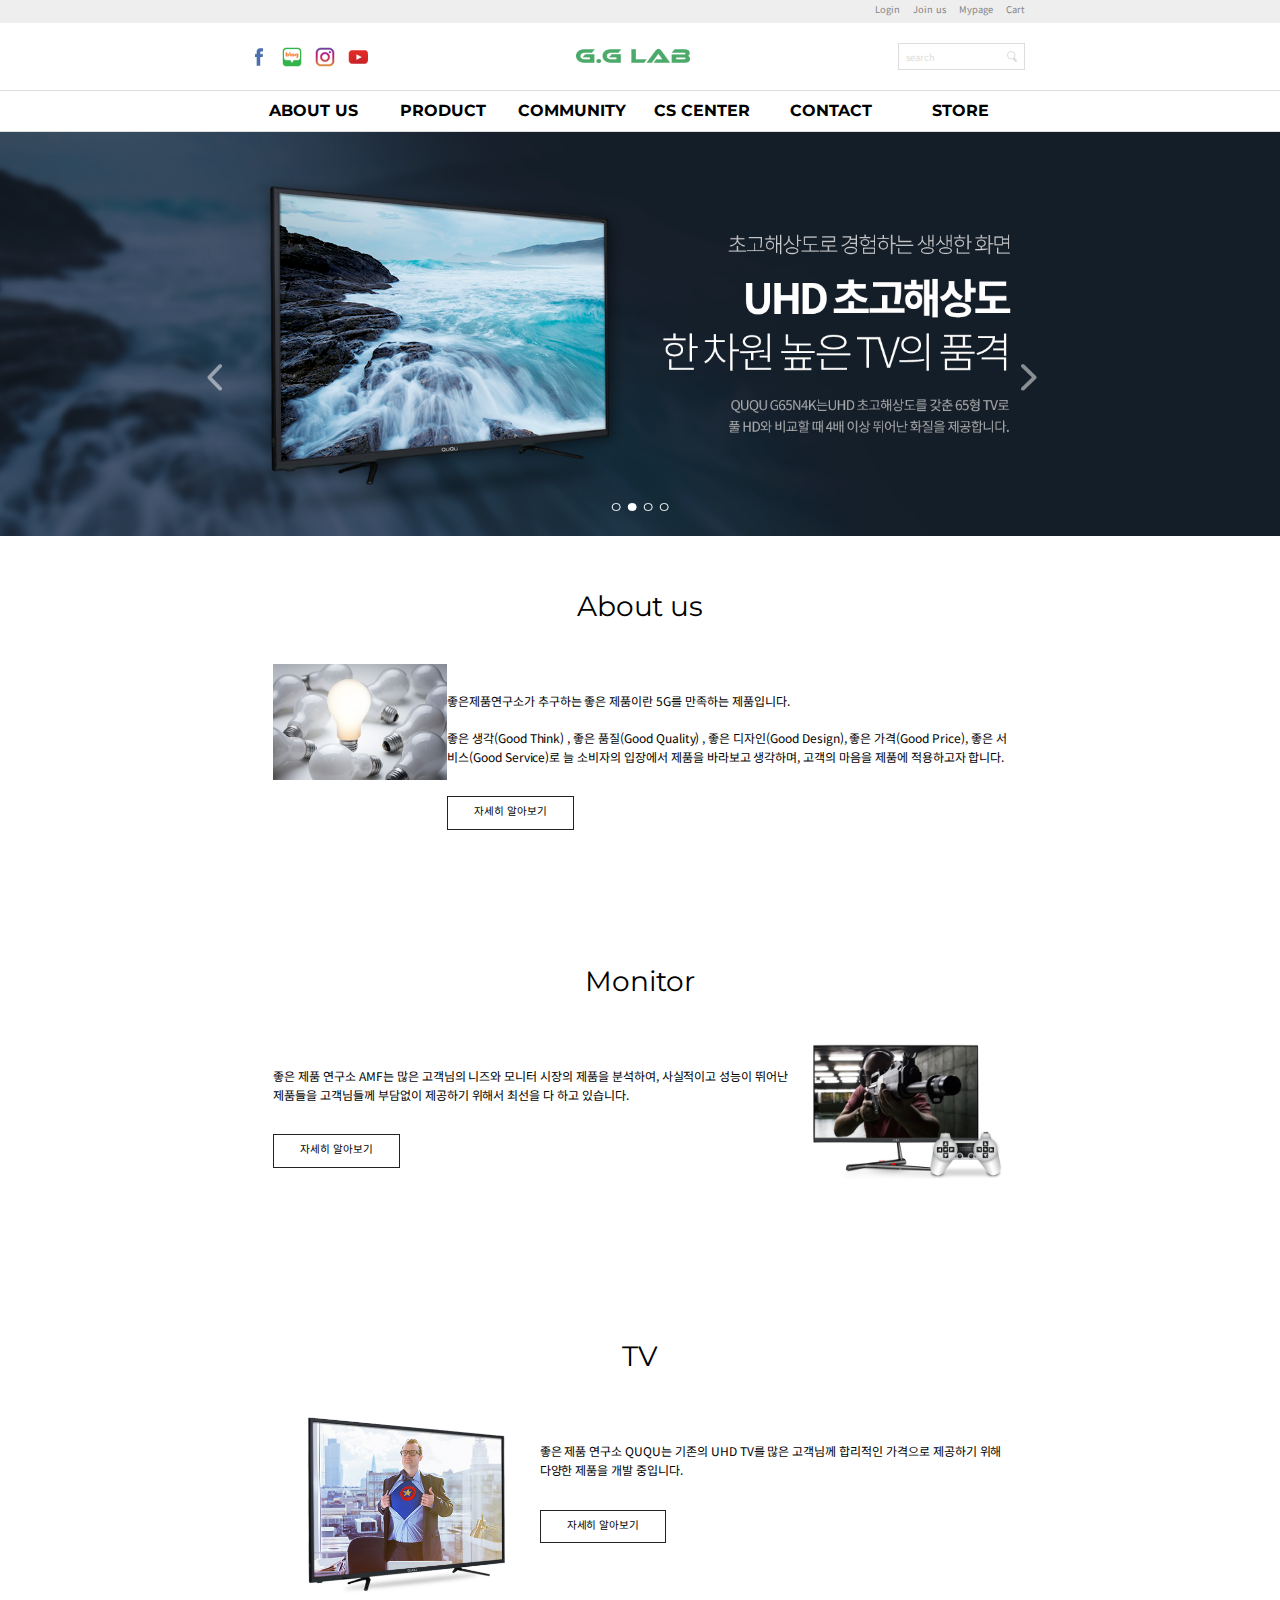
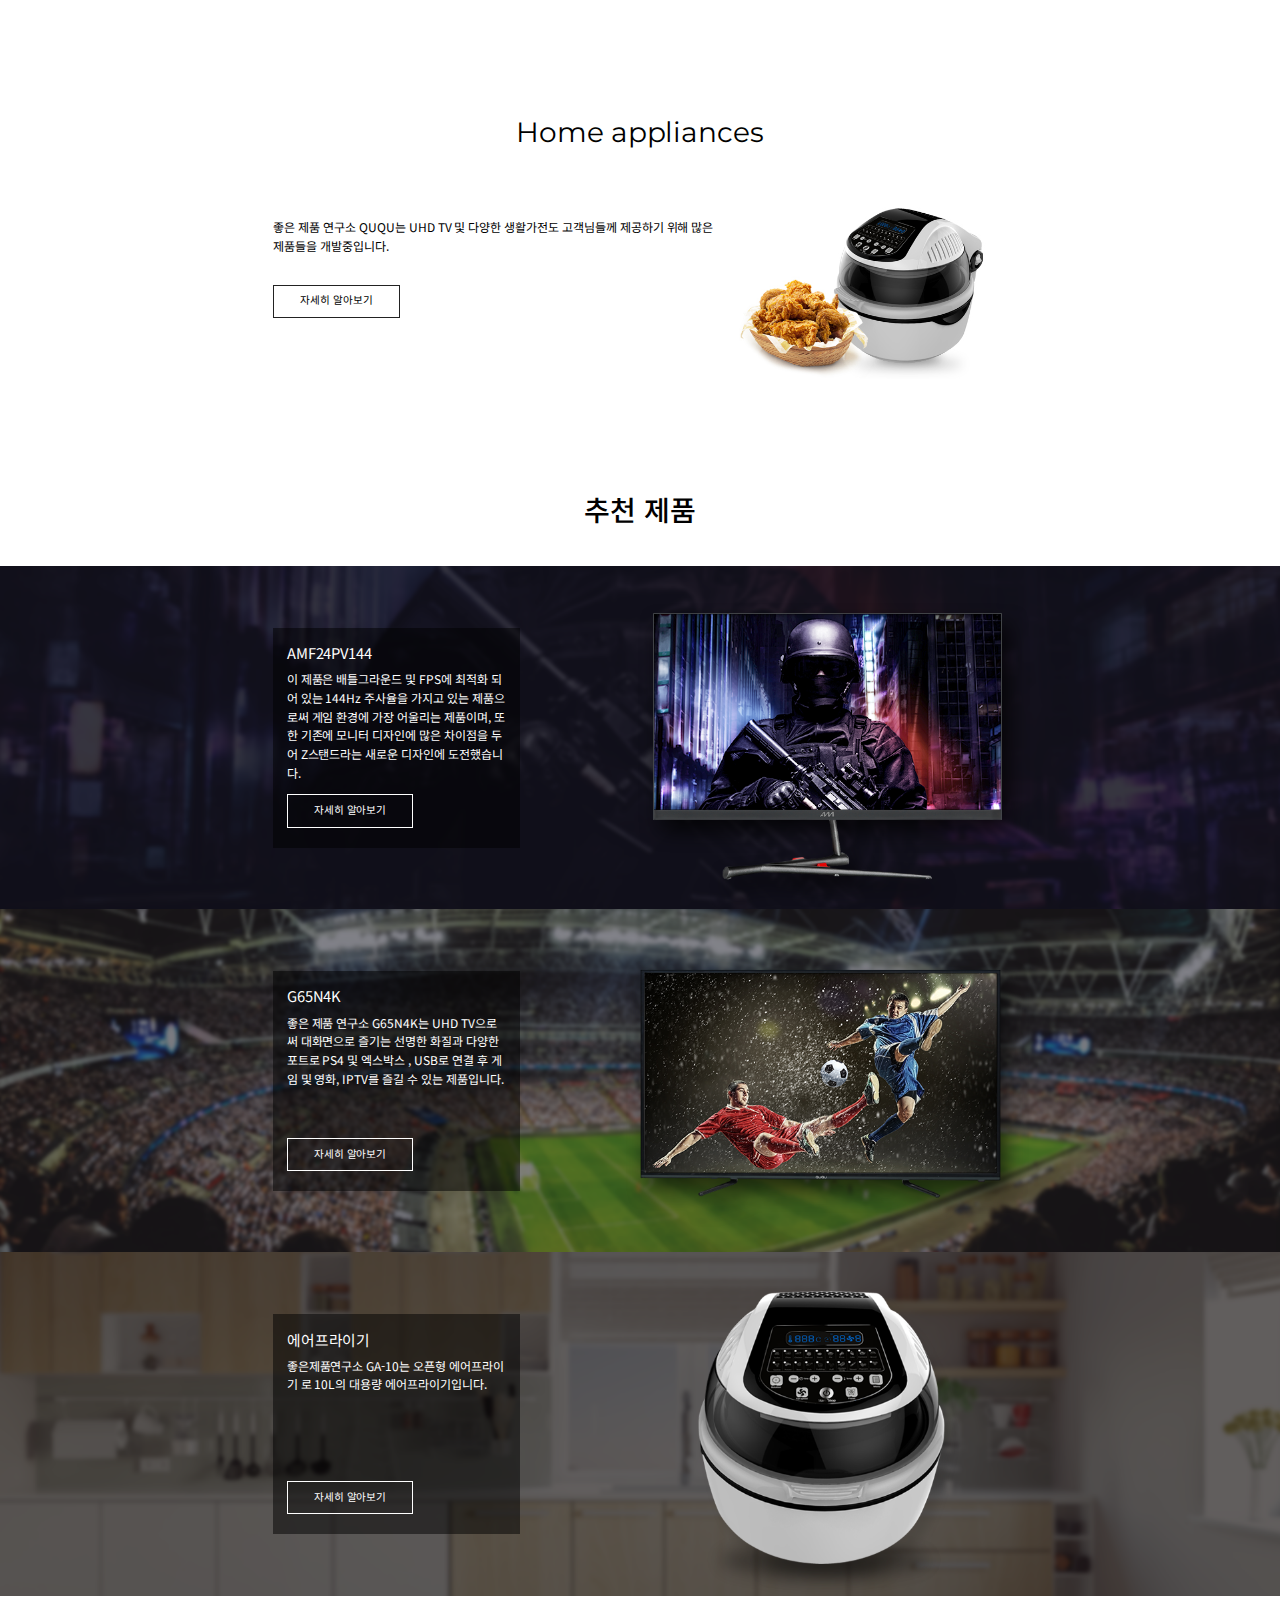
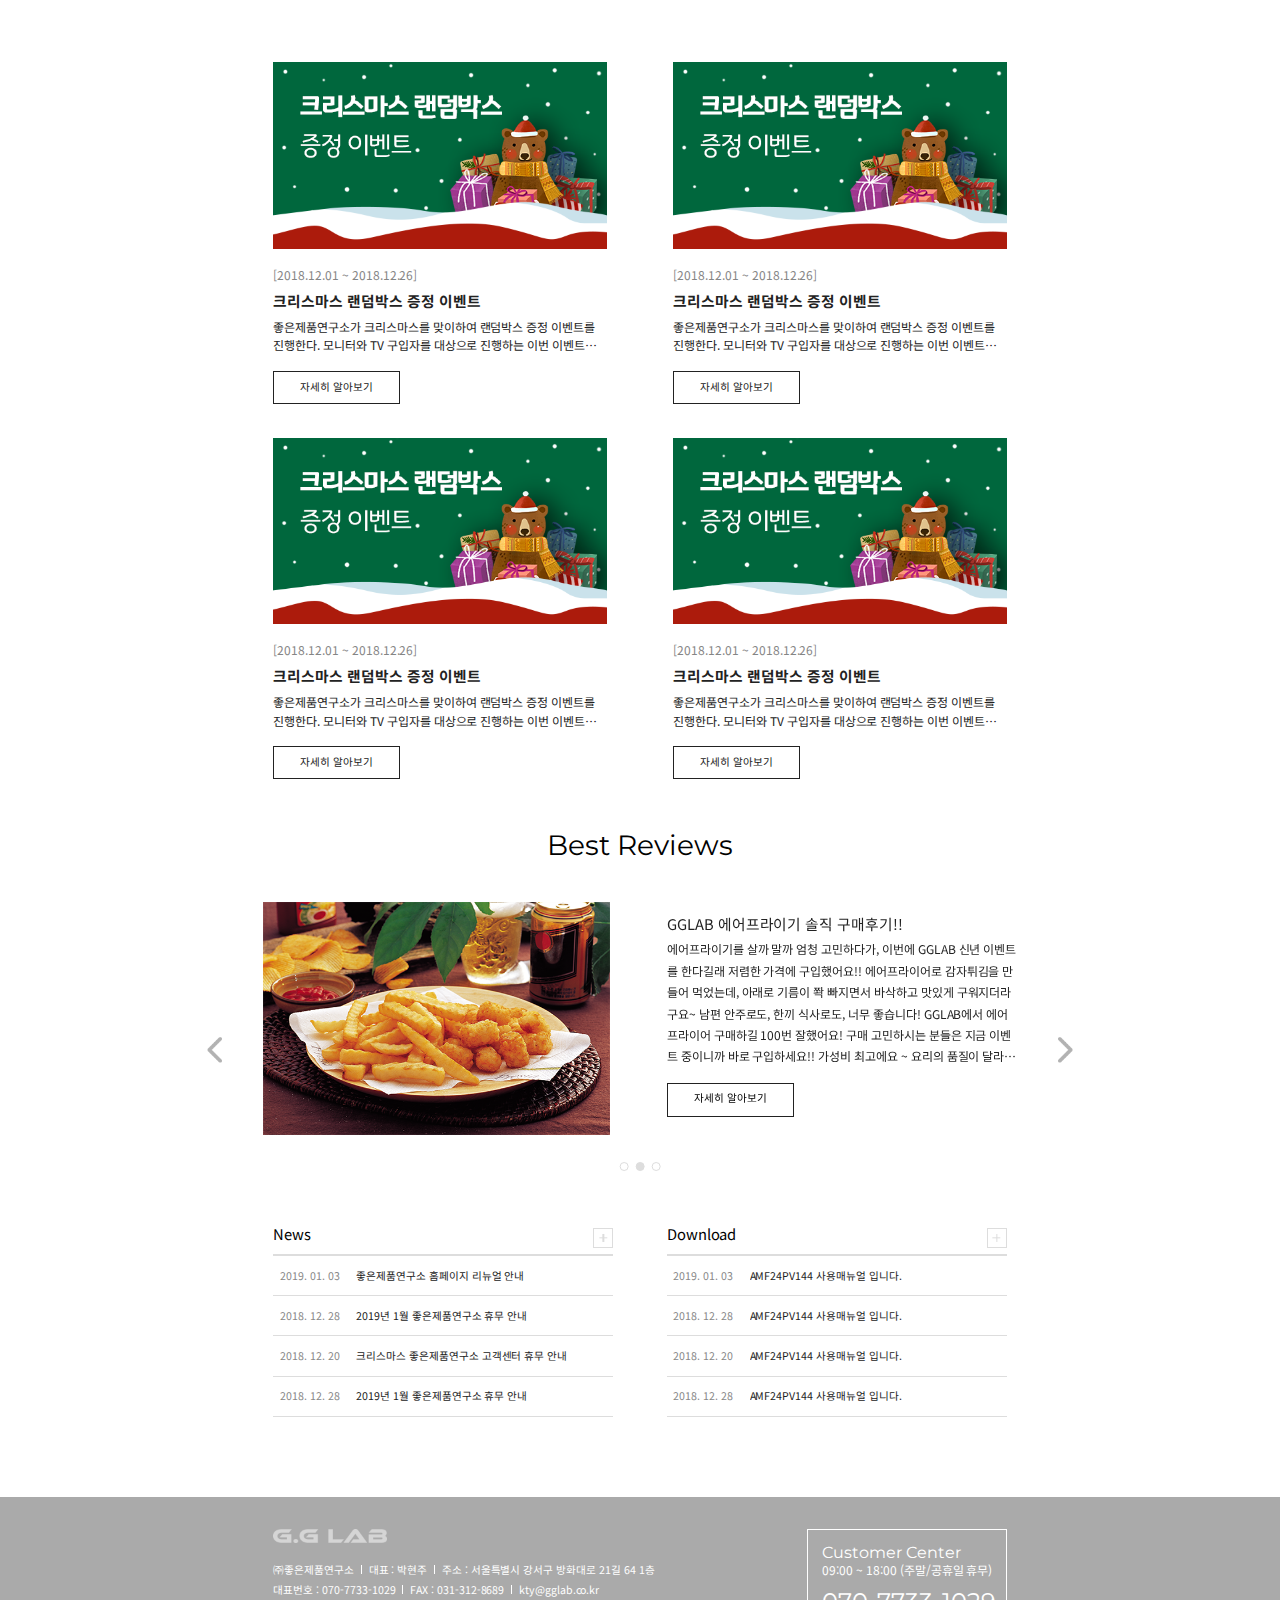
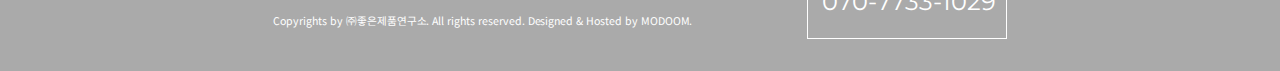
<file: index.html>
<!DOCTYPE html>
<html lang="ko">
<head>
    <meta charset="UTF-8">
    <meta http-equiv="X-UA-Compatible" content="IE=edge">
    <meta name="viewport" content="width=device-width, initial-scale=1.0">
    <title>G.G LAB</title>
    <link href="https://fonts.googleapis.com/css2?family=Montserrat:wght@400;700&family=Noto+Sans+KR:wght@400;500;700&display=swap" rel="stylesheet">
    <link rel="stylesheet" href="css/swiper.min.css">
    <link rel="stylesheet" href="css/index.css">
    <link rel="stylesheet" href="css/mid.css">
</head>
<body>
    <div class="wrapper">
        <header>
            <div class="header-top">
                <div class="inner">
                    <div class="util">
                        <ul class="util-list">
                            <li class="util-item">
                                <a href="#" class="util-link">Login</a>
                            </li>
                            <li class="util-item">
                                <a href="#" class="util-link">Join us</a>
                            </li>
                            <li class="util-item">
                                <a href="#" class="util-link">Mypage</a>
                            </li>
                            <li class="util-item">
                                <a href="#" class="util-link">Cart</a>
                            </li>
                        </ul>
                    </div>
                </div>
            </div>
            <div class="header-middle">
                <div class="inner">
                    <div class="middle">
                        <div class="sns">
                            <ul class="sns-list">
                                <li class="sns-item">
                                    <a href="#" class="sns-link">
                                        <img src="/img/_facebook.png" alt="Facebook">
                                    </a>
                                </li>
                                <li class="sns-item">
                                    <a href="#" class="sns-link">
                                        <img src="/img/_blog.png" alt="blog">
                                    </a>
                                </li>
                                <li class="sns-item">
                                    <a href="#" class="sns-link">
                                        <img src="/img/_insta.png" alt="Instagram">
                                    </a>
                                </li>
                                <li class="sns-item">
                                    <a href="#" class="sns-link">
                                        <img src="/img/_youtube.png" alt="YouTube">
                                    </a>
                                </li>
                            </ul>
                        </div>
                        <div class="logo">
                            <h1 class="logo-title">
                                <a href="#" class="logo-link">
                                    <img src="/img/logo.png" alt="G.G LAB">
                                </a>
                            </h1>
                        </div>
                        <div class="search">
                            <form>
                                <fieldset>
                                    <legend class="blind">Search</legend>
                                    <div class="search-wrap">
                                        <input type="text" placeholder="search" class="search-bar" id="searchttxt">
                                        <button type="submit" class="search-button ">
                                            <span class="blind">검색</span>
                                        </button>
                                    </div>
                                </fieldset>
                            </form>
                        </div>
                    </div>
                </div>
            </div>
            <div class="header-bottom">
                <div class="inner">
                    <nav class="gnb">
                        <ul class="depth01">
                            <li class="depth01-item">
                                <a href="#" class="depth01-link" >ABOUT US</a>
                                <div class="sub mouse-up">
                                    <ul class="depth02">
                                        <li class="depth02-item">
                                        <a href="#" class="depth02-link">회사소개</a>
                                        </li>
                                    </ul>
                                </div>
                            </li>
                            <li class="depth01-item">
                                <a href="#" class="depth01-link">PRODUCT</a>
                                <div class="sub mouse-up" >
                                    <ul class="depth02">
                                        <li class="depth02-item">
                                        <a href="#" class="depth02-link">모니터</a>
                                        </li>
                                        <li class="depth02-item">
                                            <a href="#" class="depth02-link">TV</a>
                                        </li>
                                        <li class="depth02-item">
                                            <a href="#" class="depth02-link">생활가전</a>
                                        </li>
                                        <li class="depth02-item">
                                            <a href="#" class="depth02-link">주변기기</a>
                                        </li>
                                    </ul>
                                </div>
                            </li>
                            <li class="depth01-item">
                                <a href="#" class="depth01-link" >COMMUNITY</a>
                                <div class="sub mouse-up" >
                                    <ul class="depth02">
                                        <li class="depth02-item">
                                        <a href="#" class="depth02-link">News</a>
                                        </li>
                                        <li class="depth02-item">
                                            <a href="#" class="depth02-link">Event</a>
                                        </li>
                                        <li class="depth02-item">
                                            <a href="#" class="depth02-link">Notice</a>
                                        </li>
                                        <li class="depth02-item">
                                            <a href="#" class="depth02-link">Review</a>
                                        </li>
                                    </ul>
                                </div>
                            </li>
                            <li class="depth01-item">
                                <a href="#" class="depth01-link" >CS CENTER</a>
                                <div class="sub mouse-up" >
                                    <ul class="depth02">
                                        <li class="depth02-item">
                                        <a href="#" class="depth02-link">FAQ</a>
                                        </li>
                                        <li class="depth02-item">
                                            <a href="#" class="depth02-link">A/S 및 규정</a>
                                        </li>
                                        <li class="depth02-item">
                                            <a href="#" class="depth02-link">A/S 문의 및 접수</a>
                                        </li>
                                    </ul>
                                </div>
                            </li>
                            <li class="depth01-item">
                                <a href="#" class="depth01-link">CONTACT</a>
                                <div class="sub mouse-up" >
                                    <ul class="depth02">
                                        <li class="depth02-item">
                                        <a href="#" class="depth02-link">오시는길</a>
                                        </li>
                                    </ul>
                                </div>
                            </li>
                            <li class="depth01-item">
                                <a href="#" class="depth01-link">STORE</a>
                                <div class="sub mouse-up" >
                                    <ul class="depth02">
                                        <li class="depth02-item">
                                        <a href="#" class="depth02-link">온라인 스토어</a>
                                        </li>
                                    </ul>
                                </div>
                            </li>
                        </ul>
                    </nav>
                </div>
                <span class="sub-bg mouse-up"></span>
            </div>
        </header>
        <main>
            <section class="main-vis">
                <div class="mainbanner">
                    <h2 class="blind">메인배너영역</h2>
                    <div class="swiper-container slide-wrap">
                    <div class="swiper-wrapper">
                        <div class="swiper-slide">
                            <a href="#"><img src="/img/main1.jpg" alt="유니크한 디자인 AMF 게임닝 모니터"></a>
                        </div>
                        <div class="swiper-slide">
                            <a href="#"><img src="/img/main2.jpg" alt="UHD 초고해상도 한차원 높은 TV의 품격"></a>
                        </div>
                        <div class="swiper-slide">
                            <a href="#"><img src="/img/main3.jpg" alt="32인치 대화면의 압도적인 몰입감"></a>
                        </div>
                        <div class="swiper-slide">
                            <a href="#"><img src="/img/main4.jpg" alt="10L대용량 디지털 에어프라이어 GA-10"></a>
                        </div>
                    </div>
                    </div>
                    <div class="slide-controls button">
                        <div class="inner">
                            <div class="button-wrap">
                                <button type="button" class="prev-button button">
                                    <span class="blind">이전버튼</span>
                                </button>
                                <button type="button" class="next-button button">
                                    <span class="blind">다음버튼</span>
                                </button>
                            </div>
                            <div class="slider-pagination"></div>
                        </div>
                    </div>
                </div>
            </section>
            <section class="intro">
                <h2 class="blind">소개페이지</h2>
                <div class="inner">
                    <div class="box about">
                        <h3 class="intro-tilte">About us</h3>
                        <div class="box-wrap">
                            <div class="img-wrap">
                                <img src="/img/main_intro_01.jpg" alt="">
                            </div>
                            <div class="text-wrap">
                                <p class="text">
                                    좋은제품연구소가 추구하는 좋은 제품이란 5G를 만족하는 제품입니다.
                                    <br>
                                    <br>
                                    좋은 생각(Good Think) , 좋은 품질(Good Quality) , 좋은 디자인(Good Design), 좋은 가격(Good Price), 좋은 서비스(Good Service)로 늘 소비자의 입장에서 제품을 바라보고 생각하며, 고객의 마음을 제품에 적용하고자 합니다.
                                </p>
                                <div class="button-wrap">
                                    <a href="#" class="more-button">자세히 알아보기</a>
                                </div>
                            </div>
                        </div>
                    </div>
                    <div class="box monitor">
                        <h3 class="intro-tilte">Monitor</h3>
                        <div class="box-wrap">
                            <div class="img-wrap">
                                <img src="/img/main_intro_02.jpg" alt="">
                            </div>
                            <div class="text-wrap">
                                <p class="text">
                                    좋은 제품 연구소 AMF는 많은 고객님의 니즈와 모니터 시장의 제품을 분석하여, 사실적이고 성능이 뛰어난 제품들을 고객님들께 부담없이 제공하기 위해서 최선을 다 하고 있습니다.
                                </p>
                                <div class="button-wrap">
                                    <a href="#" class="more-button">자세히 알아보기</a>
                                </div>
                            </div>
                        </div>
                    </div>
                    <div class="box TV">
                        <h3 class="intro-tilte">TV</h3>
                        <div class="box-wrap">
                            <div class="img-wrap">
                                <img src="/img/main_intro_03.jpg" alt="">
                            </div>
                            <div class="text-wrap">
                                <p class="text">
                                    좋은 제품 연구소 QUQU는 기존의 UHD TV를 많은 고객님께 합리적인 가격으로 제공하기 위해 다양한 제품을 개발 중입니다.
                                </p>
                                <div class="button-wrap">
                                    <a href="#" class="more-button">자세히 알아보기</a>
                                </div>
                            </div>
                        </div>
                    </div>
                    <div class="box home_appliances">
                        <h3 class="intro-tilte">Home appliances</h3>
                        <div class="box-wrap">
                            <div class="img-wrap">
                                <img src="/img/main_intro_04.jpg" alt="">
                            </div>
                            <div class="text-wrap">
                                <p class="text">
                                    좋은 제품 연구소 QUQU는 UHD TV 및 다양한 생활가전도 고객님들께 제공하기 위해 많은 제품들을 개발중입니다.
                                </p>
                                <div class="button-wrap">
                                    <a href="#" class="more-button">자세히 알아보기</a>
                                </div>
                            </div>
                        </div>
                    </div>
                </div>
            </section>
            <section class="mid-banner">
                <h2 class="section-title">추천 제품</h2>
                <div class="banner-box banner-box-01">
                    <div class="inner">
                        <div class="box-wrap">
                            <div class="text-box">
                                <div class="text-wrap">
                                <strong class="title">AMF24PV144</strong>
                                <p class="text">
                                    이 제품은 배틀그라운드 및 FPS에 최적화 되어 있는 144Hz 주사율을 가지고 있는 제품으로써 게임 환경에 가장 어울리는 제품이며, 또한 기존에 모니터 디자인에 많은 차이점을 두어 Z스탠드라는 새로운 디자인에 도전했습니다.
                                </p>
                                <div class="button-wrap">
                                    <a href="#" class="more-button">자세히 알아보기</a>
                                </div>
                                </div>
                            </div>
                            <div class="img-wrap">
                                <img src="/img/main_mid_bnr_inner01.png" alt="AMF24PV144">
                            </div>
                        </div>
                    </div>
                </div>
                <div class="banner-box banner-box-02">
                    <div class="inner">
                        <div class="box-wrap">
                            <div class="text-box">
                                <div class="text-wrap">
                                <strong class="title">G65N4K</strong>
                                <p class="text">
                                    좋은  제품 연구소 G65N4K는 UHD TV으로써 대화면으로 즐기는 선명한 화질과 다양한 포트로 PS4 및 엑스박스 , USB로 연결 후 게임 및 영화, IPTV를 즐길 수 있는 제품입니다.
                                </p>
                                <div class="button-wrap">
                                    <a href="#" class="more-button">자세히 알아보기</a>
                                </div>
                            </div>
                            </div>
                            <div class="img-wrap">
                                <img src="/img/main_mid_bnr_inner02.png" alt="G65N4K">
                            </div>
                        </div>
                    </div>
                </div>
                <div class="banner-box banner-box-03">
                    <div class="inner">
                        <div class="box-wrap">
                            <div class="text-box">
                                <div class="text-wrap">
                                <strong class="title">에어프라이기</strong>
                                <p class="text">
                                    좋은제품연구소 GA-10는 오픈형 에어프라이기 로 10L의 대용량 에어프라이기입니다.
                                </p>
                                <div class="button-wrap">
                                    <a href="#" class="more-button">자세히 알아보기</a>
                                </div>
                                </div>
                            </div>
                            <div class="img-wrap">
                                <img src="/img/main_mid_bnr_inner03.png" alt="GA-10">
                            </div>
                        </div>
                    </div>
                </div>
            </section>
            <section class="event">
                <div class="inner">
                    <h2 class="blind">이벤트</h2>
                <ul class="event-list">
                    <li class="event-list-item">
                        <div class="img-wrap">
                            <img src="/img/event.png" alt="event">
                        </div>
                        <div class="text-wrap">
                        <em class="date">[2018.12.01 ~ 2018.12.26]</em>
                        <strong class="tite">크리스마스 랜덤박스 증정 이벤트</strong>
                        <p class="text">
                            좋은제품연구소가 크리스마스를 맞이하여 랜덤박스 증정 이벤트를 진행한다.  모니터와 TV 구입자를 대상으로 진행하는 이번 이벤트는 총
                        </p>
                        <div class="button-wrap">
                            <a href="#" class="more-button">자세히 알아보기</a>
                        </div>
                        </div>
                    </li>
                    <li class="event-list-item">
                        <div class="img-wrap">
                            <img src="/img/event.png" alt="event">
                        </div>
                        <div class="text-wrap">
                        <em class="date">[2018.12.01 ~ 2018.12.26]</em>
                        <strong class="tite">크리스마스 랜덤박스 증정 이벤트</strong>
                        <p class="text">
                            좋은제품연구소가 크리스마스를 맞이하여 랜덤박스 증정 이벤트를 진행한다.  모니터와 TV 구입자를 대상으로 진행하는 이번 이벤트는 총
                        </p>
                        <div class="button-wrap">
                            <a href="#" class="more-button">자세히 알아보기</a>
                        </div>
                        </div>
                    </li>
                    <li class="event-list-item">
                        <div class="img-wrap">
                            <img src="/img/event.png" alt="event">
                        </div>
                        <div class="text-wrap">
                        <em class="date">[2018.12.01 ~ 2018.12.26]</em>
                        <strong class="tite">크리스마스 랜덤박스 증정 이벤트</strong>
                        <p class="text">
                            좋은제품연구소가 크리스마스를 맞이하여 랜덤박스 증정 이벤트를 진행한다.  모니터와 TV 구입자를 대상으로 진행하는 이번 이벤트는 총
                        </p>
                        <div class="button-wrap">
                            <a href="#" class="more-button">자세히 알아보기</a>
                        </div>
                        </div>
                    </li>
                    <li class="event-list-item">
                        <div class="img-wrap">
                            <img src="/img/event.png" alt="event">
                        </div>
                        <div class="text-wrap">
                        <em class="date">[2018.12.01 ~ 2018.12.26]</em>
                        <strong class="tite">크리스마스 랜덤박스 증정 이벤트</strong>
                        <p class="text">
                            좋은제품연구소가 크리스마스를 맞이하여 랜덤박스 증정 이벤트를 진행한다.  모니터와 TV 구입자를 대상으로 진행하는 이번 이벤트는 총
                        </p>
                        <div class="button-wrap">
                            <a href="#" class="more-button">자세히 알아보기</a>
                        </div>
                        </div>
                    </li>
                </ul>
                </div>
            </section>
            <section class="best-reviews">
                <h2 class="section-title">Best Reviews</h2>
                <div class="inner">
                    <div class="best-slide">
                        <div class="swiper-container slide-wrap">
                            <ul class="swiper-wrapper">
                                <li class="slider-list-item best1 swiper-slide">
                                    <div class="slider-list-item-box">
                                        <div class="img-wrap">
                                            <img src="/img/best.png" alt="best">
                                        </div>
                                        <div class="text-box">
                                            <div class="text-wrap">
                                                <span class="title">GGLAB 에어프라이기 솔직 구매후기!!</span>
                                                <p class="text">
                                                    에어프라이기를 살까 말까 엄청 고민하다가, 이번에 GGLAB 신년 이벤트를 한다길래 저렴한 가격에 구입했어요!! 에어프라이어로 감자튀김을 만들어 먹었는데, 아래로 기름이 쫙 빠지면서 바삭하고 맛있게 구워지더라구요~ 남편 안주로도, 한끼 식사로도, 너무 좋습니다! GGLAB에서 에어프라이어 구매하길 100번 잘했어요! 구매 고민하시는 분들은 지금 이벤트 중이니까 바로 구입하세요!! 가성비 최고에요 ~ 요리의 품질이 달라졌어요 만족…
                                                </p>
                                            </div>
                                            <div class="button-wrap">
                                                <a href="#" class="more-button">자세히 알아보기</a>
                                            </div>
                                        </div>
                                    </div>
                                </li>
                                <li class="slider-list-item best1 swiper-slide">
                                    <div class="slider-list-item-box">
                                        <div class="img-wrap">
                                            <img src="/img/best.png" alt="best">
                                        </div>
                                        <div class="text-box">
                                            <div class="text-wrap">
                                                <span class="title">GGLAB 에어프라이기 솔직 구매후기!!</span>
                                                <p class="text">
                                                    에어프라이기를 살까 말까 엄청 고민하다가, 이번에 GGLAB 신년 이벤트를 한다길래 저렴한 가격에 구입했어요!! 에어프라이어로 감자튀김을 만들어 먹었는데, 아래로 기름이 쫙 빠지면서 바삭하고 맛있게 구워지더라구요~ 남편 안주로도, 한끼 식사로도, 너무 좋습니다! GGLAB에서 에어프라이어 구매하길 100번 잘했어요! 구매 고민하시는 분들은 지금 이벤트 중이니까 바로 구입하세요!! 가성비 최고에요 ~ 요리의 품질이 달라졌어요 만족…
                                                </p>
                                            </div>
                                            <div class="button-wrap">
                                                <a href="#" class="more-button">자세히 알아보기</a>
                                            </div>
                                        </div>
                                    </div>
                                </li>
                                <li class="slider-list-item best1 swiper-slide">
                                    <div class="slider-list-item-box">
                                        <div class="img-wrap">
                                            <img src="/img/best.png" alt="best">
                                        </div>
                                        <div class="text-box">
                                            <div class="text-wrap">
                                                <span class="title">GGLAB 에어프라이기 솔직 구매후기!!</span>
                                                <p class="text">
                                                    에어프라이기를 살까 말까 엄청 고민하다가, 이번에 GGLAB 신년 이벤트를 한다길래 저렴한 가격에 구입했어요!! 에어프라이어로 감자튀김을 만들어 먹었는데, 아래로 기름이 쫙 빠지면서 바삭하고 맛있게 구워지더라구요~ 남편 안주로도, 한끼 식사로도, 너무 좋습니다! GGLAB에서 에어프라이어 구매하길 100번 잘했어요! 구매 고민하시는 분들은 지금 이벤트 중이니까 바로 구입하세요!! 가성비 최고에요 ~ 요리의 품질이 달라졌어요 만족…
                                                </p>
                                            </div>
                                            <div class="button-wrap">
                                                <a href="#" class="more-button">자세히 알아보기</a>
                                            </div>
                                        </div>
                                    </div>
                                </li>
                            </ul>
                        </div>
                        <div class="slide-controls button">
                            <div class="button-wrap">
                                <button type="button" class="prev-button button">
                                    <span class="blind">이전버튼</span>
                                </button>
                                <button type="button" class="next-button button">
                                    <span class="blind">다음버튼</span>
                                </button>
                            </div>
                            <div class="slider-pagination"></div>
                        </div>
                    </div>
                </div>
            </section>
            <section class="board">
                <h2 class="blind">게시판</h2>
                <div class="inner">
                    <div class="news board-box">
                        <div class="news-top top">
                            <h3 class="news-tilte tilte"><a href="#">News</a></h3>
                            <div class="more-box">
                                <a href="#" class="more">더보기</a>
                            </div>
                        </div>
                        <ul class="news-list list">
                            <li class="news-list-item list-item">
                                <a href="#">
                                    <span class="day">2019. 01. 03</span>
                                    <p class="txt">좋은제품연구소 홈페이지 리뉴얼  안내</p>
                                </a>
                            </li>
                            <li class="news-list-item list-item">
                                <a href="#">
                                    <span class="day">2018. 12. 28</span>
                                    <p class="txt">2019년 1월 좋은제품연구소 휴무 안내</p>
                                </a>
                            </li>
                            <li class="news-list-item list-item">
                                <a href="#">
                                    <span class="day">2018. 12. 20</span>
                                    <p class="txt">크리스마스 좋은제품연구소 고객센터 휴무 안내</p>
                                </a>
                            </li>
                            <li class="news-list-item list-item">
                                <a href="#">
                                    <span class="day">2018. 12. 28</span>
                                    <p class="txt">2019년 1월 좋은제품연구소 휴무 안내</p>
                                </a>
                            </li>
                        </ul>
                    </div>
                    <div class="download board-box">
                        <div class="download-top top">
                            <h3 class="download-tilte tilte"><a href="#">Download</a></h3>
                            <div class="more-box">
                                <a href="#" class="more">더보기</a>
                            </div>
                        </div>
                        <ul class="download-list list">
                            <li class="download-list-item list-item">
                                <a href="#">
                                    <span class="day">2019. 01. 03</span>
                                    <p class="txt">AMF24PV144 사용매뉴얼 입니다.</p>
                                </a>
                            </li>
                            <li class="download-list-item list-item">
                                <a href="#">
                                    <span class="day">2018. 12. 28</span>
                                    <p class="txt">AMF24PV144 사용매뉴얼 입니다.</p>
                                </a>
                            </li>
                            <li class="download-list-item list-item">
                                <a href="#">
                                    <span class="day">2018. 12. 20</span>
                                    <p class="txt">AMF24PV144 사용매뉴얼 입니다.</p>
                                </a>
                            </li>
                            <li class="download-list-item list-item">
                                <a href="#">
                                    <span class="day">2018. 12. 28</span>
                                    <p class="txt">AMF24PV144 사용매뉴얼 입니다.</p>
                                </a>
                            </li>
                        </ul>
                    </div>
                </div>
            </section>
        </main>
        <footer>
            <div class="inner">
                <div class="area-companyinfo">
                    <div class="img-wrap">
                        <img src="img/footer-logo.png" alt="logo">
                    </div>
                    <address>
                        <div class="corp">
                            <ul class="corp-list">
                                <li class="corp-ltem">㈜좋은제품연구소</li>
                                <li class="corp-ltem">대표 : 박현주</li>
                                <li class="corp-ltem">주소 : 서울특별시 강서구 방화대로 21길 64 1층</li>
                                <li class="corp-ltem">대표번호 : 070-7733-1029</li>
                                <li class="corp-ltem">FAX : 031-312-8689</li>
                                <li class="corp-ltem">kty@gglab.co.kr</li>
                            </ul>
                        </div>
                        <p class="corp-text">Copyrights by ㈜좋은제품연구소. All rights reserved. Designed &amp; Hosted by MODOOM.</p>
                    </address>
                </div>
                <div class="area-css">
                    <div class="css-wrap">
                        <strong class="title">Customer Center</strong>
                        <p class="text">09:00 ~ 18:00 (주말/공휴일 휴무)</p>
                        <a href="070-7733-1029" class="tel">070-7733-1029</a>
                    </div>
                </div>
            </div>
        </footer>
    </div>
    <script src="js/swiper.min.js"></script>
    <script src="js/index.js"></script>
</body>
</html>
</file>
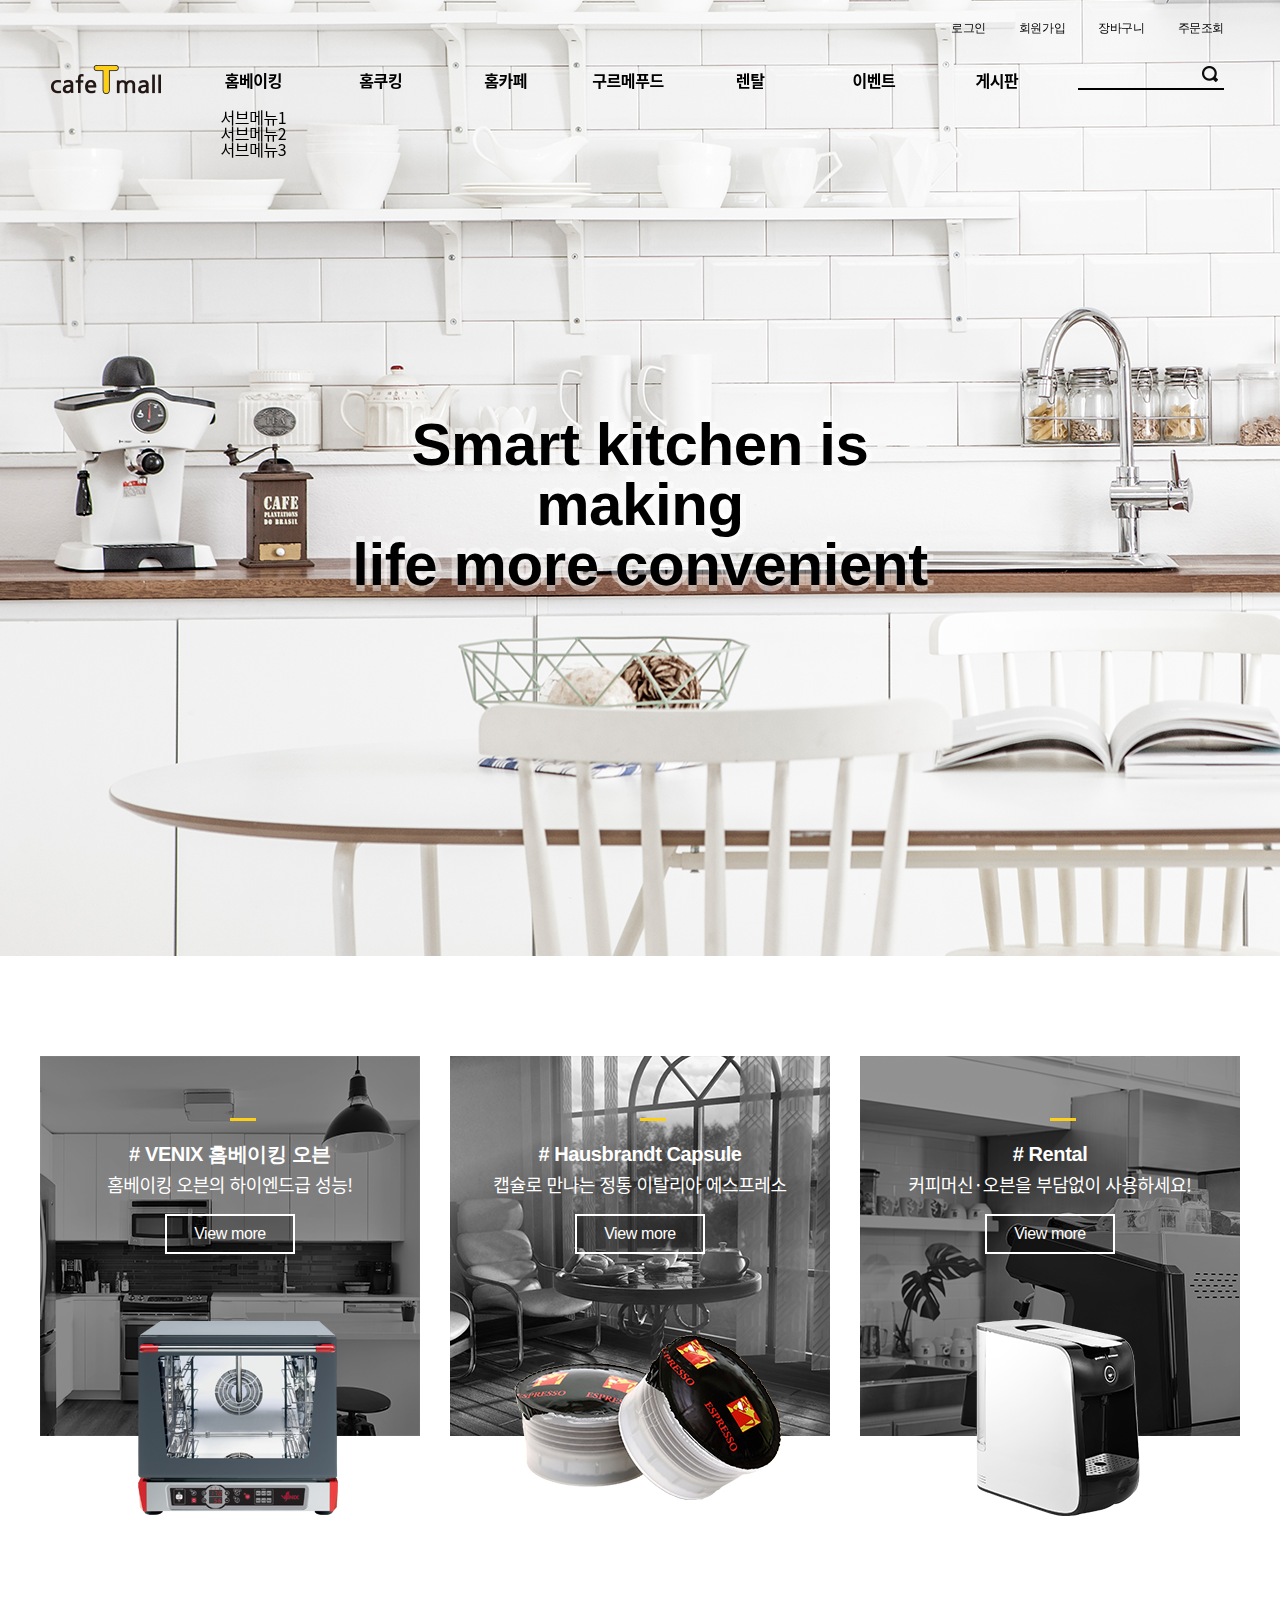
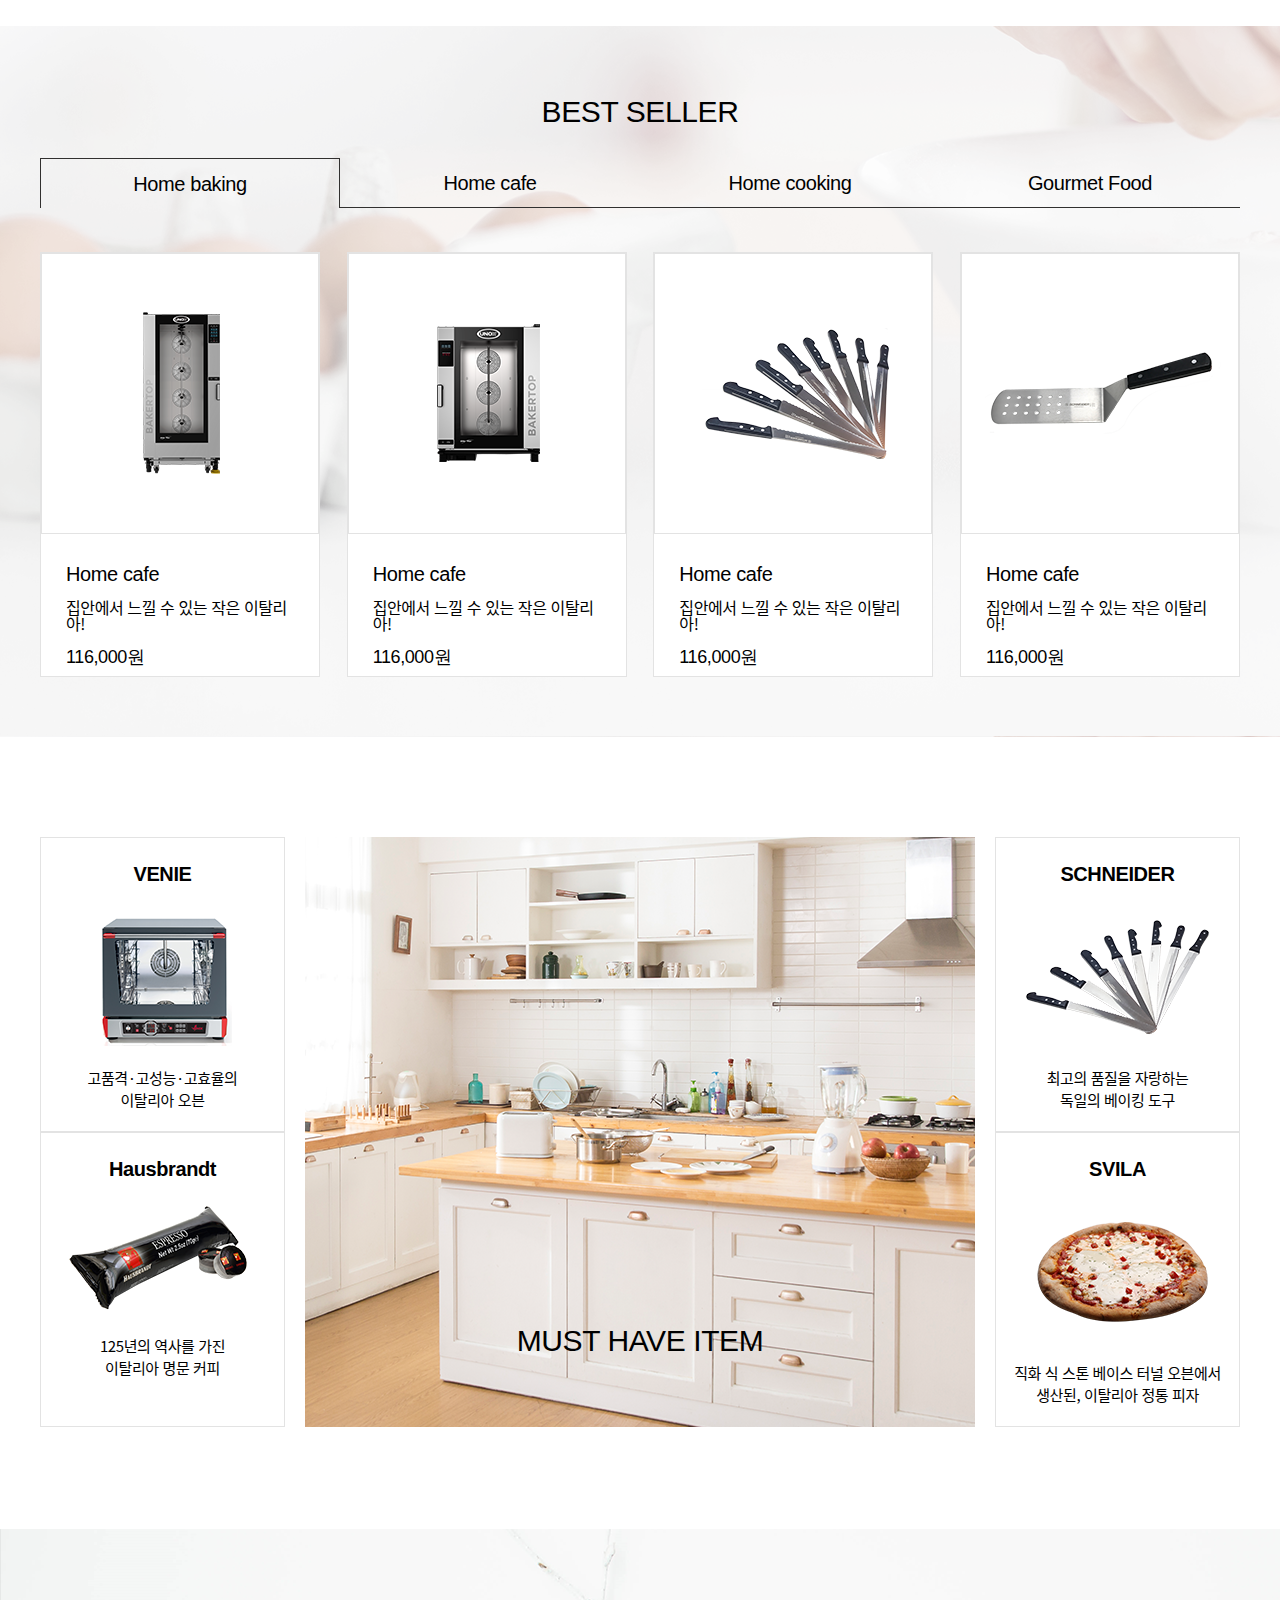
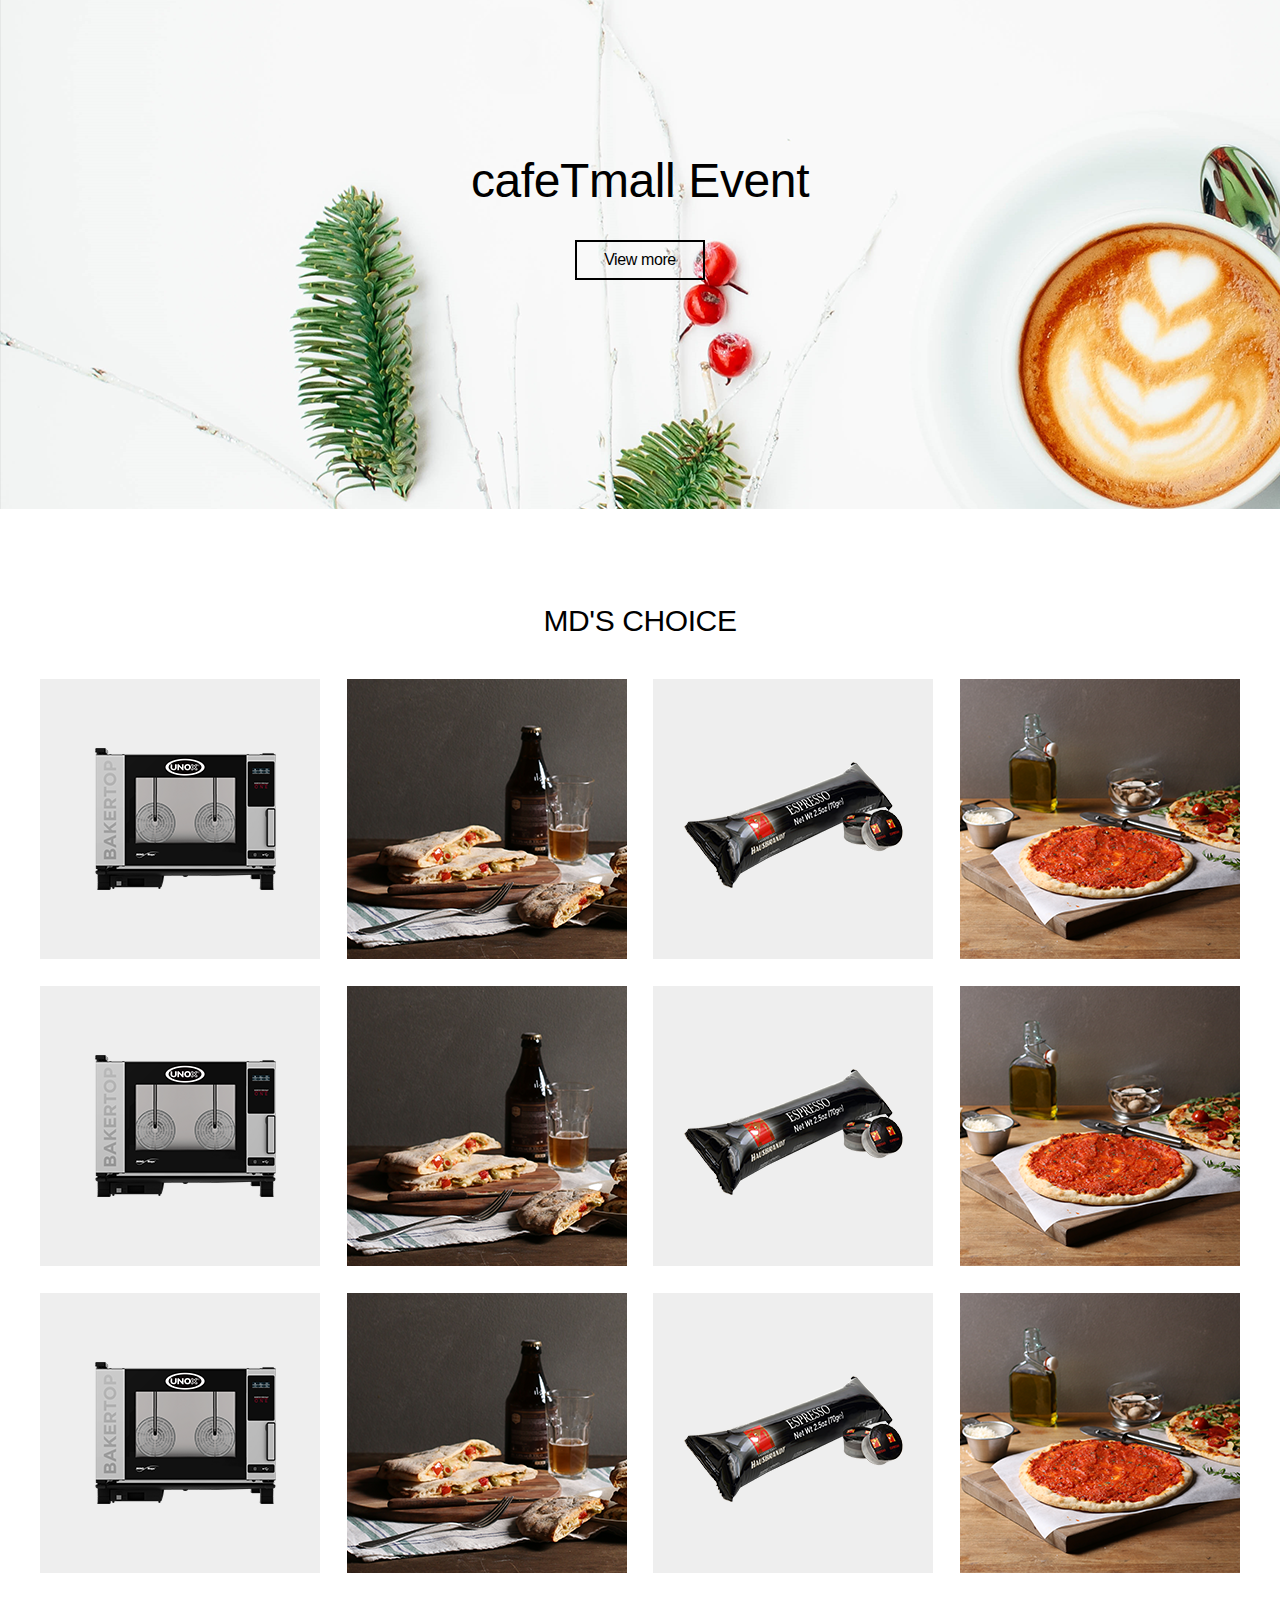
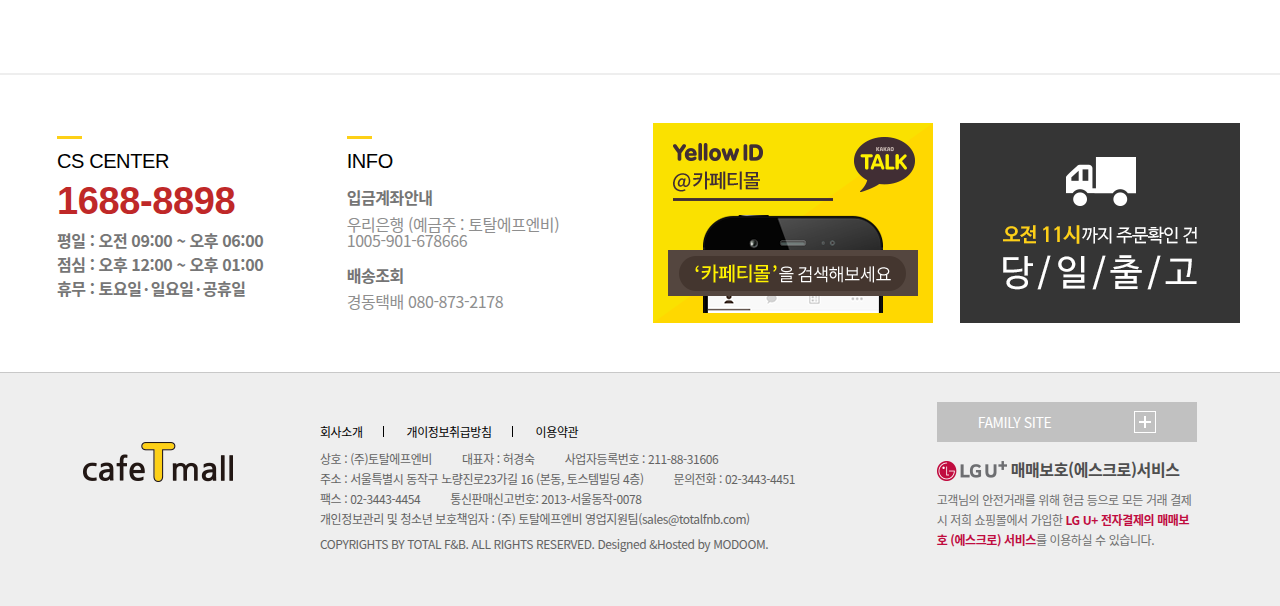
<file: cafe/index.html>
<!DOCTYPE html>
<html lang="ko">
<head>
  <meta charset="UTF-8">
  <meta http-equiv="X-UA-Compatible" content="IE=edge">
  <meta name="viewport" content="width=device-width, initial-scale=1.0">
  <title>cafeTmall</title>
  <link rel="stylesheet" href="css/swiper.min.css">
  <link rel="stylesheet" href="css/index.css">
</head>
<body>
  <div class="wrapper">
    <header>
      <div class="header-top">
        <div class="inner">
          <div class="util">
            <ul class="util-list">
              <li class="util-item">
                <a href="#" class="util-link">로그인</a>
              </li>
              <li class="util-item">
                <a href="#" class="util-link">회원가입</a>
              </li>
              <li class="util-item">
                <a href="#" class="util-link">장바구니</a>
              </li>
              <li class="util-item">
                <a href="#" class="util-link">주문조회</a>
              </li>
            </ul>
          </div>
        </div>
      </div>
      <div class="header-botom">
        <div class="inner">
          <div class="logo">
            <h1 class="logo-title">
              <a href="#" class="logo-link">
                <img src="img/logo.png" alt="logo">
              </a>
            </h1>
          </div>
          <nav class="gnb">
            <ul class="depth01">
              <li class="depth01-item">
                <a href="#" class="depth01-link">홈베이킹</a>
                <div class="sub mouse-up">
                  <ul class="depth02">
                    <li class="depth02-item">
                      <a href="#" class="depth02-link">서브메뉴1</a>
                    </li>
                    <li class="depth02-item">
                      <a href="#" class="depth02-link">서브메뉴2</a>
                    </li>
                    <li class="depth02-item">
                      <a href="#" class="depth02-link">서브메뉴3</a>
                    </li>
                  </ul>
                </div>
              </li>
              <li class="depth01-item">
                <a href="#" class="depth01-link">홈쿠킹</a>
              </li>
              <li class="depth01-item">
                <a href="#" class="depth01-link">홈카페</a>
              </li>
              <li class="depth01-item">
                <a href="#" class="depth01-link">구르메푸드</a>
              </li>
              <li class="depth01-item">
                <a href="#" class="depth01-link">렌탈</a>
              </li>
              <li class="depth01-item">
                <a href="#" class="depth01-link">이벤트</a>
              </li>
              <li class="depth01-item">
                <a href="#" class="depth01-link">게시판</a>
              </li>
            </ul>
          </nav>
          <div class="search">
            <form>
                <fieldset>
                    <legend class="blind">Search</legend>
                    <div class="search-wrap">
                        <input type="text" placeholder="search" class="search-bar" id="searchttxt">
                        <button type="submit" class="search-button ">
                            <span class="blind">검색</span>
                        </button>
                    </div>
                </fieldset>
            </form>
        </div>
        </div>
      </div>
    </header>
    <main>
      <section class="main-vis">
        <div class="mainbanner">
            <h2 class="tilte">Smart kitchen is making
              <br>life more convenient</h2>
            <div class="swiper-container slide-wrap">
            <div class="swiper-wrapper">
                <div class="swiper-slide">
                    <a href="#"><img src="img/main.png" alt="Smart kitchen is making
                      life more convenient"></a>
                </div>
                <div class="swiper-slide">
                    <a href="#"><img src="img/main2.png" alt="Smart kitchen is making
                      life more convenient"></a>
                </div>
            </div>
            </div>
        </div>
    </section>
    <section class="intro">
      <h2 class="blind">소개페이지</h2>
      <div class="inner">
        <div class="box venix">
          <div class="box-wrap">
            <h3 class="intro-tilte"># VENIX 홈베이킹 오븐</h3>
            <div class="text-wrap">
              <p class="text">
                홈베이킹 오븐의 하이엔드급 성능!
              </p>
              <div class="button-wrap">
                  <a href="#" class="more-button">View more</a>
              </div>
            </div>
            <div class="img-wrap">
              <img src="img/main-mid.png" alt="VENIX">
            </div>
          </div>
        </div>
        <div class="box hausbrandt">
          <div class="box-wrap">
            <h3 class="intro-tilte"># Hausbrandt Capsule</h3>
            <div class="text-wrap">
              <p class="text">
                캡슐로 만나는 정통 이탈리아 에스프레소
              </p>
              <div class="button-wrap">
                <a href="#" class="more-button">View more</a>
              </div>
            </div>
            <div class="img-wrap">
              <img src="img/main-mid2.png" alt="VENIX">
            </div>
          </div>
        </div>
        <div class="box rental">
          <div class="box-wrap">
            <h3 class="intro-tilte"># Rental</h3>
            <div class="text-wrap">
              <p class="text">
                커피머신·오븐을 부담없이 사용하세요!
              </p>
              <div class="button-wrap">
                <a href="#" class="more-button">View more</a>
              </div>
            </div>
            <div class="img-wrap">
              <img src="img/main-mid3.png" alt="VENIX">
            </div>
          </div>
        </div>
      </div
      >
    </section>
    <section class="best-seller">
      <div class="best-bg">
        <div class="inner">
          <h2 class="section-title">BEST SELLER</h2>
          <div class="col">
            <div class="col_t">
              <div class="tab_btn on">
                <a href="#">
                  <span>Home baking</span>
                </a>
              </div>
              <div class="tab_btn">
                <a href="#">
                  <span>Home cafe</span>
                </a>
              </div>
              <div class="tab_btn ">
                <a href="#">
                  <span>Home cooking</span>
                </a>
              </div>
              <div class="tab_btn ">
                <a href="#">
                  <span>Gourmet Food</span>
                </a>
              </div>
            </div>
          </div>
          <ul class="best-list">
            <li class="home-backing best-list-box">
              <div class="box-inner">
                <ul class="box-list">
                  <li class="list-box">
                    <a href="#" class="box-link">
                      <div class="img-wrap">
                        <img src="img/bestseller1.png" alt="">
                      </div>
                      <div class="text-box">
                        <div class="text-wrap">
                          <strong class="title">Home cafe</strong>
                          <p class="text">
                            집안에서 느낄 수 있는 작은 이탈리아!
                          </p>
                          <span>116,000원</span>
                        </div>
                      </div>
                    </a>
                  </li>
                  <li class="list-box">
                    <a href="#" class="box-link">
                      <div class="img-wrap">
                        <img src="img/bestseller2.png" alt="">
                      </div>
                      <div class="text-box">
                        <div class="text-wrap">
                          <strong class="title">Home cafe</strong>
                          <p class="text">
                            집안에서 느낄 수 있는 작은 이탈리아!
                          </p>
                          <span>116,000원</span>
                        </div>
                      </div>
                    </a>
                  </li>
                  <li class="list-box">
                    <a href="#" class="box-link">
                      <div class="img-wrap">
                        <img src="img/bestseller3.png" alt="">
                      </div>
                      <div class="text-box">
                        <div class="text-wrap">
                          <strong class="title">Home cafe</strong>
                          <p class="text">
                            집안에서 느낄 수 있는 작은 이탈리아!
                          </p>
                          <span>116,000원</span>
                        </div>
                      </div>
                    </a>
                  </li>
                  <li class="list-box">
                    <a href="#" class="box-link">
                      <div class="img-wrap">
                        <img src="img/bestseller4.png" alt="">
                      </div>
                      <div class="text-box">
                        <div class="text-wrap">
                          <strong class="title">Home cafe</strong>
                          <p class="text">
                            집안에서 느낄 수 있는 작은 이탈리아!
                          </p>
                          <span>116,000원</span>
                        </div>
                      </div>
                    </a>
                  </li>
                </ul>
              </div>
            </li>
            <li class="Home-cafe best-list-box">
              <div class="box-inner" style="display: none;">
                <ul class="box-list">
                  <li class="list-box">
                    <a href="#" class="box-link">
                      <div class="img-wrap">
                        <img src="img/bestseller1.png" alt="">
                      </div>
                      <div class="text-box">
                        <div class="text-wrap">
                          <strong class="title">Home cafe</strong>
                          <p class="text">
                            집안에서 느낄 수 있는 작은 이탈리아!
                          </p>
                          <span>116,000원</span>
                        </div>
                      </div>
                    </a>
                  </li>
                  <li class="list-box">
                    <a href="#" class="box-link">
                      <div class="img-wrap">
                        <img src="img/bestseller2.png" alt="">
                      </div>
                      <div class="text-box">
                        <div class="text-wrap">
                          <strong class="title">Home cafe</strong>
                          <p class="text">
                            집안에서 느낄 수 있는 작은 이탈리아!
                          </p>
                          <span>116,000원</span>
                        </div>
                      </div>
                    </a>
                  </li>
                  <li class="list-box">
                    <a href="#" class="box-link">
                      <div class="img-wrap">
                        <img src="img/bestseller3.png" alt="">
                      </div>
                      <div class="text-box">
                        <div class="text-wrap">
                          <strong class="title">Home cafe</strong>
                          <p class="text">
                            집안에서 느낄 수 있는 작은 이탈리아!
                          </p>
                          <span>116,000원</span>
                        </div>
                      </div>
                    </a>
                  </li>
                  <li class="list-box">
                    <a href="#" class="box-link">
                      <div class="img-wrap">
                        <img src="img/bestseller4.png" alt="">
                      </div>
                      <div class="text-box">
                        <div class="text-wrap">
                          <strong class="title">Home cafe</strong>
                          <p class="text">
                            집안에서 느낄 수 있는 작은 이탈리아!
                          </p>
                          <span>116,000원</span>
                        </div>
                      </div>
                    </a>
                  </li>
                </ul>
              </div>
            </li>
            <li class="Home-cooking best-list-box">
              <div class="box-inner" style="display: none;">
                <ul class="box-list">
                  <li class="list-box">
                    <a href="#" class="box-link">
                      <div class="img-wrap">
                        <img src="img/bestseller1.png" alt="">
                      </div>
                      <div class="text-box">
                        <div class="text-wrap">
                          <strong class="title">Home cafe</strong>
                          <p class="text">
                            집안에서 느낄 수 있는 작은 이탈리아!
                          </p>
                          <span>116,000원</span>
                        </div>
                      </div>
                    </a>
                  </li>
                  <li class="list-box">
                    <a href="#" class="box-link">
                      <div class="img-wrap">
                        <img src="img/bestseller2.png" alt="">
                      </div>
                      <div class="text-box">
                        <div class="text-wrap">
                          <strong class="title">Home cafe</strong>
                          <p class="text">
                            집안에서 느낄 수 있는 작은 이탈리아!
                          </p>
                          <span>116,000원</span>
                        </div>
                      </div>
                    </a>
                  </li>
                  <li class="list-box">
                    <a href="#" class="box-link">
                      <div class="img-wrap">
                        <img src="img/bestseller3.png" alt="">
                      </div>
                      <div class="text-box">
                        <div class="text-wrap">
                          <strong class="title">Home cafe</strong>
                          <p class="text">
                            집안에서 느낄 수 있는 작은 이탈리아!
                          </p>
                          <span>116,000원</span>
                        </div>
                      </div>
                    </a>
                  </li>
                  <li class="list-box">
                    <a href="#" class="box-link">
                      <div class="img-wrap">
                        <img src="img/bestseller4.png" alt="">
                      </div>
                      <div class="text-box">
                        <div class="text-wrap">
                          <strong class="title">Home cafe</strong>
                          <p class="text">
                            집안에서 느낄 수 있는 작은 이탈리아!
                          </p>
                          <span>116,000원</span>
                        </div>
                      </div>
                    </a>
                  </li>
                </ul>
              </div>
            </li>
            <li class="gourmet-food best-list-box">
              <div class="box-inner" style="display: none;">
                <ul class="box-list">
                  <li class="list-box">
                    <a href="#" class="box-link">
                      <div class="img-wrap">
                        <img src="img/bestseller1.png" alt="">
                      </div>
                      <div class="text-box">
                        <div class="text-wrap">
                          <strong class="title">Home cafe</strong>
                          <p class="text">
                            집안에서 느낄 수 있는 작은 이탈리아!
                          </p>
                          <span>116,000원</span>
                        </div>
                      </div>
                    </a>
                  </li>
                  <li class="list-box">
                    <a href="#" class="box-link">
                      <div class="img-wrap">
                        <img src="img/bestseller2.png" alt="">
                      </div>
                      <div class="text-box">
                        <div class="text-wrap">
                          <strong class="title">Home cafe</strong>
                          <p class="text">
                            집안에서 느낄 수 있는 작은 이탈리아!
                          </p>
                          <span>116,000원</span>
                        </div>
                      </div>
                    </a>
                  </li>
                  <li class="list-box">
                    <a href="#" class="box-link">
                      <div class="img-wrap">
                        <img src="img/bestseller3.png" alt="">
                      </div>
                      <div class="text-box">
                        <div class="text-wrap">
                          <strong class="title">Home cafe</strong>
                          <p class="text">
                            집안에서 느낄 수 있는 작은 이탈리아!
                          </p>
                          <span>116,000원</span>
                        </div>
                      </div>
                    </a>
                  </li>
                  <li class="list-box">
                    <a href="#" class="box-link">
                      <div class="img-wrap">
                        <img src="img/bestseller4.png" alt="">
                      </div>
                      <div class="text-box">
                        <div class="text-wrap">
                          <strong class="title">Home cafe</strong>
                          <p class="text">
                            집안에서 느낄 수 있는 작은 이탈리아!
                          </p>
                          <span>116,000원</span>
                        </div>
                      </div>
                    </a>
                  </li>
                </ul>
              </div>
            </li>
          </ul>
        </div>
      </div>
    </section>
    <section class="menu">
      <h2 class="blind">menu</h2>
      <div class="inner">
        <div class="left">
          <div class="box">
            <div class="box-warp">
              <strong class="tilte">VENIE</strong>
              <img src="img/VENIX.png" alt="VENIX">
              <p class="text">
                고품격·고성능·고효율의<br>
                이탈리아 오븐
              </p>
            </div>
          </div>
          <div class="box">
            <div class="box-warp">
              <strong class="tilte">Hausbrandt</strong>
              <img src="img/Hausbrandt.png" alt="Hausbrandt">
              <p class="text">
                125년의 역사를 가진<br>
                이탈리아 명문 커피
              </p>
            </div>
          </div>
        </div>
        <div class="center">
          <div class="box">
            <img src="img/must-have-item.png" alt="VENIX">
            <p class="text">MUST HAVE ITEM</p>
          </div>
        </div>
        <div class="right">
          <div class="box">
            <div class="box-warp">
              <strong class="tilte">SCHNEIDER</strong>
              <img src="img/schneider.png" alt="schneider">
              <p class="text">
                최고의 품질을 자랑하는<br>
                독일의 베이킹 도구
              </p>
            </div>
          </div>
          <div class="box">
            <div class="box-warp">
              <strong class="tilte">SVILA</strong>
              <img src="img/SVILA.png" alt="SVILA">
              <p class="text">
                직화 식 스톤 베이스 터널 오븐에서<br>
                생산된, 이탈리아 정통 피자
              </p>
            </div>
          </div>
        </div>
      </div>
    </section>
    <section class="event">
      <div class="event-bg">
        <h3 class="tilte">cafeTmall Event</h3>
        <div class="button-wrap">
          <a href="#" class="more-button">View more</a>
        </div>
      </div>
    </section>
    <section class="md">
      <h2 class="title">MD'S CHOICE</h2>
      <div class="inner">
        <ul class="md-choice">
          <li class="md-list">
            <div class="md-list-line">
              <ul class="md-list-box-list">
                <li class="md-list-box">
                  <div class="img-wrap">
                    <img src="img/mdchoice.png" alt="">
                  </div>
                  <div class="text-wrap">
                    <div class="on">
                      <strong>HOME CAFE</strong>
                      <p>집안에서 느낄 수 있는 작은 이탈리아!</p>
                      <span>116,000원</span>
                    </div>
                  </div>
                </li>
                <li class="md-list-box">
                  <div class="img-wrap">
                    <img src="img/mdchoice2.png" alt="">
                  </div>
                  <div class="text-wrap">
                    <div class="on">
                      <strong>HOME CAFE</strong>
                      <p>집안에서 느낄 수 있는 작은 이탈리아!</p>
                      <span>116,000원</span>
                    </div>
                  </div>
                </li>
                <li class="md-list-box">
                  <div class="img-wrap">
                    <img src="img/mdchoice3.png" alt="">
                  </div>
                  <div class="text-wrap">
                    <div class="on">
                      <strong>HOME CAFE</strong>
                      <p>집안에서 느낄 수 있는 작은 이탈리아!</p>
                      <span>116,000원</span>
                    </div>
                  </div>
                </li>
                <li class="md-list-box">
                  <div class="img-wrap">
                    <img src="img/mdchoice4.png" alt="">
                  </div>
                  <div class="text-wrap">
                    <div class="on">
                      <strong>HOME CAFE</strong>
                      <p>집안에서 느낄 수 있는 작은 이탈리아!</p>
                      <span>116,000원</span>
                    </div>
                  </div>
                </li>
              </ul>
            </div>
          </li>
          <li class="md-list">
            <div class="md-list-line">
              <ul class="md-list-box-list">
                <li class="md-list-box">
                  <div class="img-wrap">
                    <img src="img/mdchoice.png" alt="">
                  </div>
                  <div class="text-wrap">
                    <div class="on">
                      <strong>HOME CAFE</strong>
                      <p>집안에서 느낄 수 있는 작은 이탈리아!</p>
                      <span>116,000원</span>
                    </div>
                  </div>
                </li>
                <li class="md-list-box">
                  <div class="img-wrap">
                    <img src="img/mdchoice2.png" alt="">
                  </div>
                  <div class="text-wrap">
                    <div class="on">
                      <strong>HOME CAFE</strong>
                      <p>집안에서 느낄 수 있는 작은 이탈리아!</p>
                      <span>116,000원</span>
                    </div>
                  </div>
                </li>
                <li class="md-list-box">
                  <div class="img-wrap">
                    <img src="img/mdchoice3.png" alt="">
                  </div>
                  <div class="text-wrap">
                    <div class="on">
                      <strong>HOME CAFE</strong>
                      <p>집안에서 느낄 수 있는 작은 이탈리아!</p>
                      <span>116,000원</span>
                    </div>
                  </div>
                </li>
                <li class="md-list-box">
                  <div class="img-wrap">
                    <img src="img/mdchoice4.png" alt="">
                  </div>
                  <div class="text-wrap">
                    <div class="on">
                      <strong>HOME CAFE</strong>
                      <p>집안에서 느낄 수 있는 작은 이탈리아!</p>
                      <span>116,000원</span>
                    </div>
                  </div>
                </li>
              </ul>
            </div>
          </li>
          <li class="md-list">
            <div class="md-list-line">
              <ul class="md-list-box-list">
                <li class="md-list-box">
                  <div class="img-wrap">
                    <img src="img/mdchoice.png" alt="">
                  </div>
                  <div class="text-wrap">
                    <div class="on">
                      <strong>HOME CAFE</strong>
                      <p>집안에서 느낄 수 있는 작은 이탈리아!</p>
                      <span>116,000원</span>
                    </div>
                  </div>
                </li>
                <li class="md-list-box">
                  <div class="img-wrap">
                    <img src="img/mdchoice2.png" alt="">
                  </div>
                  <div class="text-wrap">
                    <div class="on">
                      <strong>HOME CAFE</strong>
                      <p>집안에서 느낄 수 있는 작은 이탈리아!</p>
                      <span>116,000원</span>
                    </div>
                  </div>
                </li>
                <li class="md-list-box">
                  <div class="img-wrap">
                    <img src="img/mdchoice3.png" alt="">
                  </div>
                  <div class="text-wrap">
                    <div class="on">
                      <strong>HOME CAFE</strong>
                      <p>집안에서 느낄 수 있는 작은 이탈리아!</p>
                      <span>116,000원</span>
                    </div>
                  </div>
                </li>
                <li class="md-list-box">
                  <div class="img-wrap">
                    <img src="img/mdchoice4.png" alt="">
                  </div>
                  <div class="text-wrap">
                    <div class="on">
                      <strong>HOME CAFE</strong>
                      <p>집안에서 느낄 수 있는 작은 이탈리아!</p>
                      <span>116,000원</span>
                    </div>
                  </div>
                </li>
              </ul>
            </div>
          </li>
        </ul>
      </div>
    </section>
    <section class="service">
      <div class="inner">
        <div class="service-list">
          <div class="cscenter box">
            <h3 class="tilte">CS CENTER</h3>
            <p class="phone">1688-8898</p>
            <p>평일 : 오전 09:00 ~ 오후 06:00<br>
              점심 : 오후 12:00 ~ 오후 01:00<br>
              휴무 : 토요일·일요일·공휴일</p>
          </div>
          <div class="info box">
            <h3 class="tilte">INFO</h3>
            <div class="top">
              <strong>입금계좌안내</strong>
              <p>우리은행 (예금주 : 토탈에프엔비)<br>
                1005-901-678666</p>
            </div>
            <div class="bottom">
              <strong>배송조회</strong>
              <p>경동택배 080-873-2178</p>
            </div>
          </div>
          <div class="sns box">
            <div class="img-wrap">
              <img src="img/kakao.png" alt="">
            </div>
          </div>
          <div class="delivery box">
            <div class="img-wrap">
              <img src="img/delivery.png" alt="">
            </div>
          </div>
        </div>
        </div>
    </section>
    </main>
    <footer>
      <div class="inner">
        <div class="footer-box-list">
          <div class="fotter-logo">
            <img src="img/logo-footer.png" alt="">
          </div>
          <div class="layout-footer">
            <div class="etc_link">
              <span><a href="#">회사소개</a></span>
              <span><a href="#">개이정보취급방침</a></span>
              <span><a href="#">이용약관</a></span>
            </div>
            <address>
              <div class="corp">
                  <ul class="corp-list">
                      <li class="corp-ltem">상호 : (주)토탈에프엔비</li>
                      <li class="corp-ltem">대표자 : 허경숙</li>
                      <li class="corp-ltem">사업자등록번호 : 211-88-31606 </li>
                      <li class="corp-ltem">주소 : 서울특별시 동작구 노량진로23가길 16 (본동, 토스템빌딩 4층)</li>
                      <li class="corp-ltem">문의전화 : 02-3443-4451</li>
                      <li class="corp-ltem">팩스 : 02-3443-4454</li>
                      <li class="corp-ltem">통신판매신고번호: 2013-서울동작-0078</li>
                      <li class="corp-ltem">개인정보관리 및 청소년 보호책임자 : (주) 토탈에프엔비 영업지원팀(sales@totalfnb.com)</li>
                  </ul>
              </div>
              <p class="corp-text">COPYRIGHTS BY TOTAL F&amp;B. ALL RIGHTS RESERVED. Designed &amp;Hosted by MODOOM.</p>
            </address>
          </div>
          <div class="footer-communication">
            <div class="top-box">
              <strong>FAMILY SITE</strong>
              <p>더보기</p>
            </div>
            <div class="tilte">
              <img src="img/LGU.png" alt="">
              <strong>매매보호(에스크로)서비스</strong>
            </div>
            <div class="text">
              <p>
                고객님의 안전거래를 위해 현금 등으로 모든 거래 결제시 저희 쇼핑몰에서 가입한<span class="point"> LG U+ 전자결제의 매매보호 (에스크로) 서비스</span>를 이용하실 수 있습니다.
              </p>
            </div>
          </div>
        </div>
      </div>
    </footer>
  </div>
</body>
</html>
</file>
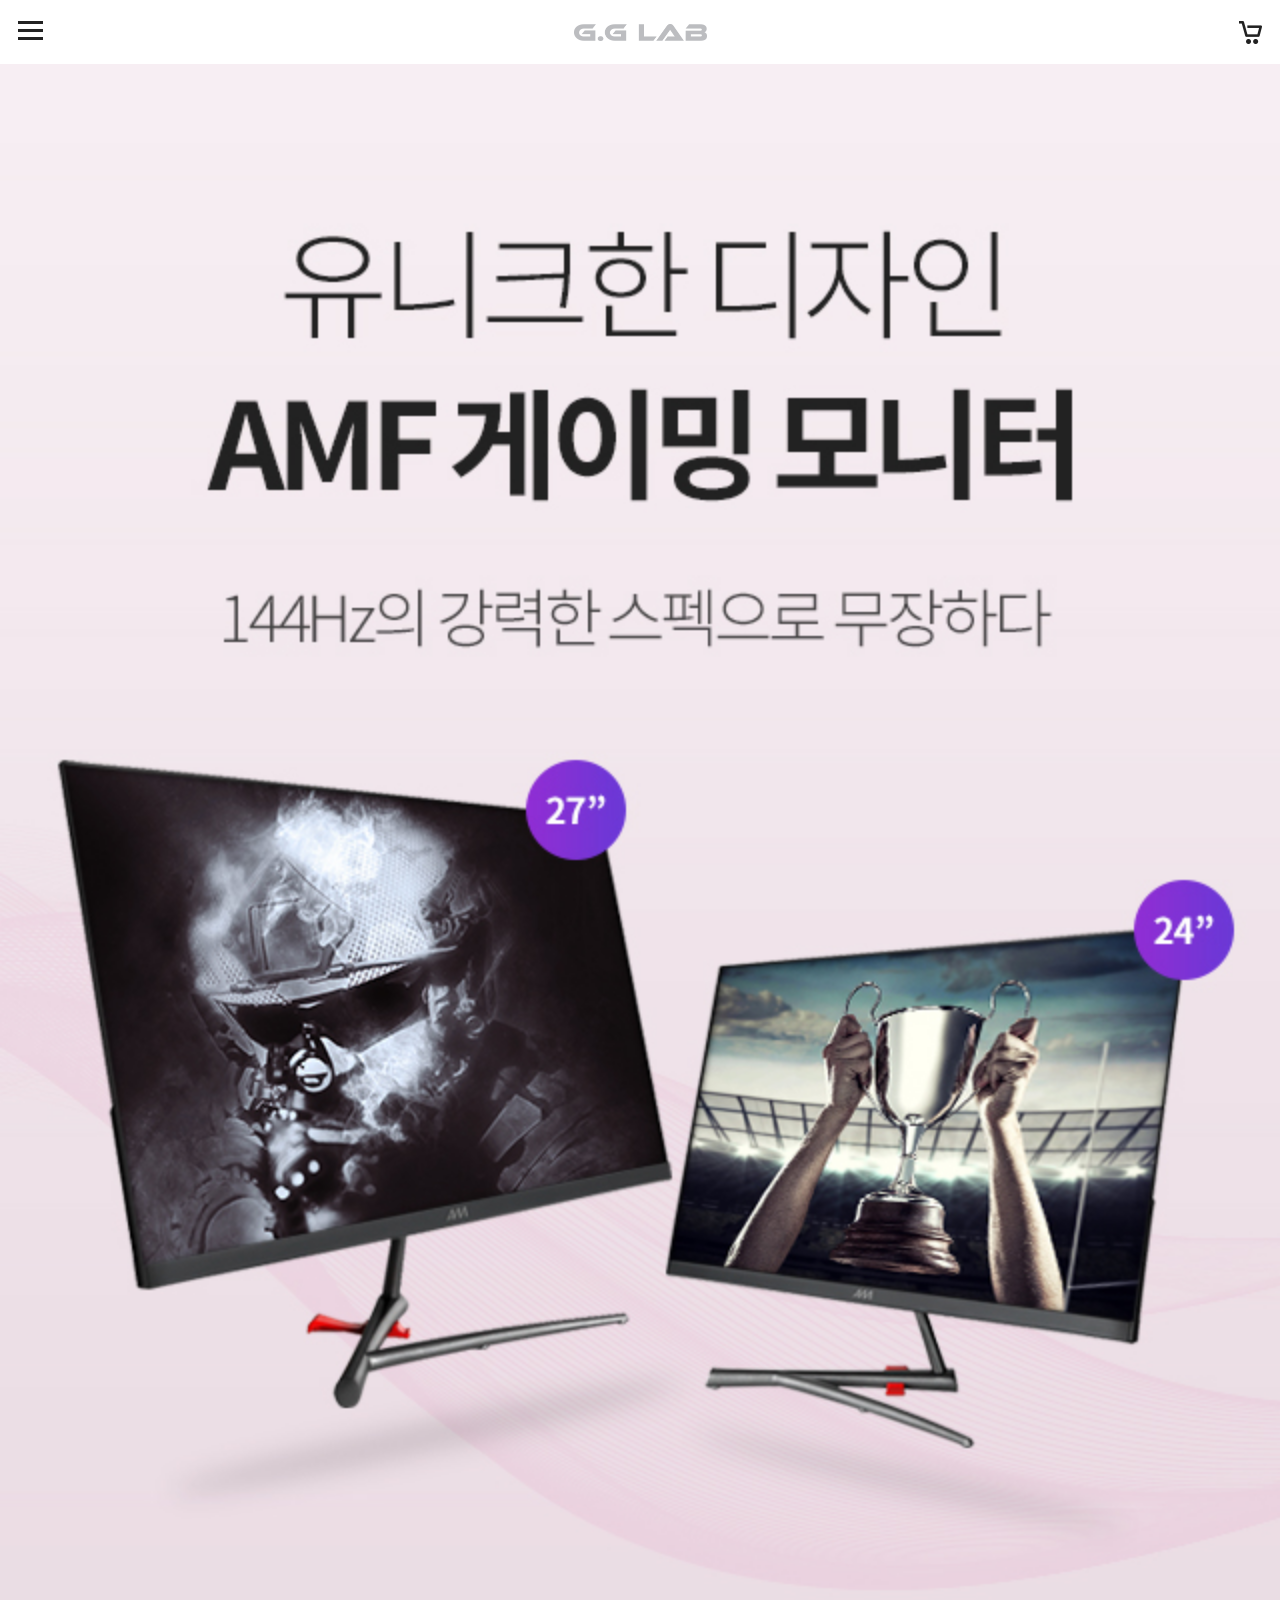
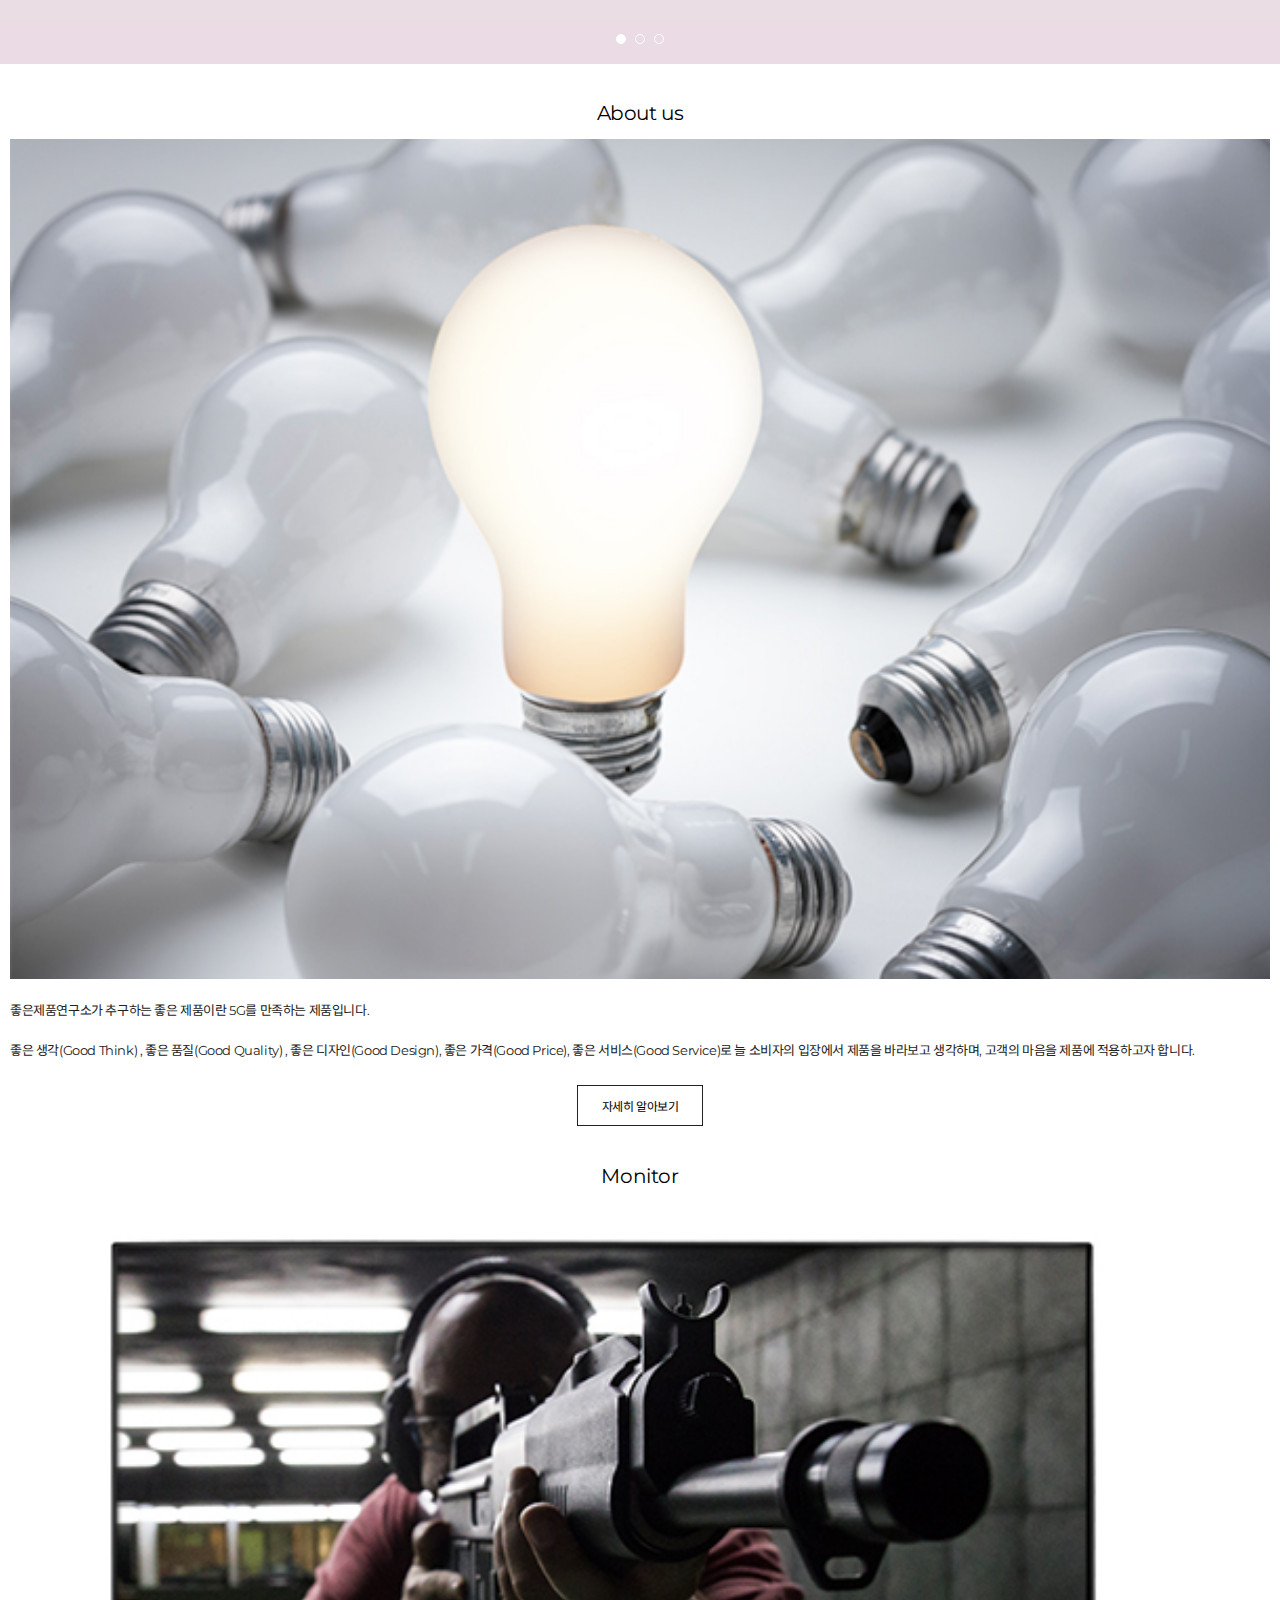
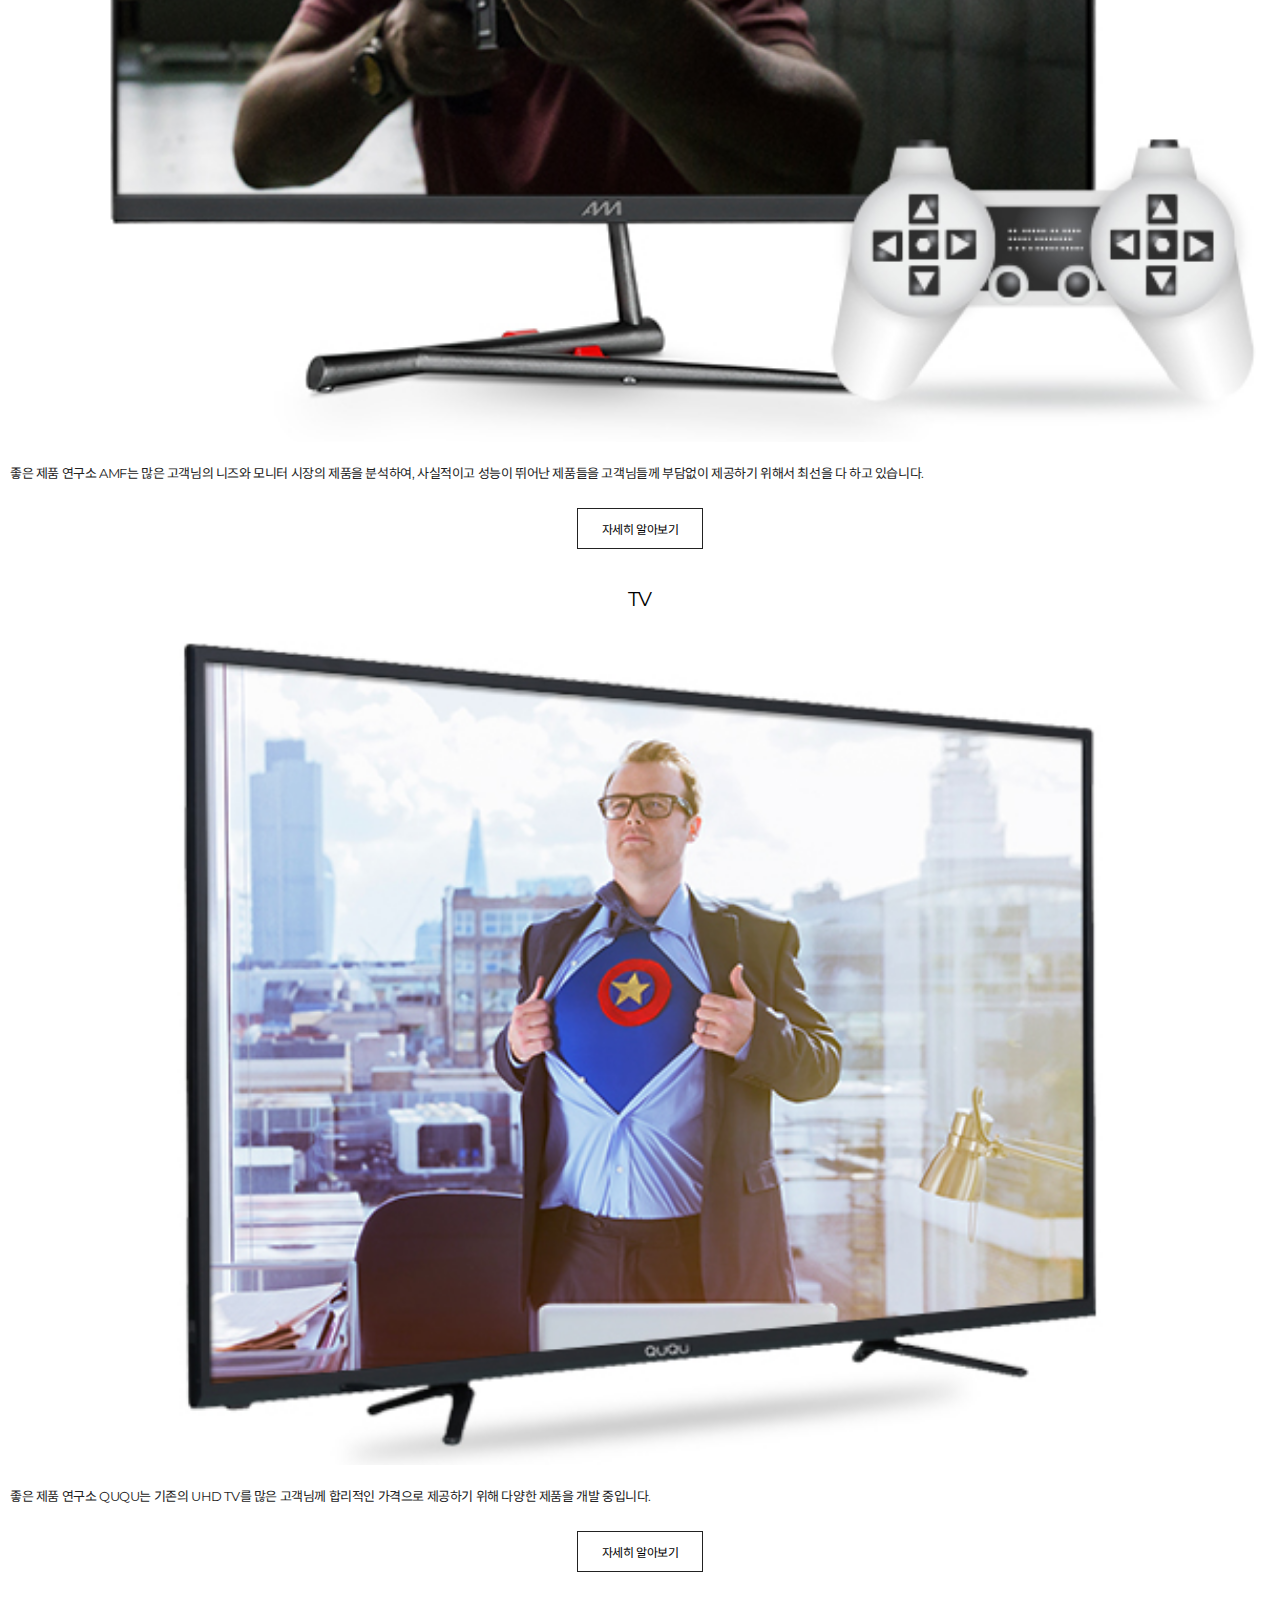
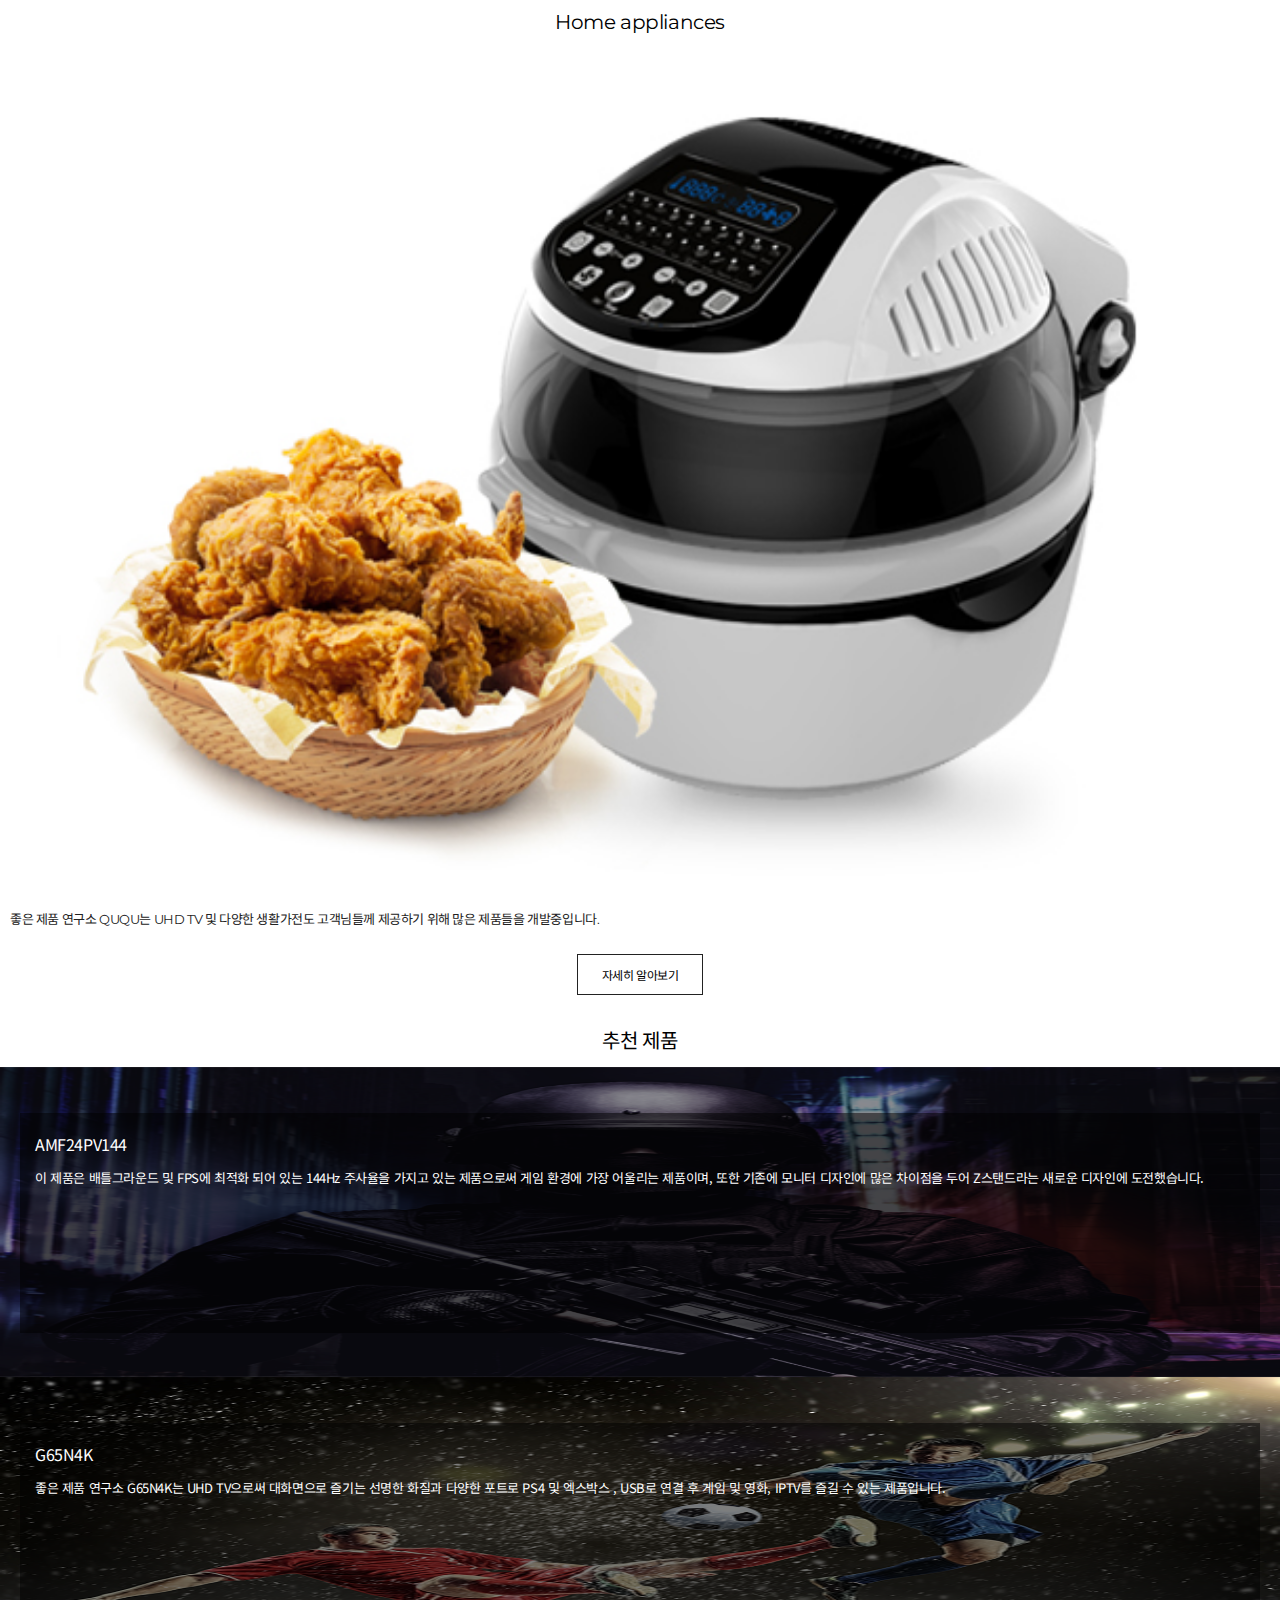
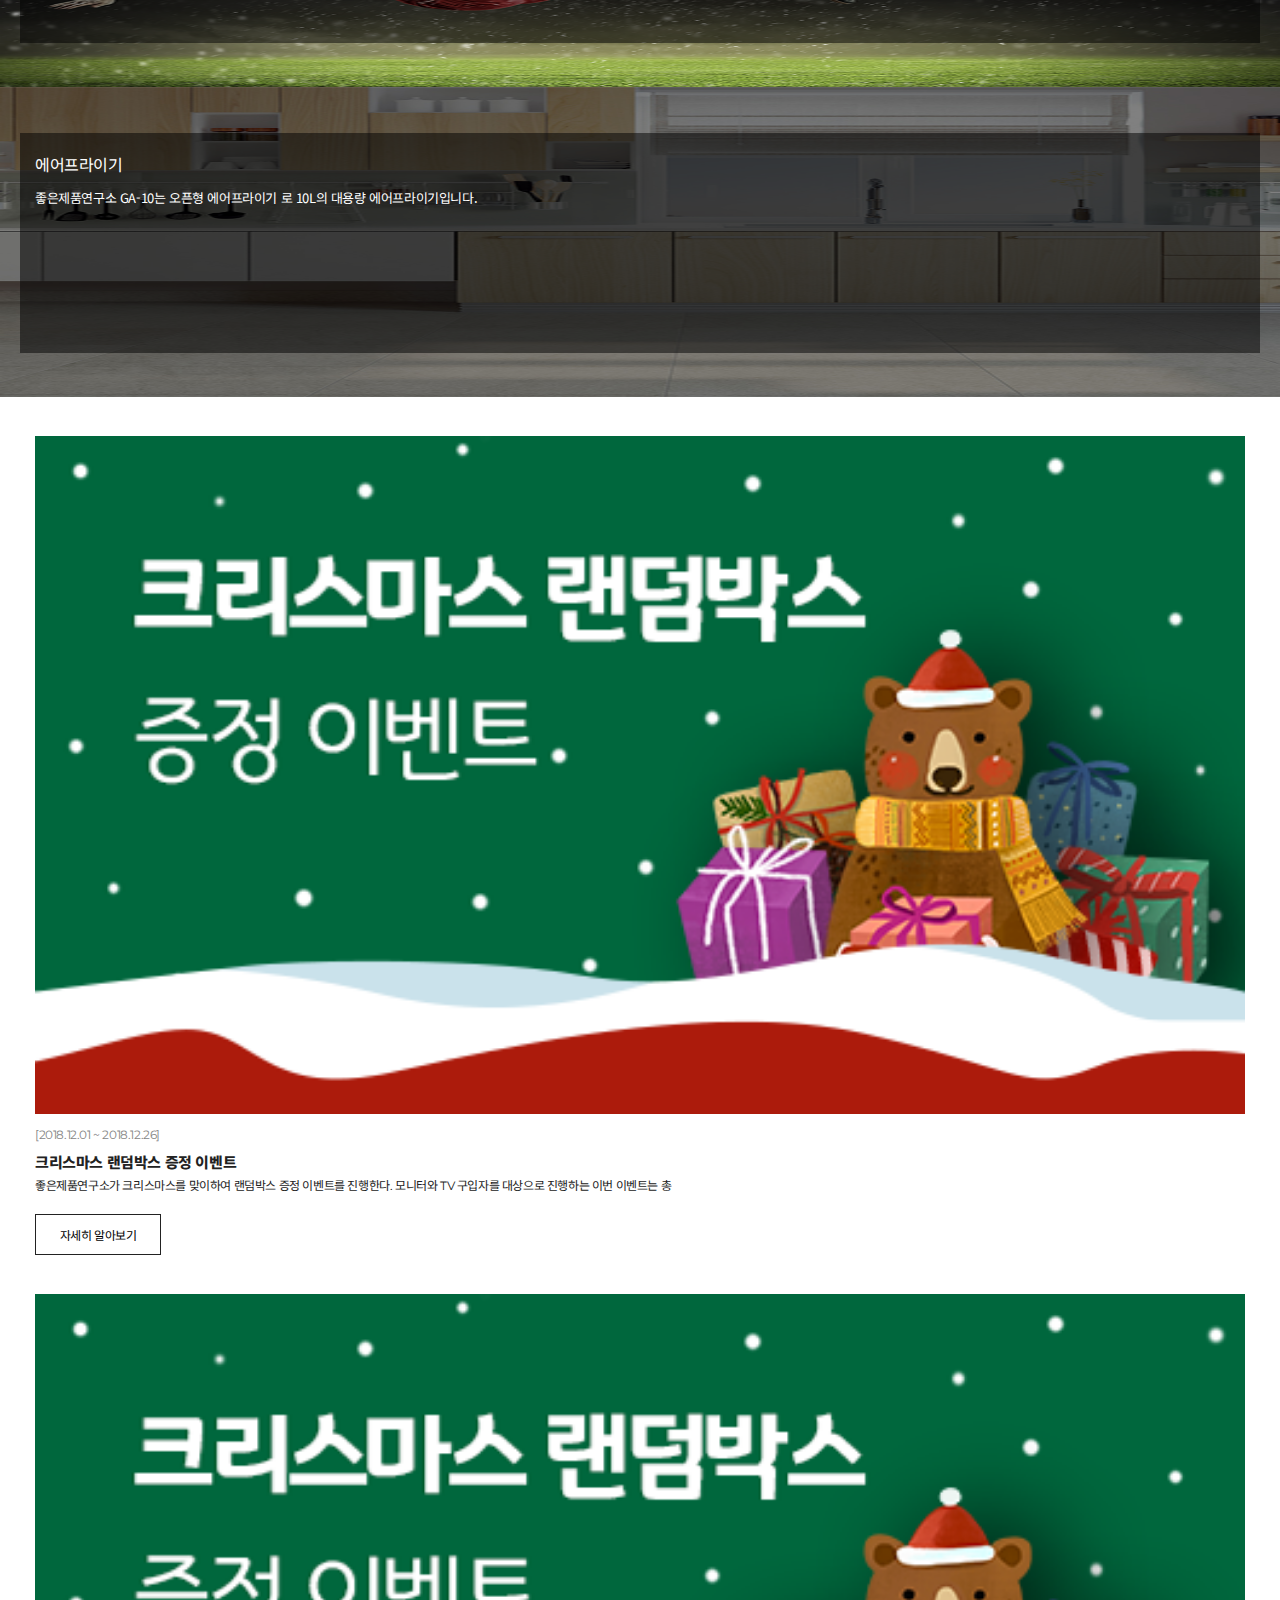
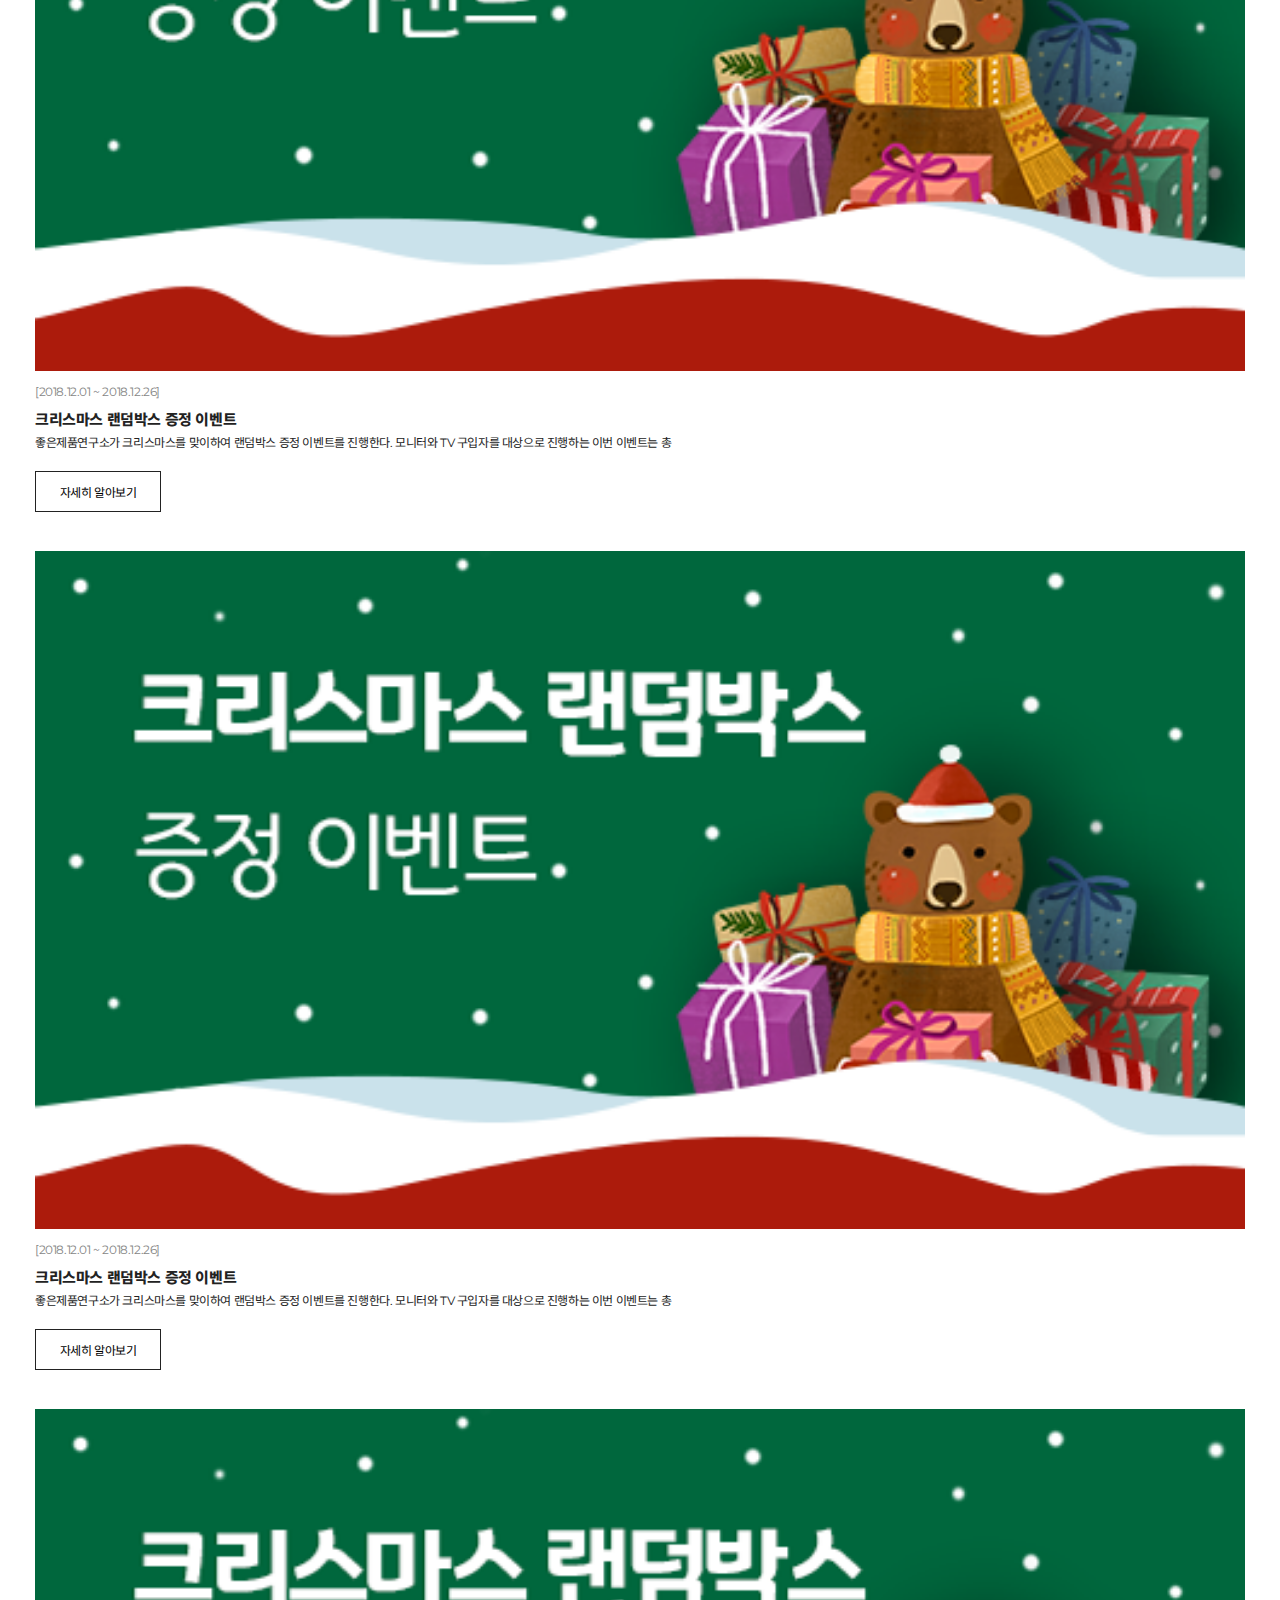
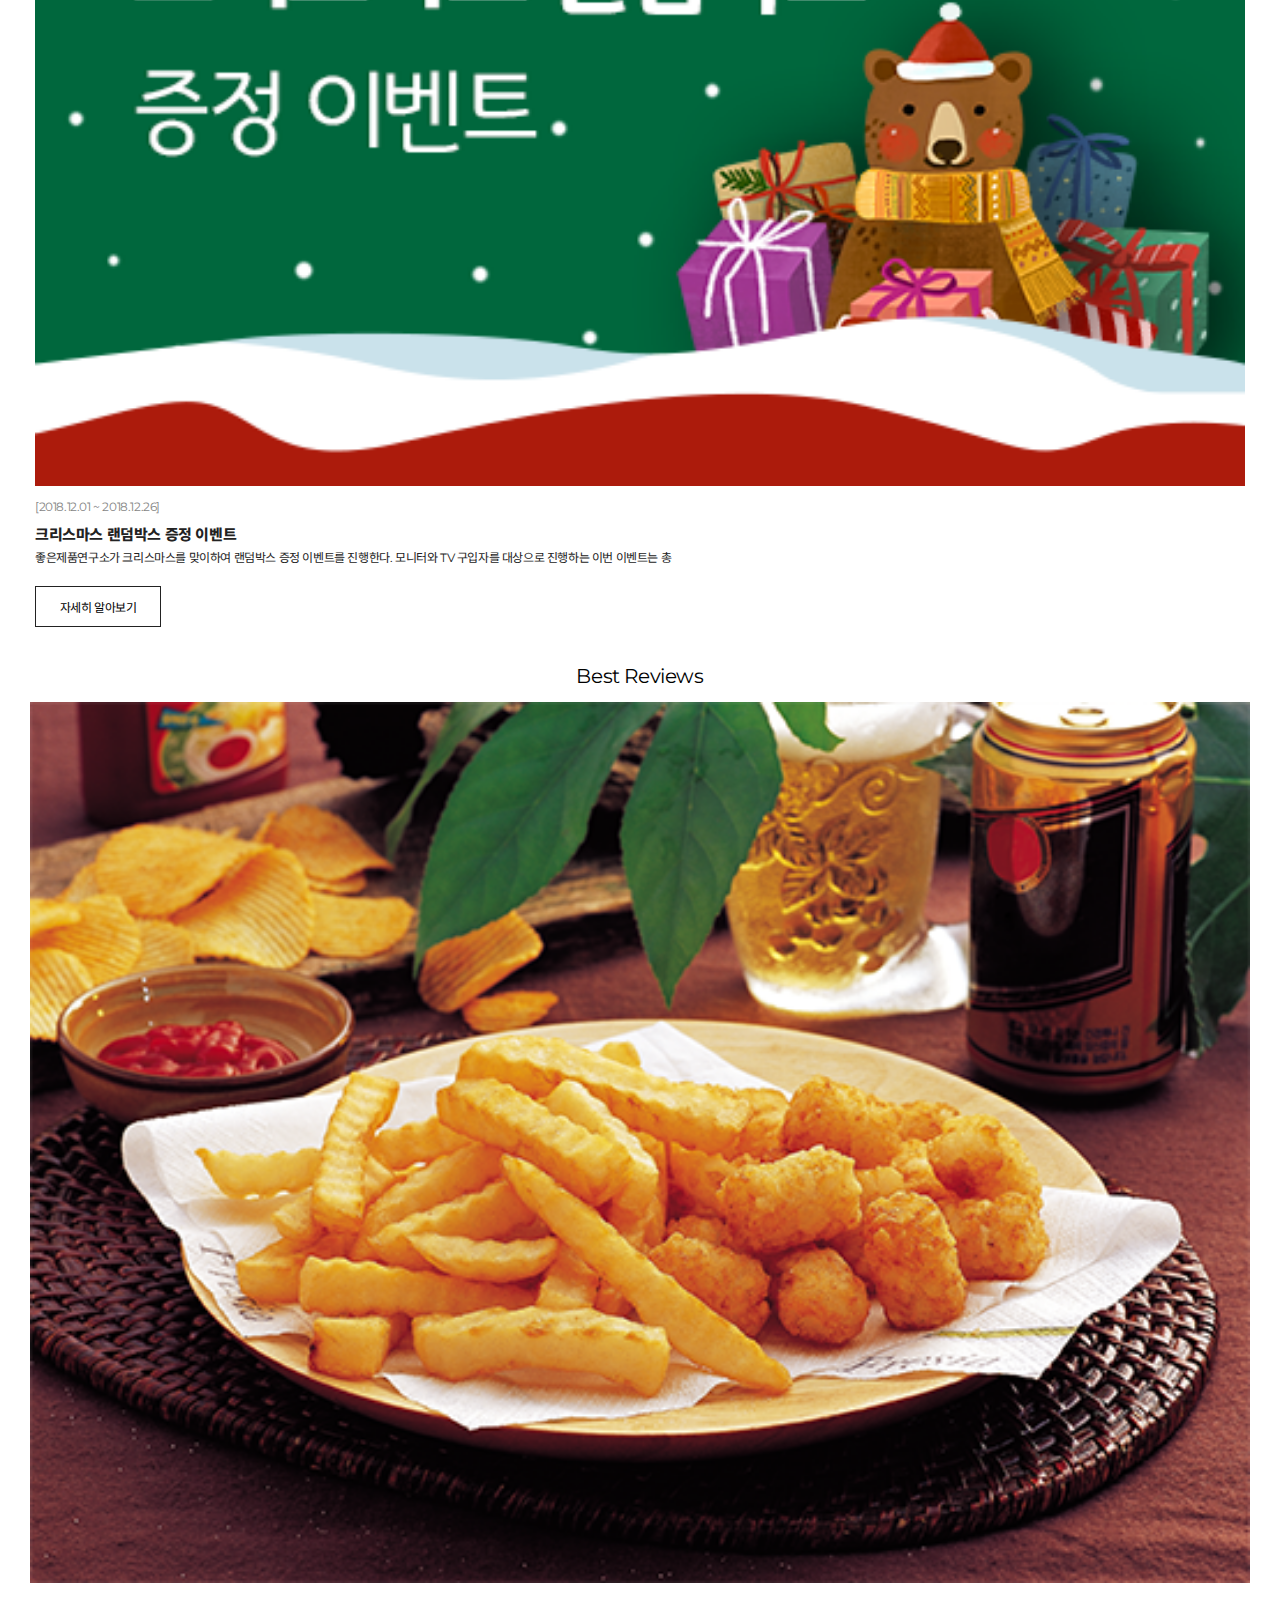
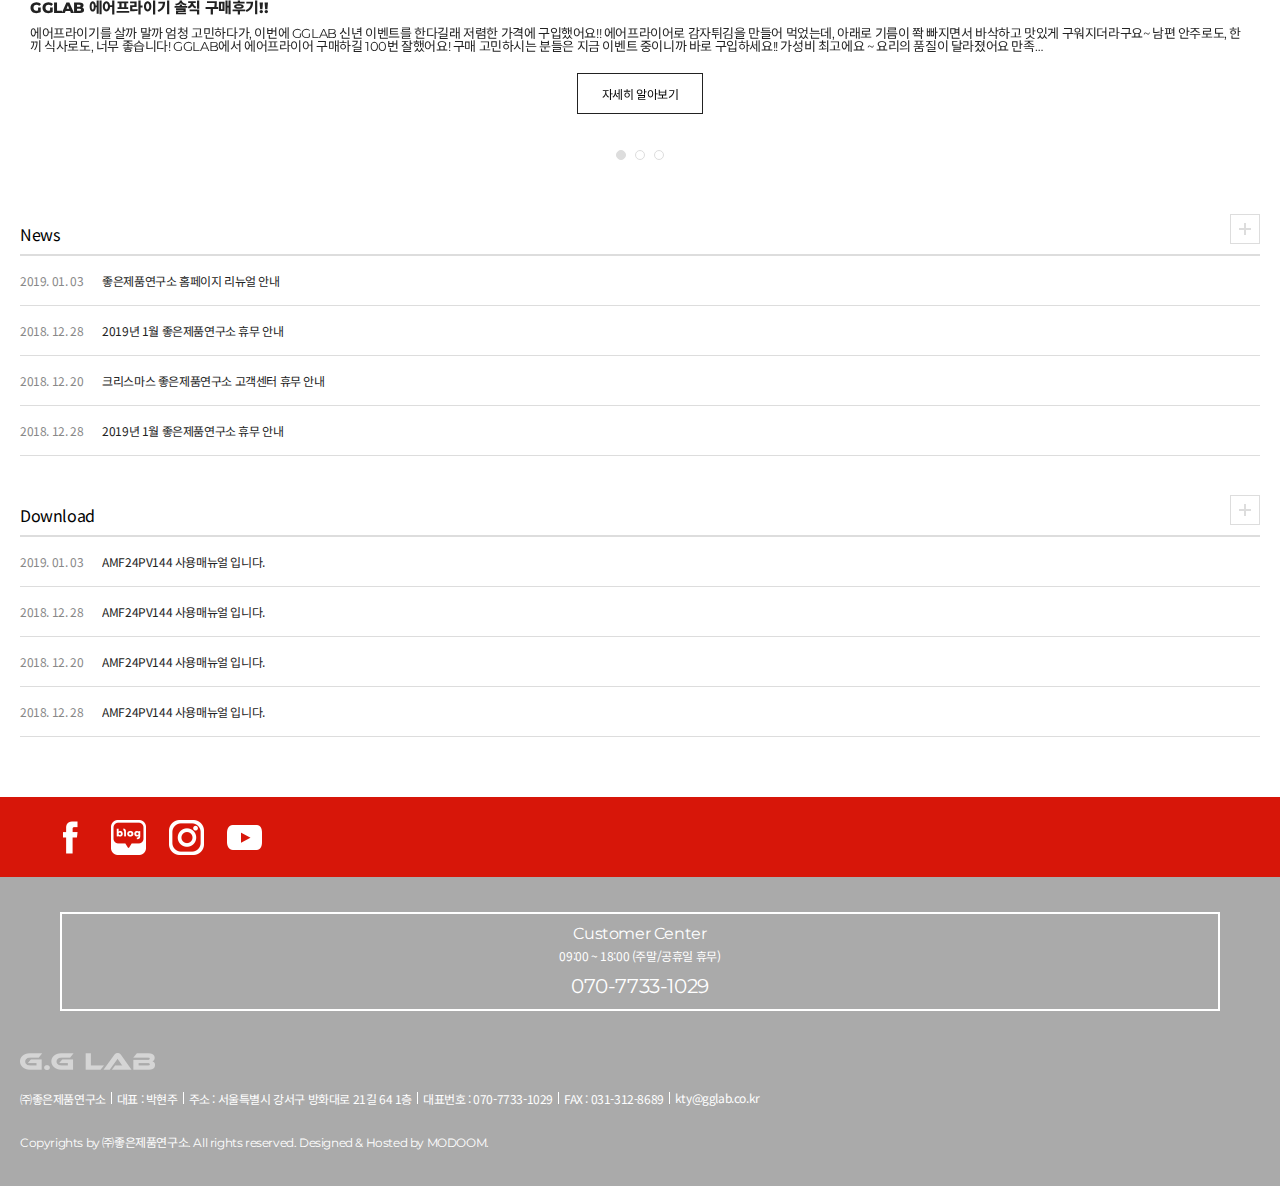
<file: m/mobile.html>
<!DOCTYPE html>
<html lang="ko">
<head>
    <meta charset="UTF-8">
    <meta http-equiv="X-UA-Compatible" content="IE=edge">
    <meta name="viewport" content="width=device-width, initial-scale=1.0">
    <title>G.G LAB</title>
    <link href="https://fonts.googleapis.com/css2?family=Montserrat:wght@400;700&family=Noto+Sans+KR:wght@400;500;700&display=swap" rel="stylesheet">
    <link rel="stylesheet" href="css/swiper.min.css">
    <link rel="stylesheet" href="css/mobile.css">
</head>
<body>
    <div class="wrapper">
        <header>
            <div class="inner">
                <div class="area-nav">
                    <button type="button" class="nav_butom">
                        <span class="blind">메뉴</span>
                    </button>
                </div>
                <div class="area-logo">
                    <a href="#" class="logo_link">
                        <img src="img/logo.png" alt="G.G LAB">
                    </a>
                </div>
                <div class="area-cart">
                    <a href="#" class="cart_link">
                        <span class="blind">장바구니</span>
                    </a>
                </div>
            </div>
        </header>
        <main>
            <section class="main-vis">
                <div class="mainbanner">
                    <h2 class="blind">메인배너영역</h2>
                    <div class="swiper-container slide-wrap">
                    <div class="swiper-wrapper">
                        <div class="swiper-slide">
                            <a href="#"><img src="../m/img/main-visu1.png" alt="유니크한 디자인 AMF 게임닝 모니터"></a>
                        </div>
                        <div class="swiper-slide">
                            <a href="#"><img src="../m/img/main-visu2.png" alt="UHD 초고해상도 한차원 높은 TV의 품격"></a>
                        </div>
                        <div class="swiper-slide">
                            <a href="#"><img src="../m/img/main-visu3.png" alt="32인치 대화면의 압도적인 몰입감"></a>
                        </div>
                    </div>
                    </div>
                    <div class="slide-controls button">
                        <div class="inner">
                            <div class="slider-pagination"></div>
                        </div>
                    </div>
                </div>
            </section>
            <section class="intro">
                <h2 class="blind">소개페이지</h2>
                <div class="inner">
                    <div class="box about">
                        <h3 class="intro-tilte main-title">About us</h3>
                        <div class="box-wrap">
                            <div class="img-wrap">
                                <img src="../m/img/intro.png" alt="">
                            </div>
                            <div class="text-wrap">
                                <p class="text">
                                    좋은제품연구소가 추구하는 좋은 제품이란 5G를 만족하는 제품입니다.
                                    <br>
                                    <br>
                                    좋은 생각(Good Think) , 좋은 품질(Good Quality) , 좋은 디자인(Good Design), 좋은 가격(Good Price), 좋은 서비스(Good Service)로 늘 소비자의 입장에서 제품을 바라보고 생각하며, 고객의 마음을 제품에 적용하고자 합니다.
                                </p>
                                <div class="button-wrap">
                                    <a href="#" class="more-button">자세히 알아보기</a>
                                </div>
                            </div>
                        </div>
                    </div>
                    <div class="box monitor">
                        <h3 class="intro-tilte main-title">Monitor</h3>
                        <div class="box-wrap">
                            <div class="img-wrap">
                                <img src="../m/img/intro2.png" alt="">
                            </div>
                            <div class="text-wrap">
                                <p class="text">
                                    좋은 제품 연구소 AMF는 많은 고객님의 니즈와 모니터 시장의 제품을 분석하여, 사실적이고 성능이 뛰어난 제품들을 고객님들께 부담없이 제공하기 위해서 최선을 다 하고 있습니다.
                                </p>
                                <div class="button-wrap">
                                    <a href="#" class="more-button">자세히 알아보기</a>
                                </div>
                            </div>
                        </div>
                    </div>
                    <div class="box TV">
                        <h3 class="intro-tilte main-title">TV</h3>
                        <div class="box-wrap">
                            <div class="img-wrap">
                                <img src="../m/img/intro3.png" alt="">
                            </div>
                            <div class="text-wrap">
                                <p class="text">
                                    좋은 제품 연구소 QUQU는 기존의 UHD TV를 많은 고객님께 합리적인 가격으로 제공하기 위해 다양한 제품을 개발 중입니다.
                                </p>
                                <div class="button-wrap">
                                    <a href="#" class="more-button">자세히 알아보기</a>
                                </div>
                            </div>
                        </div>
                    </div>
                    <div class="box home_appliances">
                        <h3 class="intro-tilte main-title ">Home appliances</h3>
                        <div class="box-wrap">
                            <div class="img-wrap">
                                <img src="../m/img/intro4.png" alt="">
                            </div>
                            <div class="text-wrap">
                                <p class="text">
                                    좋은 제품 연구소 QUQU는 UHD TV 및 다양한 생활가전도 고객님들께 제공하기 위해 많은 제품들을 개발중입니다.
                                </p>
                                <div class="button-wrap">
                                    <a href="#" class="more-button">자세히 알아보기</a>
                                </div>
                            </div>
                        </div>
                    </div>
                </div>
            </section>
            <section class="mid-banner">
                <h2 class="section-title">추천 제품</h2>
                <div class="banner-box banner-box-01">
                    <div class="inner">
                        <div class="box-wrap">
                            <div class="text-box">
                                <div class="text-wrap">
                                <strong class="title">AMF24PV144</strong>
                                <p class="text">
                                    이 제품은 배틀그라운드 및 FPS에 최적화 되어 있는 144Hz 주사율을 가지고 있는 제품으로써 게임 환경에 가장 어울리는 제품이며, 또한 기존에 모니터 디자인에 많은 차이점을 두어 Z스탠드라는 새로운 디자인에 도전했습니다.
                                </p>
                                </div>
                            </div>
                        </div>
                    </div>
                </div>
                <div class="banner-box banner-box-02">
                    <div class="inner">
                        <div class="box-wrap">
                            <div class="text-box">
                                <div class="text-wrap">
                                <strong class="title">G65N4K</strong>
                                <p class="text">
                                    좋은  제품 연구소 G65N4K는 UHD TV으로써 대화면으로 즐기는 선명한 화질과 다양한 포트로 PS4 및 엑스박스 , USB로 연결 후 게임 및 영화, IPTV를 즐길 수 있는 제품입니다.
                                </p>
                            </div>
                            </div>
                        </div>
                    </div>
                </div>
                <div class="banner-box banner-box-03">
                    <div class="inner">
                        <div class="box-wrap">
                            <div class="text-box">
                                <div class="text-wrap">
                                <strong class="title">에어프라이기</strong>
                                <p class="text">
                                    좋은제품연구소 GA-10는 오픈형 에어프라이기 로 10L의 대용량 에어프라이기입니다.
                                </p>
                                </div>
                            </div>
                        </div>
                    </div>
                </div>
            </section>
            <section class="event">
                <div class="inner">
                    <h2 class="blind">이벤트</h2>
                <ul class="event-list">
                    <li class="event-list-item">
                        <div class="img-wrap">
                            <img src="../m/img/event.png" alt="event">
                        </div>
                        <div class="text-wrap">
                        <em class="date">[2018.12.01 ~ 2018.12.26]</em>
                        <strong class="tite">크리스마스 랜덤박스 증정 이벤트</strong>
                        <p class="text">
                            좋은제품연구소가 크리스마스를 맞이하여 랜덤박스 증정 이벤트를 진행한다.  모니터와 TV 구입자를 대상으로 진행하는 이번 이벤트는 총
                        </p>
                        <div class="button-wrap">
                            <a href="#" class="more-button">자세히 알아보기</a>
                        </div>
                        </div>
                    </li>
                    <li class="event-list-item">
                        <div class="img-wrap">
                            <img src="../m/img/event.png" alt="event">
                        </div>
                        <div class="text-wrap">
                        <em class="date">[2018.12.01 ~ 2018.12.26]</em>
                        <strong class="tite">크리스마스 랜덤박스 증정 이벤트</strong>
                        <p class="text">
                            좋은제품연구소가 크리스마스를 맞이하여 랜덤박스 증정 이벤트를 진행한다.  모니터와 TV 구입자를 대상으로 진행하는 이번 이벤트는 총
                        </p>
                        <div class="button-wrap">
                            <a href="#" class="more-button">자세히 알아보기</a>
                        </div>
                        </div>
                    </li>
                    <li class="event-list-item">
                        <div class="img-wrap">
                            <img src="../m/img/event.png" alt="event">
                        </div>
                        <div class="text-wrap">
                        <em class="date">[2018.12.01 ~ 2018.12.26]</em>
                        <strong class="tite">크리스마스 랜덤박스 증정 이벤트</strong>
                        <p class="text">
                            좋은제품연구소가 크리스마스를 맞이하여 랜덤박스 증정 이벤트를 진행한다.  모니터와 TV 구입자를 대상으로 진행하는 이번 이벤트는 총
                        </p>
                        <div class="button-wrap">
                            <a href="#" class="more-button">자세히 알아보기</a>
                        </div>
                        </div>
                    </li>
                    <li class="event-list-item">
                        <div class="img-wrap">
                            <img src="../m/img/event.png" alt="event">
                        </div>
                        <div class="text-wrap">
                        <em class="date">[2018.12.01 ~ 2018.12.26]</em>
                        <strong class="tite">크리스마스 랜덤박스 증정 이벤트</strong>
                        <p class="text">
                            좋은제품연구소가 크리스마스를 맞이하여 랜덤박스 증정 이벤트를 진행한다.  모니터와 TV 구입자를 대상으로 진행하는 이번 이벤트는 총
                        </p>
                        <div class="button-wrap">
                            <a href="#" class="more-button">자세히 알아보기</a>
                        </div>
                        </div>
                    </li>
                </ul>
                </div>
            </section>
            <section class="best-reviews">
                <h2 class="section-title">Best Reviews</h2>
                <div class="inner">
                    <div class="best-slide">
                        <div class="swiper-container slide-wrap">
                            <ul class="swiper-wrapper">
                                <li class="slider-list-item best1 swiper-slide">
                                    <div class="slider-list-item-box">
                                        <div class="img-wrap">
                                            <img src="../m/img/best-reviews.png" alt="best">
                                        </div>
                                        <div class="text-box">
                                            <div class="text-wrap">
                                                <span class="title">GGLAB 에어프라이기 솔직 구매후기!!</span>
                                                <p class="text">
                                                    에어프라이기를 살까 말까 엄청 고민하다가, 이번에 GGLAB 신년 이벤트를 한다길래 저렴한 가격에 구입했어요!! 에어프라이어로 감자튀김을 만들어 먹었는데, 아래로 기름이 쫙 빠지면서 바삭하고 맛있게 구워지더라구요~ 남편 안주로도, 한끼 식사로도, 너무 좋습니다! GGLAB에서 에어프라이어 구매하길 100번 잘했어요! 구매 고민하시는 분들은 지금 이벤트 중이니까 바로 구입하세요!! 가성비 최고에요 ~ 요리의 품질이 달라졌어요 만족…
                                                </p>
                                            </div>
                                            <div class="button-wrap">
                                                <a href="#" class="more-button">자세히 알아보기</a>
                                            </div>
                                        </div>
                                    </div>
                                </li>
                                <li class="slider-list-item best1 swiper-slide">
                                    <div class="slider-list-item-box">
                                        <div class="img-wrap">
                                            <img src="../m/img/best-reviews.png" alt="best">
                                        </div>
                                        <div class="text-box">
                                            <div class="text-wrap">
                                                <span class="title">GGLAB 에어프라이기 솔직 구매후기!!</span>
                                                <p class="text">
                                                    에어프라이기를 살까 말까 엄청 고민하다가, 이번에 GGLAB 신년 이벤트를 한다길래 저렴한 가격에 구입했어요!! 에어프라이어로 감자튀김을 만들어 먹었는데, 아래로 기름이 쫙 빠지면서 바삭하고 맛있게 구워지더라구요~ 남편 안주로도, 한끼 식사로도, 너무 좋습니다! GGLAB에서 에어프라이어 구매하길 100번 잘했어요! 구매 고민하시는 분들은 지금 이벤트 중이니까 바로 구입하세요!! 가성비 최고에요 ~ 요리의 품질이 달라졌어요 만족…
                                                </p>
                                            </div>
                                            <div class="button-wrap">
                                                <a href="#" class="more-button">자세히 알아보기</a>
                                            </div>
                                        </div>
                                    </div>
                                </li>
                                <li class="slider-list-item best1 swiper-slide">
                                    <div class="slider-list-item-box">
                                        <div class="img-wrap">
                                            <img src="../m/img/best-reviews.png" alt="best">
                                        </div>
                                        <div class="text-box">
                                            <div class="text-wrap">
                                                <span class="title">GGLAB 에어프라이기 솔직 구매후기!!</span>
                                                <p class="text">
                                                    에어프라이기를 살까 말까 엄청 고민하다가, 이번에 GGLAB 신년 이벤트를 한다길래 저렴한 가격에 구입했어요!! 에어프라이어로 감자튀김을 만들어 먹었는데, 아래로 기름이 쫙 빠지면서 바삭하고 맛있게 구워지더라구요~ 남편 안주로도, 한끼 식사로도, 너무 좋습니다! GGLAB에서 에어프라이어 구매하길 100번 잘했어요! 구매 고민하시는 분들은 지금 이벤트 중이니까 바로 구입하세요!! 가성비 최고에요 ~ 요리의 품질이 달라졌어요 만족…
                                                </p>
                                            </div>
                                            <div class="button-wrap">
                                                <a href="#" class="more-button">자세히 알아보기</a>
                                            </div>
                                        </div>
                                    </div>
                                </li>
                            </ul>
                        </div>
                        <div class="slide-controls button">
                            <div class="slider-pagination"></div>
                        </div>
                    </div>
                </div>
            </section>
            <section class="board">
                <h2 class="blind">게시판</h2>
                <div class="inner">
                    <div class="news board-box">
                        <div class="news-top top">
                            <h3 class="news-tilte tilte"><a href="#">News</a></h3>
                            <div class="more-box">
                                <a href="#" class="more">더보기</a>
                            </div>
                        </div>
                        <ul class="news-list list">
                            <li class="news-list-item list-item">
                                <a href="#">
                                    <span class="day">2019. 01. 03</span>
                                    <p class="txt">좋은제품연구소 홈페이지 리뉴얼  안내</p>
                                </a>
                            </li>
                            <li class="news-list-item list-item">
                                <a href="#">
                                    <span class="day">2018. 12. 28</span>
                                    <p class="txt">2019년 1월 좋은제품연구소 휴무 안내</p>
                                </a>
                            </li>
                            <li class="news-list-item list-item">
                                <a href="#">
                                    <span class="day">2018. 12. 20</span>
                                    <p class="txt">크리스마스 좋은제품연구소 고객센터 휴무 안내</p>
                                </a>
                            </li>
                            <li class="news-list-item list-item">
                                <a href="#">
                                    <span class="day">2018. 12. 28</span>
                                    <p class="txt">2019년 1월 좋은제품연구소 휴무 안내</p>
                                </a>
                            </li>
                        </ul>
                    </div>
                    <div class="download board-box">
                        <div class="download-top top">
                            <h3 class="download-tilte tilte"><a href="#">Download</a></h3>
                            <div class="more-box">
                                <a href="#" class="more">더보기</a>
                            </div>
                        </div>
                        <ul class="download-list list">
                            <li class="download-list-item list-item">
                                <a href="#">
                                    <span class="day">2019. 01. 03</span>
                                    <p class="txt">AMF24PV144 사용매뉴얼 입니다.</p>
                                </a>
                            </li>
                            <li class="download-list-item list-item">
                                <a href="#">
                                    <span class="day">2018. 12. 28</span>
                                    <p class="txt">AMF24PV144 사용매뉴얼 입니다.</p>
                                </a>
                            </li>
                            <li class="download-list-item list-item">
                                <a href="#">
                                    <span class="day">2018. 12. 20</span>
                                    <p class="txt">AMF24PV144 사용매뉴얼 입니다.</p>
                                </a>
                            </li>
                            <li class="download-list-item list-item">
                                <a href="#">
                                    <span class="day">2018. 12. 28</span>
                                    <p class="txt">AMF24PV144 사용매뉴얼 입니다.</p>
                                </a>
                            </li>
                        </ul>
                    </div>
                </div>
            </section>
        </main>
        <footer>
            <div class="inner">
                <div class="area-sns">
                    <ul class="sns-list">
                        <li class="sns-item">
                            <a href="#" class="sns-link">
                                <img src="../m/img/sns1.png" alt="Facebook">
                            </a>
                        </li>
                        <li class="sns-item">
                            <a href="#" class="sns-link">
                                <img src="../m/img/sns2.png" alt="blog">
                            </a>
                        </li>
                        <li class="sns-item">
                            <a href="#" class="sns-link">
                                <img src="../m/img/sns3.png" alt="Instagram">
                            </a>
                        </li>
                        <li class="sns-item">
                            <a href="#" class="sns-link">
                                <img src="../m/img/sns4.png" alt="YouTube">
                            </a>
                        </li>
                    </ul>
                </div>
                <div class="area-css">
                    <div class="css-wrap">
                        <strong class="title">Customer Center</strong>
                        <p class="text">09:00 ~ 18:00 (주말/공휴일 휴무)</p>
                        <a href="070-7733-1029" class="tel">070-7733-1029</a>
                    </div>
                </div>
                <div class="area-companyinfo">
                    <div class="img-wrap">
                        <img src="img/footer-logo.png" alt="logo">
                    </div>
                    <address>
                        <div class="corp">
                            <ul class="corp-list">
                                <li class="corp-ltem">㈜좋은제품연구소</li>
                                <li class="corp-ltem">대표 : 박현주</li>
                                <li class="corp-ltem">주소 : 서울특별시 강서구 방화대로 21길 64 1층</li>
                                <li class="corp-ltem">대표번호 : 070-7733-1029</li>
                                <li class="corp-ltem">FAX : 031-312-8689</li>
                                <li class="corp-ltem">kty@gglab.co.kr</li>
                            </ul>
                        </div>
                        <p class="corp-text">Copyrights by ㈜좋은제품연구소. All rights reserved. Designed &amp; Hosted by MODOOM.</p>
                    </address>
                </div>
            </div>
            <div class="top-buttom">
                <a class="top">top</a>
            </div>
        </footer>
    </div>
    <script src="js/swiper.min.js"></script>
    <script src="js/index.js"></script>
</body>
</html>
</file>
<file: css/mid.css>
@media (min-width:1900px) {
  .wrapper {
    max-width: 1900px;
    min-width: 1250px;
  }
  .wrapper .inner {
    width: 1300px;
}
  .blind {
    width: 1px;
    height: 1px;
    margin: -1px;
}
  .button-wrap {
    margin-top: 45px;
}
  .button-wrap .more-button{
    width: 190px;
    height: 50px;
    border: 2px solid #222;
    font-size: 16px;
    line-height: 45px;
}
  header .header-top {
    height: 35px;
}
  header .header-top .util {
    font-size: 14px;
    padding-right: 73px;
}
  header .header-top .util-list {
    height: 35px;
}
  header .header-top .util-item {
    line-height: 30px;
}
  header .header-top .util-item + .util-item {
    margin-left: 20px;
}
  header .header-middle {
    border-bottom: 1px solid #dddddd;
}
  header .header-middle .middle {
    height: 100px;
    padding: 0 72px 0 63px;
}
  header .header-middle .sns-item + .sns-item {
    margin-left: 20px;
}
  header .header-middle .sns-link {
    width: 30px;
}

  header .header-middle .logo .logo-link {
    width: 171px;
}
  header .header-middle .search .search-wrap {
    border: 2px solid #dddddd;
}
  header .header-middle .search .search-bar {
    width: 150px;
    height: 38px;
    font-size: 14px;
    padding-left: 10px;
}
  header .header-middle .search .search-button {
    width: 38px;
    height: 38px;
    background-size: 15px 16px;
}
  header .header-bottom {
    border-bottom: 1px solid #dddddd;
}
  header .header-bottom .depth01{
    padding: 0px 72px 0px 63px;
}
  header .header-bottom .depth01-link {
    height: 60px;
    line-height: 60px;
}
  header .header-bottom .depth02 {
    padding-top: 26px;
}
  header .header-bottom .depth02-link {
    padding: 10px;
}
  header .header-bottom .sub-bg {
    top: 60px;
}
  main {padding-bottom: 120px;}
  .main-vis .mainbanner .slide-controls .button-wrap {
    width: 1245px;
}
  .main-vis .mainbanner .slide-controls .button {
    width: 23px;
    height: 40px;
}
  .main-vis .mainbanner .slide-controls .slider-pagination {
    bottom: 33px;
}
  .main-vis .mainbanner .slide-controls .slider-pagination .swiper-pagination-bullet {
    width: 13px;
    height: 13px;
    border: 2px solid #fff;
}
  .main-vis .mainbanner .slide-controls .slider-pagination .swiper-pagination-bullet + .swiper-pagination-bullet {
    margin-left: 11px;
}
  .intro {
    padding-top: 83px;
}
  .intro .inner {
    padding: 0 100px ;
}
  .intro .box + .box {
    margin-top: 105px;
}
  .intro .box .intro-tilte {
    font-size: 42px;
}
  .intro .box-wrap {
    margin-top: 66px;
}
  .intro .box-wrap .img-wrap {
    width: 520px;
    height: 350px;
}
  .intro .box-wrap .text-wrap {
    padding-top: 42px;
}
  .intro .box-wrap .text-wrap .text {
    font-size: 18px;
    line-height: 28px;
}
  .mid-banner {
    padding-top: 110px;
}
  .mid-banner .section-title {
    font-size: 42px;
    margin-bottom: 62px;
}
  .mid-banner .banner-box .img-wrap {
    width: 830px;
    height: 515px;
}
  .mid-banner .banner-box .text-box {
    width: 370px;
    height: 330px;
}
  .mid-banner .banner-box .text-wrap {
    padding: 25px 20px 0;
}
  mid-banner .banner-box .text-wrap .title {
    font-size: 22px;
}
  .mid-banner .banner-box .text-wrap .text {
    font-size: 18px;
    line-height: 28px;
    margin-top: 14px;
}
  .mid-banner .banner-box .text-wrap .button-wrap {
    bottom: 30px;
}
  .mid-banner .banner-box .text-wrap .more-button {
    border: 2px solid #fff;
}
  .event {
    padding-top: 100px;
}
  .event .inner {
    padding: 0 100px;
}
  .event .event-list-item {
    width: 500px;
}
  .event .event-list-item:nth-child(n+3) {
    margin-top: 50px;
}
  .event .event-list-item .img-wrap {
    width: 500px;
    height: 280px;
}
  .event .event-list-item .text-wrap {
    margin-top: 30px;
}
  .event .event-list-item .text-wrap .date {
    font-size: 18px;
}
  .event .event-list-item .text-wrap .tite {
    margin-top: 20px;
    font-size: 22px;
}
  .event .event-list-item .text-wrap .text {
    font-size: 18px;
    line-height: 28px;
    margin-top: 13px;
    max-height: 54px;
}
  .event .event-list-item .text-wrap .button-wrap {
    margin-top: 26px;
}
  .best-reviews {
    padding-top: 78px;
}
  .best-reviews .section-title {
    font-size: 42px;
}
  .best-reviews .best-slide {
    margin-top: 64px;
    height: 405px;
}
  .best-reviews .best-slide .swiper-container .swiper-wrapper .swiper-slide .slider-list-item-box .img-wrap img{
    width: 520px;
    height: 350px;
}
  .best-reviews .best-slide .swiper-container .swiper-wrapper .swiper-slide .slider-list-item-box .text-box {
    width: 525px;
}
  .best-reviews .best-slide .swiper-container .swiper-wrapper .swiper-slide .slider-list-item-box .text-box .text-wrap {
    margin-top: 20px;
}
  .best-reviews .best-slide .swiper-container .swiper-wrapper .swiper-slide .text-box .text-wrap .title {
    font-size: 22px;
    line-height: 28px;
}
  .best-reviews .best-slide .swiper-container .swiper-wrapper .swiper-slide .text-box .text-wrap .text {
    font-size: 18px;
    margin-top: 7px;
    line-height: 32px;
}
  .best-reviews .best-slide .swiper-container .swiper-wrapper .swiper-slide .text-box .button-wrap {
    margin-top: 25px;
}
  .best-reviews .best-slide .slide-controls .button-wrap {
    width: 1300px;
}
  .best-reviews .slide-controls .button {
    width: 23px;
    height: 40px;
}
  .best-reviews  .slide-controls .slider-pagination {
    margin-top: 34px;
}
  .best-reviews .slide-controls .slider-pagination .swiper-pagination-bullet {
    width: 13px;
    height: 13px;
    border: 2px solid #dddddd;
}
  .best-reviews .slide-controls .slider-pagination .swiper-pagination-bullet + .swiper-pagination-bullet {
    margin-left: 11px;
}
  .board {
    padding-top: 74px;
}
  board .news {
    width: 510px;
    margin-left: 100px;
}
  .board .download {
    width: 510px;
    margin-right: 100px;
}
  .board .top {
    border-bottom: 3px solid #ddd;
}
  .board .tilte{
    font-size: 22px;
    line-height: 40px;
    padding-bottom: 10px;
}
  .board .more-box {
    width: 30px;
    height: 30px;
    border: 2px solid #ddd;
    text-indent: -999999px;
}
  .board .more-box .more {
    width: 2px;
    height: 12px;
}
  .board .more-box .more::after {
    width: 12px;
    height: 2px;
}
  .board .list .list-item {
    height: 60px;
    border-bottom: 1px solid #dddddd;
    font-size: 16px;
    line-height: 60px;
}
  .board .list .list-item a {
    padding-top: 22px;
}
  .board .list .list-item .day {
    margin-left: 10px;
}
  .board .list .list-item .txt {
    margin-left: 25px;
}
  footer {
    padding-top: 48px;
}
  footer .inner {
    padding-bottom: 49px;
}
  footer .area-companyinfo {
    margin-left: 100px;
}
  footer .area-companyinfo .img-wrap{
    width: 171px;
}
  footer .area-companyinfo .corp .corp-list{
    padding-top: 23px;
    width: 588px;
}
footer .area-companyinfo .corp .corp-ltem{
    font-size: 16px;
    line-height: 30px;
}
  footer .area-companyinfo .corp .corp-ltem::after{
    width: 2px;
    height: 14px;
    margin-left: 10px;
    margin-right: 10px;
}
  footer .area-companyinfo .corp .corp-ltem:nth-child(3n)::after{
    width: 2px;
    height: 14px;
    margin-left: 10px;
    margin-right: 10px;
}
  footer .area-companyinfo .corp-text{
    font-size: 16px;
    line-height: 30px;
    margin-top: 17px;
}
  footer .area-css{
    border: 2px solid #fff;
    width: 300px;
    height: 165px;
    margin-right: 100px;
}
  footer .area-css .css-wrap{
    margin: 20px auto 26px 22px;
    line-height: 30px;
}
  footer .area-css .css-wrap .title{
    font-size: 24px;   
}
  footer .area-css .css-wrap .text{
    font-size: 18px;
    margin-top: 2px;
    margin-bottom: 21px;
}
  footer .area-css .css-wrap .tel{
    font-size: 36px;
}
}
/* 900px 이하일때의 px */
@media (max-width:1250px) {
  .wrapper .inner {
    width: 846px;
}
  .blind {
    width: 1px;
    height: 1px;
    margin: -1px;
}
  .button-wrap {
    margin-top: 29px;
}
  .button-wrap .more-button{
    width: 124px;
    height: 33px;
    border: 1px solid #222;
    font-size: 10px;
    line-height: 29px;
}
  header .header-top {
    height: 23px;
}
  header .header-top .util {
    font-size: 9px;
    padding-right: 48px;
}
  header .header-top .util-list {
    height: 23px;
}
  header .header-top .util-item {
    line-height: 20px;
}
  header .header-top .util-item + .util-item {
    margin-left: 13px;
}
  header .header-middle {
    border-bottom: 1px solid #dddddd;
}
  header .header-middle .middle {
    height: 65px;
    padding: 0 47px 0 41px;
}
  header .header-middle .sns-item + .sns-item {
    margin-left: 13px;
}
  header .header-middle .sns-link {
    width: 20px;
}

  header .header-middle .logo .logo-link {
    width: 111px;
}
  header .header-middle .search .search-wrap {
    border: 1px solid #dddddd;
}
  header .header-middle .search .search-bar {
    width: 98px;
    height: 25px;
    font-size: 9px;
    padding-left: 7px;
}
  header .header-middle .search .search-button {
    width: 25px;
    height: 25px;
    background-size: 10px 10px;
}
  header .header-bottom {
    border-bottom: 1px solid #dddddd;
}
  header .header-bottom .depth01{
    padding: 0px 47px 0px 41px;
}
  header .header-bottom .depth01-link {
    height: 39px;
    line-height: 39px;
}
  header .header-bottom .depth02 {
    padding-top: 17px;
}
  header .header-bottom .depth02-link {
    padding: 7px;
}
  header .header-bottom .sub-bg {
    top: 39px;
}
  main {padding-bottom: 78px;}
  .main-vis .mainbanner .slide-controls .button-wrap {
    width: 811px;
}
  .main-vis .mainbanner .slide-controls .button {
    width: 15px;
    height: 26px;
}
  .main-vis .mainbanner .slide-controls .slider-pagination {
    bottom: 22px;
}
  .main-vis .mainbanner .slide-controls .slider-pagination .swiper-pagination-bullet {
    width: 9px;
    height: 9px;
    border: 1px solid #fff;
}
  .main-vis .mainbanner .slide-controls .slider-pagination .swiper-pagination-bullet + .swiper-pagination-bullet {
    margin-left: 7px;
}
  .intro {
    padding-top: 54px;
}
  .intro .inner {
    padding: 0 65px ;
}
  .intro .box + .box {
    margin-top: 68px;
}
  .intro .box .intro-tilte {
    font-size: 27px;
}
  .intro .box-wrap {
    margin-top: 43px;
}
  .intro .box-wrap .img-wrap {
    width: 339px;
    height: 228px;
}
  .intro .box-wrap .text-wrap {
    padding-top: 27px;
}
  .intro .box-wrap .text-wrap .text {
    font-size: 12px;
    line-height: 18px;
}
  .mid-banner {
    padding-top: 72px;
}
  .mid-banner .section-title {
    font-size: 27px;
    margin-bottom: 40px;
}
  .mid-banner .banner-box .img-wrap {
    width: 540px;
    height: 335px;
}
  .mid-banner .banner-box .text-box {
    width: 241px;
    height: 215px;
}
  .mid-banner .banner-box .text-wrap {
    padding: 16px 13px 0;
}
  mid-banner .banner-box .text-wrap .title {
    font-size: 14px;
}
  .mid-banner .banner-box .text-wrap .text {
    font-size: 12px;
    line-height: 18px;
    margin-top: 9px;
}
  .mid-banner .banner-box .text-wrap .button-wrap {
    bottom: 20px;
}
  .mid-banner .banner-box .text-wrap .more-button {
    border: 1px solid #fff;
}
  .event {
    padding-top: 65px;
}
  .event .inner {
    padding: 0 65px;
}
  .event .event-list-item {
    width: 326px;
}
  .event .event-list-item:nth-child(n+3) {
    margin-top: 33px;
}
  .event .event-list-item .img-wrap {
    width: 326px;
    height: 182px;
}
  .event .event-list-item .text-wrap {
    margin-top: 20px;
}
  .event .event-list-item .text-wrap .date {
    font-size: 12px;
}
  .event .event-list-item .text-wrap .tite {
    margin-top: 13px;
    font-size: 14px;
}
  .event .event-list-item .text-wrap .text {
    font-size: 12px;
    line-height: 18px;
    margin-top: 9px;
    max-height: 35px;
}
  .event .event-list-item .text-wrap .button-wrap {
    margin-top: 17px;
}
  .best-reviews {
    padding-top: 51px;
}
  .best-reviews .section-title {
    font-size: 27px;
}
  .best-reviews .best-slide {
    margin-top: 42px;
    height: 264px;
}
  .best-reviews .best-slide .swiper-container .swiper-wrapper .swiper-slide .slider-list-item-box .img-wrap img{
    width: 339px;
    height: 228px;
}
  .best-reviews .best-slide .swiper-container .swiper-wrapper .swiper-slide .slider-list-item-box .text-box {
    width: 342px;
}
  .best-reviews .best-slide .swiper-container .swiper-wrapper .swiper-slide .slider-list-item-box .text-box .text-wrap {
    margin-top: 13px;
}
  .best-reviews .best-slide .swiper-container .swiper-wrapper .swiper-slide .text-box .text-wrap .title {
    font-size: 14px;
    line-height: 18px;
}
  .best-reviews .best-slide .swiper-container .swiper-wrapper .swiper-slide .text-box .text-wrap .text {
    font-size: 12px;
    margin-top: 5px;
    line-height: 21px;
}
  .best-reviews .best-slide .swiper-container .swiper-wrapper .swiper-slide .text-box .button-wrap {
    margin-top: 16px;
}
  .best-reviews .best-slide .slide-controls .button-wrap {
    width: 846px;
}
  .best-reviews .slide-controls .button {
    width: 15px;
    height: 26px;
}
  .best-reviews .slide-controls .slider-pagination {
    margin-top: 22px;
}
  .best-reviews .slide-controls .slider-pagination .swiper-pagination-bullet {
    width: 9px;
    height: 9px;
    border: 1px solid #dddddd;
}
  .best-reviews .slide-controls .slider-pagination .swiper-pagination-bullet + .swiper-pagination-bullet {
    margin-left: 7px;
}
  .board {
    padding-top: 48px;
}
  board .news {
    width: 332px;
    margin-left: 65px;
}
  .board .download {
    width: 332px;
    margin-right: 65px;
}
  .board .top {
    border-bottom: 2px solid #ddd;
}
  .board .tilte{
    font-size: 14px;
    line-height: 26px;
    padding-bottom: 7px;
}
 .board .more-box {
    width: 20px;
    height: 20px;
    border: 1px solid #ddd;
    text-indent: -651041px;
}
  .board .more-box .more {
    width: 1px;
    height: 8px;
}
  .board .more-box .more::after {
    width: 8px;
    height: 1px;
}
  .board .list .list-item {
    height: 39px;
    border-bottom: 1px solid #dddddd;
    font-size: 10px;
    line-height: 39px;
}
  .board .list .list-item a {
    padding-top: 14px;
}
  .board .list .list-item .day {
    margin-left: 7px;
}
  .board .list .list-item .txt {
    margin-left: 16px;
}
  footer {
    padding-top: 31px;
}
  footer .inner {
    padding-bottom: 32px;
}
  footer .area-companyinfo {
    margin-left: 65px;
}
  footer .area-companyinfo .img-wrap{
    width: 111px;
}
  footer .area-companyinfo .corp .corp-list{
    padding-top: 15px;
    width: 383px;
}
footer .area-companyinfo .corp .corp-ltem{
    font-size: 10px;
    line-height: 20px;
}
  footer .area-companyinfo .corp .corp-ltem::after{
    width: 1px;
    height: 9px;
    margin-left: 7px;
    margin-right: 7px;
}
  footer .area-companyinfo .corp .corp-ltem:nth-child(3n)::after{
    width: 1px;
    height: 9px;
    margin-left: 7px;
    margin-right: 7px;
}
  footer .area-companyinfo .corp-text{
    font-size: 10px;
    line-height: 20px;
    margin-top: 11px;
}
  footer .area-css{
    border: 1px solid #fff;
    width: 195px;
    height: 107px;
    margin-right: 65px;
}
  footer .area-css .css-wrap{
    margin: 13px auto 17px 14px;
    line-height: 20px;
}
  footer .area-css .css-wrap .title{
    font-size: 16px;   
}
  footer .area-css .css-wrap .text{
    font-size: 12px;
    margin-top: 1px;
    margin-bottom: 14px;
}
  footer .area-css .css-wrap .tel{
    font-size: 24px;
}
}
</file>
<file: cafe/css/index.css>
* {
  margin: 0;
  padding: 0;
  font: inherit;
  box-sizing: border-box;
  line-height: 1em;
}
ul {
  list-style: none;
}
a {
  text-decoration: none;
  color: inherit;
}
img, p {
  vertical-align: top;
}
.blind {
  width: 1px;
  height: 1px;
  position: absolute;
  overflow: hidden;
  margin: -1px;
  clip: rect(0,0,0,0);
}

.wrapper {
  max-width: 1900px;
  min-width: 1200px;
  margin: 0 auto;
  font-family: 'Noto Sans KR' , 'Noto Sans CJK KR', 'Open sans' , 'dotum' , 'Titillium Web' ,sans-serif;
  font-weight: 400;
  letter-spacing: -0.025em;
}

.wrapper .inner {
  width: 1200px;
  margin: 0 auto;
}

header {
  position: fixed;
  z-index: 20;
  left: 50%;
  transform: translateX(-50%);
}
header .header-top .util {
  font-size: 12px;
  padding-top: 22px;
  display: flex;
  flex-direction: row-reverse;
  font-family: 'Noto Sans KR', sans-serif;
  color: #000;
}
header .header-top .util .util-list {
  display: flex;
}
header .header-top .util .util-list .util-item {
  margin-left: 33px;
}
header .header-top .util .util-list .util-item:last-child {
  margin-right: 16px;
}

header .header-botom .inner{
  display: flex;
  justify-content: space-between;
  padding-top: 31px;
}
header .header-botom .logo {
  margin-left: 11px;
}
header .header-botom .gnb .depth01 {
  display: flex;
}
header .header-botom .gnb .depth01 .depth01-item {
  font-weight: 700;
  font-size: 16px;
  padding-top: 7px;
  text-align: center;
}
header .header-botom .gnb .depth01 .depth01-item:nth-child(1) {
  margin-right: 73px;
}
header .header-botom .gnb .depth01 .depth01-item:nth-child(2) {
  margin-right: 82px;
}
header .header-botom .gnb .depth01 .depth01-item:nth-child(3) {
  margin-right: 65px;
}
header .header-botom .gnb .depth01 .depth01-item:nth-child(4) {
  margin-right: 72px;
}
header .header-botom .gnb .depth01 .depth01-item:nth-child(5) {
  margin-right: 88px;
}
header .header-botom .gnb .depth01 .depth01-item:nth-child(6) {
  margin-right: 80px;
}
header .header-botom .gnb .depth01 .depth01-item .depth01-link {
  display: block;
  height: 37px;
}
header .header-botom .gnb .depth01 .depth01-item .depth01-link:hover {
  border-bottom: 3px #fdd017 solid;
}
header .header-botom .gnb .depth01 .depth01-item .sub {
  /*display: none;*/
  font-weight: 400;
}
header .header-botom .search fieldset {
  margin: 0;
  padding: 0;
  border: 0;
  margin-right: 16px;
}
header .header-botom .search .search-wrap {
  border-bottom: 2px solid #000;
}
header .header-botom .search .search-bar {
  width: 120px;
  height: 23px;
  border: 0;
  font-size: 14px;
  font-family: 'Noto Sans KR', sans-serif;
  background: none;
}
header .header-botom .search .search-bar::placeholder {
  font-size: 0;
}
header .header-botom .search .search-button {
  width: 16px;
  height: 16px;
  border: 0;
  background: url(../img/sch.png);
  background-repeat: no-repeat;
  background-position: center center;
  background-size: 16px 16px;
  margin-bottom: 3px;
  margin-right: 6px;
}

.main-vis .mainbanner {
  position: relative;
}
.main-vis .mainbanner .tilte {
  font-family: 'Titillium Web' ,sans-serif;
  position: absolute;
  z-index: 10;
  font-weight: 600;
  font-size: 60px;
  text-shadow: -6px 0px #ffffff75, 0px 6px #ffffff75, 6px 0px #ffffff75, 0px -6px #ffffff75;
  text-align: center;
  left: 50%;
  transform: translateX(-50%);
  padding-top: 415px;
}
.intro .inner{
  padding-top: 100px;
}
.intro .inner {
  display: flex;
  justify-content: space-between;
}
.intro .box {
  width: 380px;
  height: 380px;
}
.intro .venix {
  background: url(../img/main-mid1-1.png);
}
.intro .hausbrandt {
  background: url(../img/main-mid2-1.png);
}
.intro .rental {
  background: url(../img/main-mid3-1.png);
}
.intro .box .box-wrap {
  padding-top: 62px;
  text-align: center;
}
.intro .box .box-wrap .intro-tilte {
  font-size: 20px;
  font-family: 'Montserrat' , sans-serif;
  font-weight: 800;
  color: #fff;
}
.intro .box .box-wrap .intro-tilte::before {
  content: '';
  display: block;
  width: 26px;
  height: 3px;
  background-color: #fdd017;
  margin-bottom: 23px;
  margin-left: 50%;
  
}
.intro .box .box-wrap .text-wrap .text {
  font-size: 18px;
  font-family: 'Noto Sans CJK KR' , sans-serif;
  margin-top: 11px;
  color: #fff;
}
.intro .box .box-wrap .text-wrap .button-wrap {
  margin-top: 21px;
  margin-bottom: 64px;
}
.intro .box .box-wrap .img-wrap {
  padding: 0 58px ;
  margin: auto;
}
.intro .box .button-wrap .more-button {
  display: inline-block;
  width: 130px;
  height: 40px;
  border: 2px solid #fff;
  background-color: #00000050;
  font-size: 16px;
  text-align: center;
  line-height: 35px;
  color: #fff;
  font-family: 'Montserrat' , sans-serif;
}
.button-wrap .more-button:hover {
  border: 2px solid #fdd017;
  color: #fdd017;
}

.best-seller .best-bg {
  margin-top: 190px;
  background: url(../img/bestseller-bg.png);
  height: 711px;
}
.best-seller .section-title {
  font-size: 30px;
  padding-top: 71px;
  padding-bottom: 31px;
  text-align: center;
  font-family: 'Montserrat' , sans-serif;
}
.best-seller .col .col_t{
  display: flex;
}
.best-seller .col .tab_btn {
  width: 300px;
  height: 50px;
  text-align: center;
  line-height: 50px;
  border-bottom: #31302f solid 1px;
}
.best-seller .col .on {
  border: #31302f solid 1px;
  border-bottom: #31302f solid 0px;
}
.best-seller .col .tab_btn span{
  font-size: 20px;
  font-family: 'Montserrat' , sans-serif;
}
.best-seller .best-list .best-list-box .box-inner .box-list {
  display: flex;
  justify-content: space-between;
  margin-top: 44px;
}
.best-seller .best-list-box .box-inner .box-list .list-box {
  background-color: #fff;
  border: 1px #e3e3e3 solid;
  font-family: 'Montserrat' , sans-serif;
  width: 280px;
  height: 425px;
}
.best-seller .best-list-box .box-inner .box-list .list-box .img-wrap {
  border: 1px #e3e3e3 solid;
}
.best-seller .best-list-box .box-inner .box-list .list-box .img-wrap:hover {
  border: 1px #fdd530 solid;
}
.best-seller .list-box .text-box .text-wrap {
  padding: 30px 25px 27px ;
}
.best-seller .list-box .text-box .text-wrap .title {
  font-size: 20px;
}
.best-seller .list-box .text-box .text-wrap .text {
  font-family: 'Noto Sans CJK KR' , sans-serif;
  font-size: 16px;
  padding-top: 15px;
  padding-bottom: 17px;
}
.best-seller .list-box .text-box .text-wrap span {
  font-family: 'Montserrat' , sans-serif;
  font-size: 18px;
}
.menu .inner {
  padding-top: 100px;
  display: flex;
  justify-content: space-between
}
.menu .left {
  width: 245px;
}
.menu .center {
  width: 670px;
}
.menu .right {
  width: 245px;
}
.menu .box {
  border: #e3e3e3 solid 1px;
  height: 295px;
  text-align: center;
}
.menu .center .box  {
  border: none;
  position: relative;
  height: 592px;
}
.menu .center .box .text {
  position: absolute;
  bottom: 77px;
  left: 50%;
  transform: translateX(-50%);
  font-size: 30px;
  font-family: 'Montserrat' , sans-serif;
}
.menu .box:hover {
  border: #fdd220 solid 1px;
}
.menu .center .box:hover {
  border: none;
}
.menu .box .tilte {
  font-size: 20px;
  font-family: 'Montserrat' , sans-serif;
  font-weight: 800;
}
.menu .box .box-warp {
  padding-top: 26px;
}
.menu .left .box img {
  padding: 0 20px;
  margin-top: 18px;
  margin-bottom: 15px;
}
.menu .right .box img {
  padding: 0 20px;
  margin-top: 18px;
  margin-bottom: 15px;
}
.menu .box .text {
  font-size: 15px;
  line-height: 22px;
}

.event .event-bg {
  margin-top: 100px;
  background: url(../img/cafeTmall-Event.png);
  height: 580px;
  position: relative;
}
.event .event-bg .tilte{
  position: absolute;
  left: 50%;
  transform: translateX(-50%);
  font-size: 48px;
  font-family: 'Montserrat' , sans-serif;
  top: 228px;
}
.event .event-bg .button-wrap .more-button {
  position: absolute;
  left: 50%;
  transform: translateX(-50%);
  display: inline-block;
  top: 311px;
  width: 130px;
  height: 40px;
  border: 2px solid #000;
  font-size: 16px;
  text-align: center;
  line-height: 35px;
  color: #000;
  font-family: 'Montserrat' , sans-serif;
}
.event .event-bg .button-wrap .more-button:hover {
  border: 2px solid #fdd017;
  color: #fdd017;
}
.md .title {
  padding-top: 97px;
  font-family: 'Montserrat' , sans-serif;
  font-size: 30px;
  text-align: center;
  padding-bottom: 43px;
}
.md .md-choice .md-list-box-list {
  display: flex;
  justify-content: space-between;
}
.md .md-list {
  margin-bottom: 27px;
}
.md .md-list:last-child {
  margin-bottom: 0;
  padding-bottom: 100px;
}
.md .md-choice .md-list .md-list-line .md-list-box-list .md-list-box {
  width: 280px;
  height: 280px;
  position: relative;
}
.md .md-choice .md-list .md-list-line .md-list-box-list .md-list-box:hover .text-wrap{
  display: block;
}
.md .md-choice .md-list .md-list-line .md-list-box-list .md-list-box .text-wrap {
  display: none;
  position: absolute;
  width: 280px;
  height: 280px;
  text-align: center;
  z-index: 10;
  top: 0;
  padding-top: 95px;
  color: #fff;
  background-color: rgb(0, 0, 0, .5);
}
.md .text-wrap .on strong{
  font-size: 20px;
  font-family: 'Montserrat' , sans-serif;
}
.md .text-wrap .on p {
  font-size: 16px;
  font-family: 'Noto Sans CJK KR' , sans-serif;
  margin-top: 15px;
  margin-bottom: 17px;
}
.md .text-wrap .on span {
  font-family: 'Montserrat' , sans-serif;
  font-size: 18px;
}
.service {
  border-top: 2px solid #eee;
}
.service .inner {
  margin-top: 48px;
}
.service .inner .service-list {
  display: flex;
  justify-content: space-between;
} 
.service .inner .service-list .box {
  width: 280px;
}
.service .cscenter {
  padding-left: 17px;
}
.service .tilte {
  font-size: 20px;
  font-family: 'Montserrat' , sans-serif;
  margin-bottom: 18px;
}
.service .tilte::before {
  display: block;
  content: '';
  width: 25px;
  height: 3px;
  background-color: #fdd017;
  margin-bottom: 12px;
  margin-top: 13px;
}
.service .cscenter .phone {
  color: #bf2828;
  font-size: 38px;
  font-family: 'Montserrat' , sans-serif;
  margin-bottom: 15px;
}
.service .cscenter p {
  font-size: 16px;
  font-family: 'Noto Sans CJK KR' , sans-serif;
  font-weight: 800;
  color: #767676;
  line-height: 24px;
}
.service .info strong{
  color: #757575;
  font-size: 16px;
  font-weight: 600;
}
.service .info p {
  color: #8e8e8e;
  font-size: 16px;
  font-family: 'Noto Sans CJK KR' , sans-serif;
}
.service .info .top p {
  margin-top: 11px;
  margin-bottom: 19px;
}
.service .info .bottom p {
  margin-top: 10px;
}
footer {
  margin-top: 49px;
  background-color: #eeeeee;
  border-top: 1px solid #c8c8c8;
}

footer .footer-box-list {
  display: flex;
  align-items: center;
  justify-content: space-around;
  padding-bottom: 56px;
}
footer .layout-footer .etc_link {
  font-size: 12px;
  margin-bottom: 11px;
  margin-top: 53px;
}
footer .layout-footer .etc_link span::after {
  display: inline-block;
  content: '';
  width: 1px;
  height: 11px;
  background-color: #000;
  margin-left: 20px;
  margin-right: 20px;
}
footer .layout-footer .etc_link span:last-child:after {
  display: none;
}
footer address {
  font-size: 12px;
  color: #636363;
  width: 530px;
}
footer address .corp-list::after {
  content: '';
  display: block;
  clear: both;
}
footer address .corp-list .corp-ltem {
  float: left;
  margin-right: 30px;
  line-height: 20px;
}
footer .corp-text {
  margin-top: 9px;
}
footer .footer-communication {
  width: 260px;
}
footer .footer-communication .top-box {
  display: flex;
  background-color: #c1c1c1;
  font-size: 14px;
  height: 40px;
  line-height: 40px;
  color: #fff;
  justify-content: space-around;
  align-items: center;
  margin-top: 28px;
}
footer .footer-communication .top-box p {
  display: block;
  width: 22px;
  height: 22px;
  border: 1px solid #fff;
  position: relative;
  font-size: 0;
}
footer .footer-communication .top-box p::before {
  content: '';
  display: block;
  position: absolute;
  left: 50%;
  top: 50%;
  transform: translate(-50%, -50%);
  background-color: #fff;
  width: 12px;
  height: 2px;
}
footer .footer-communication .top-box p::after {
  content: '';
  display: block;
  position: absolute;
  left: 50%;
  top: 50%;
  transform: translate(-50%, -50%);
  background-color: #fff;
  width: 2px;
  height: 12px;
}
footer .footer-communication .tilte{
  margin-top: 19px;
  margin-bottom: 9px;
  font-size: 16px;
  color: #4f4f4f;
  font-weight: 600;
}
footer .footer-communication .text p {
  font-size: 12px;
  line-height: 20px;
  color: #6f6f6f;
}
footer .footer-communication .text p .point {
  color: #c00c3f;
  font-weight: 600;
}
</file>
<file: css/index.css>
/* reset */
* {
    margin: 0;
    padding: 0;
    font: inherit;
    box-sizing: border-box;
    line-height: 1em;
}
ul {
    list-style: none;
}
a {
    text-decoration: none;
    color: inherit;
}
img, p {
    vertical-align: top;
}

  /* font */
/* 
font-family: 'Montserrat', sans-serif; << 400,500,700
font-family: 'Noto Sans KR', sans-serif; << 400, 700
*/

/* common */
.wrapper {
    max-width: 1900px;
    min-width: 1250px;
    margin: 0 auto;
    font-family: 'Montserrat', 'Noto Sans KR', sans-serif;
    font-weight: 400;
    letter-spacing: -0.0025em;
}
.wrapper img {
    width: 100%;
}
.wrapper .inner {
    width: 67.71vw;
    margin: 0 auto;
}
.blind {
    width: 0.05vw;
    height: 0.05vw;
    position: absolute;
    overflow: hidden;
    margin: -0.05vw;
    clip: rect(0,0,0,0);
} 
.button-wrap {
    margin-top: 2.34vw;
}
.button-wrap .more-button{
    display: inline-block;
    width: 9.90vw;
    height: 2.60vw;
    border: 0.10vw solid #222;
    font-size: 0.83vw;
    text-align: center;
    line-height: 2.34vw;
}
.button-wrap .more-button:hover {
    background-color: #222;
    color: #fff;
}

/* header */
header {
    position: relative;
    z-index: 10;
    background-color: #fff;
}
header .header-top {
    background-color: #eeeeee;
    height: 1.82vw;
    color: #858585;
}
header .header-top .util {
    font-family: 'Noto Sans KR', sans-serif;
    font-size: 0.73vw;
    padding-right: 3.80vw;
}
header .header-top .util-list {
    height: 1.82vw;
    display: flex;
    justify-content: flex-end;
}
header .header-top .util-item {
    line-height: 1.56vw;
}
header .header-top .util-item + .util-item {
    margin-left: 1.04vw;
}
header .header-top .util-link {
    height: 100%;
}

header .header-middle {
    border-bottom: 0.05vw solid #dddddd;
}
header .header-middle .middle {
    height: 5.21vw;
    display: flex;
    justify-content: space-between;
    align-items: center;
    padding: 0 3.75vw 0 3.28vw;
}
header .header-middle .sns-list::after {
    content: '';
    display: block;
    clear: both;
}
header .header-middle .sns-item {
    float: left;
    
}
header .header-middle .sns-item + .sns-item {
    margin-left: 1.04vw;
}
header .header-middle .sns-link {
    display: block;
    width: 1.56vw;
}

header .header-middle .logo .logo-link {
    display: block;
    width: 8.91vw;
}
header .header-middle .search fieldset{
    margin: 0;
    padding: 0;
    border: 0;
}
header .header-middle .search .search-wrap {
    border: 0.10vw solid #dddddd;
}
header .header-middle .search .search-wrap::after{
    content: '';
    display: block;
    clear: both;
}
header .header-middle .search .search-bar {
    width: 7.81vw;
    height: 1.98vw;
    font-size: 0.73vw;
    padding-left: 0.52vw;
    font-family: 'Noto Sans KR', sans-serif;
    border: 0;
    color: #222;
    float: left;
}
header .header-middle .search .search-bar::placeholder{
    color: #dddddd;
}
header .header-middle .search .search-button {
    width: 1.98vw;
    height: 1.98vw ;
    border: 0; 
    background-color: rgb(41, 41, 41);
    background: url(../img/search.png);
    background-repeat: no-repeat;
    background-position: center center;
    background-size: 0.78vw 0.83vw;
    float: left;
}

header .header-bottom {
    border-bottom: 0.05vw solid #dddddd;
    position: relative;
}
header .header-bottom .depth01{
    display: flex;
    justify-content: space-evenly;
    padding: 0.00vw 3.75vw 0.00vw 3.28vw;
}
header .header-bottom .depth01-item{
    width: calc(100%/6);
    text-align: center;
    position: relative;
    
}
header .header-bottom .depth01-link:hover{
    color: #d71609;
}
header .header-bottom .depth01-link {
    display: block;
    width: 100%;
    height: 3.13vw;
    line-height: 3.13vw;
    font-weight: 700;
}

header .header-bottom .sub {
    position: absolute;
    left: 50%;
    transform: translateX(-50%);
    width: 100%;
    height: 0;
    overflow: hidden;
}
header .header-bottom .depth02 {
    padding-top: 1.35vw;
}
header .header-bottom .depth02-link {
    display: block;
    padding: 0.52vw;
}
header .header-bottom .depth02-link:hover{
    color: #d71609;
}

header .header-bottom .sub-bg {
    display: block;
    width: 100%;
    background: rgba(255, 255, 255, 0.9);
    position: absolute;
    top: 3.13vw;
    z-index: -1;
}

header .header-bottom .sub.mouse-up , 
header .header-bottom .sub-bg.mouse-up {
    /*height: 250px;*/
}

/* //header */

/* main */
main {padding-bottom: 6.25vw;}
.main-vis .mainbanner {
    position: relative;
}
.main-vis .mainbanner .swiper-slide img {
    width: 100%;
}
.main-vis .mainbanner .slide-controls .button-wrap {
    position: absolute;
    top: 50%;
    transform: translateY(-50%);
    z-index: 10;
    width: 64.84vw;
}
.main-vis .mainbanner .slide-controls .prev-button {
    background: url(../img/left.png);
    left: 0;
}    
.main-vis .mainbanner .slide-controls .next-button {
    background: url(../img/right.png);
    right: 0;
}
.main-vis .mainbanner .slide-controls .button {
    border: 0;
    width: 1.20vw;
    height: 2.08vw;
    background-repeat: no-repeat;
    background-position: center center;
    background-size: 100%;
    position:absolute;
    opacity: .5;
}
.main-vis .mainbanner .slide-controls .button:hover {
    opacity: 1;
}
.main-vis .mainbanner .slide-controls .slider-pagination {
    position: absolute;
    left: 50%;
    transform: translateX(-50%);
    bottom: 1.72vw;
    z-index: 10;
}
.main-vis .mainbanner .slide-controls .slider-pagination .swiper-pagination-bullet {
    width: 0.68vw;
    height: 0.68vw;
    border: 0.10vw solid #fff;
    background: transparent;
    opacity: 1;
}
.main-vis .mainbanner .slide-controls .slider-pagination .swiper-pagination-bullet + .swiper-pagination-bullet {
    margin-left: 0.57vw;
}
.main-vis .mainbanner .slide-controls .slider-pagination .swiper-pagination-bullet-active {
    background-color: #fff;
}
/* intro */
.intro {
    padding-top: 4.32vw;
}
.intro .inner {
    padding: 0 5.21vw ;
}
.intro .box + .box {
    margin-top: 5.47vw;
}
.intro .box .intro-tilte {
    font-size: 2.19vw;
    text-align: center;
}

.intro .box-wrap {
    margin-top: 3.44vw;
    display: flex;
    justify-content: space-between;
}
.intro .box:nth-child(even) .box-wrap {
    flex-direction: row-reverse
}
.intro .box-wrap .img-wrap {
    width: 27.08vw;
    height: 18.23vw;
}

.intro .box-wrap .text-wrap {
    width: calc((100%-67px)/2);
    padding-top: 2.19vw;
}
.intro .box-wrap .text-wrap .text {
    font-size: 0.94vw;
    line-height: 1.46vw;
    font-family: 'Noto Sans KR', sans-serif;
}

.mid-banner {
    padding-top: 5.73vw;
}
.mid-banner .section-title {
    font-size: 2.19vw;
    margin-bottom: 3.23vw;
    font-weight: 500;
    text-align: center;
}
.mid-banner .banner-box-01 {
    background: url(../img/main_mid_bnr_bg_01.png);
}
.mid-banner .banner-box-02 {
    background: url(../img/main_mid_bnr_bg_02.png);
}
.mid-banner .banner-box-03 {
    background: url(../img/main_mid_bnr_bg_03.png);
}
.mid-banner .banner-box {
    background-repeat: no-repeat;
    background-position: center center;
    background-size: 100% 100%;
}

.mid-banner .banner-box .box-wrap {
    display: flex;
    flex-direction: row;
    align-items: center;
    justify-content: flex-end;
}
.mid-banner .banner-box .img-wrap {
    width: 43.23vw;
    height: 26.82vw;
}

.mid-banner .banner-box .text-box {
    width: 19.27vw;
    height: 17.19vw;
    background-color: rgba(0, 0, 0, 0.5);
    position: relative;
}
.mid-banner .banner-box .text-wrap {
    color: #fff;
    font-family: 'Noto Sans KR', sans-serif;
    font-weight: 400;
    padding: 1.30vw 1.04vw 0;
}
.mid-banner .banner-box .text-wrap .title {
    font-size: 1.15vw;
}
.mid-banner .banner-box .text-wrap .text {
    font-size: 0.94vw;
    line-height: 1.46vw;
    margin-top: 0.73vw;
}
.mid-banner .banner-box .text-wrap .button-wrap {
    position: absolute;
    bottom: 1.56vw;
}
.mid-banner .banner-box .text-wrap .more-button {
    border: 0.10vw solid #fff;
}
.mid-banner .banner-box .text-wrap .more-button:hover {
    background-color: transparent;
    color: #fff;
}
.event {
    padding-top: 5.21vw;
}
.event .inner {
    padding: 0 5.21vw;
}
.event .event-list::after {
    content: '';
    display: block;
    clear: both;
}
.event .event-list-item {
    width: 26.04vw;
    float: left;
}
.event .event-list-item:nth-child(2n){
    float: right;
}
/*.event .event-list-item:nth-child(-n+2) {
    margin-bottom: 50px;
}*/
.event .event-list-item:nth-child(n+3) {
    margin-top: 2.60vw;
}
.event .event-list-item .img-wrap {
    width: 26.04vw;
    height: 14.58vw;
}
.event .event-list-item .text-wrap {
    margin-top: 1.56vw;
    color: #222;
    font-family: 'Noto Sans KR', sans-serif;
}
.event .event-list-item .text-wrap .date {
    display: block;
    font-size: 0.94vw;
    color: #858585;
}
.event .event-list-item .text-wrap .tite {
    display: block;
    margin-top: 1.04vw;
    font-size: 1.15vw;
    font-weight: 700;
}
.event .event-list-item .text-wrap .text {
    font-size: 0.94vw;
    line-height: 1.46vw;
    margin-top: 0.68vw;
    max-height: 2.81vw;
    overflow: hidden;
    text-overflow: ellipsis;
    display: -webkit-box;
    -webkit-line-clamp: 2; 
    -webkit-box-orient: vertical;
    /* 두줄 말줄임효과 IE대응 */
}
.event .event-list-item .text-wrap .button-wrap {
    margin-top: 1.35vw;
}
.best-reviews {
    padding-top: 4.06vw;
}
.best-reviews .section-title {
    font-size: 2.19vw;
    text-align: center;
}
.best-reviews .best-slide {
    margin-top: 3.33vw;
    position: relative;
    height: 21.09vw;
}
.best-reviews .best-slide .swiper-container .swiper-wrapper .swiper-slide .slider-list-item-box{
    display: flex;
    justify-content: space-evenly
}
.best-reviews .best-slide .swiper-container .swiper-wrapper .swiper-slide .slider-list-item-box .img-wrap img{
    width: 27.08vw;
    height: 18.23vw;
}
.best-reviews .best-slide .swiper-container .swiper-wrapper .swiper-slide .slider-list-item-box .text-box {
    width: 27.34vw;
}
.best-reviews .best-slide .swiper-container .swiper-wrapper .swiper-slide .slider-list-item-box .text-box .text-wrap {
    margin-top: 1.04vw;
}
.best-reviews .best-slide .swiper-container .swiper-wrapper .swiper-slide .text-box .text-wrap .title {
    font-size: 1.15vw;
    line-height: 1.46vw;
    font-family: 'Noto Sans KR', sans-serif;
    color: #222;
}
.best-reviews .best-slide .swiper-container .swiper-wrapper .swiper-slide .text-box .text-wrap .text {
    font-family: 'Noto Sans KR', sans-serif;
    font-size: 0.94vw;
    margin-top: 0.36vw;
    line-height: 1.67vw;
    color: #222;
    overflow: hidden;
    text-overflow: ellipsis;
    display: -webkit-box;
    -webkit-line-clamp: 6; 
    -webkit-box-orient: vertical;
}
.best-reviews .best-slide .swiper-container .swiper-wrapper .swiper-slide .text-box .button-wrap {
    margin-top: 1.30vw;
}
.best-reviews .best-slide .slide-controls .button-wrap {
    position: absolute;
    top: 50%;
    transform: translateY(-50%);
    z-index: 10;
    width: 67.71vw;
    margin-top: 0;
}
.best-reviews .slide-controls .prev-button {
    background: url(../img/left-2.png);
    left: 0;
}    
.best-reviews .slide-controls .next-button {
    background: url(../img/right-2.png);
    right: 0;
}
.best-reviews .slide-controls .button {
    border: 0;
    width: 1.20vw;
    height: 2.08vw;
    background-repeat: no-repeat;
    background-position: center center;
    background-size: 100%;
    position:absolute;
    opacity: .3;
}
.best-reviews .best-slide .slide-controls .button:hover {
    opacity: 1;
}
.best-reviews .best-slide .slide-controls .slider-pagination {
    position: absolute;
    left: 50%;
    transform: translateX(-50%);
    margin-top: 1.77vw;
    z-index: 10;
}
.best-reviews .best-slide .slide-controls .slider-pagination .swiper-pagination-bullet {
    width: 0.68vw;
    height: 0.68vw;
    border: 0.10vw solid #dddddd;
    background: transparent;
    opacity: 1;
}
.best-reviews .best-slide .slide-controls .slider-pagination .swiper-pagination-bullet + .swiper-pagination-bullet {
    margin-left: 0.57vw;
}
.best-reviews .best-slide .slide-controls .slider-pagination .swiper-pagination-bullet-active {
    background-color: #dddddd;
}
.board {
    padding-top: 3.85vw;
}
.board .inner::after {
    content: '';
    display: block;
    clear: both;
}
.board .news {
    width: 26.56vw;
    margin-left: 5.21vw;
    float: left;
}
.board .download {
    width: 26.56vw;
    margin-right: 5.21vw;
    float: right;
}
.board .top {
    border-bottom: 0.16vw solid #ddd;
    display: flex;
    justify-content: space-between;
    align-items: center;
}
.board .tilte{
    font-size: 1.15vw;
    line-height: 2.08vw;
    padding-bottom: 0.52vw;
    font-family: 'Noto Sans KR', sans-serif;
}
.board .more-box {
    width: 1.56vw;
    height: 1.56vw;
    border: 0.10vw solid #ddd;
    text-indent: -52083.28vw;
    display: block;
}
.board .more-box .more {
    width: 0.10vw;
    height: 0.63vw;
    background: #ddd;
    position: relative;
    display: block;
    left: 50%;
    top: 50%;
    transform:translate(-50%,-50%)
}
.board .more-box .more::after {
    background-color: #ddd;
    content: '';
    width: 0.63vw;
    height: 0.10vw;
    position: absolute;
    left: 50%;
    top: 50%;
    transform:translate(-50%,-50%)
}
.board .list .list-item {
    height: 3.13vw;
    border-bottom: 0.05vw solid #dddddd;
    font-size: 0.83vw;
    line-height: 3.13vw;
    font-family: 'Noto Sans KR', sans-serif;
}
.board .list .list-item a {
    display: flex;
    padding-top: 1.15vw;
}
.board .list .list-item .day {
    color: #888888;
    margin-left: 0.52vw;
}
.board .list .list-item .txt {
    color: #222222;
    margin-left: 1.30vw;
    text-overflow: ellipsis;
    white-space: nowrap;
    overflow: hidden;
}

footer {
    background-color: #aaaaaa;
    padding-top: 2.50vw;
}
footer .inner {
    padding-bottom: 2.55vw;
}
footer .inner::after {
    content: '';
    display: block;
    clear: both;
}

footer .area-companyinfo {
    float: left;
    margin-left: 5.21vw;
}
footer .area-companyinfo .img-wrap{
    width: 8.91vw;
}
footer .area-companyinfo .corp .corp-list{
    padding-top: 1.20vw;
    width: 30.63vw;
}
footer .area-companyinfo .corp .corp-list::after{
    content: '';
    display: block;
    clear: both;
}
footer .area-companyinfo .corp .corp-ltem{
    float: left;
    font-size: 0.83vw;
    line-height: 1.56vw;
    color: #fff;
    font-family: 'Noto Sans KR', sans-serif;
}
footer .area-companyinfo .corp .corp-ltem::after{
    content: '';
    display: inline-block;
    width: 0.10vw;
    height: 0.73vw;
    margin-left: 0.52vw;
    margin-right: 0.52vw;
    background-color: #fff;
}
footer .area-companyinfo .corp .corp-ltem:nth-child(3n)::after{
    content: '';
    display: none;
    width: 0.10vw;
    height: 0.73vw;
    margin-left: 0.52vw;
    margin-right: 0.52vw;
    background-color: #fff;
}
footer .area-companyinfo .corp-text{
    font-size: 0.83vw;
    line-height: 1.56vw;
    margin-top: 0.89vw;
    color: #fff;
    font-family: 'Noto Sans KR', sans-serif;
}
footer .area-css{
    border: 0.10vw solid #fff;
    width: 15.63vw;
    height: 8.59vw;
    margin-right: 5.21vw;
    float: right;
}
footer .area-css .css-wrap{
    margin: 1.04vw auto 1.35vw 1.15vw;
    line-height: 1.56vw;
    color: #fff;
}
footer .area-css .css-wrap .title{
    font-size: 1.25vw;  
    
}
footer .area-css .css-wrap .text{
    font-size: 0.94vw;
    margin-top: 0.10vw;
    margin-bottom: 1.09vw;
    font-family: 'Noto Sans KR', sans-serif;
}
footer .area-css .css-wrap .tel{
    font-size: 1.88vw;
}
</file>
<file: m/css/mobile.css>
/* reset */
* {
  margin: 0;
  padding: 0;
  font: inherit;
  box-sizing: border-box;
  line-height: 1em;
}
ul {
  list-style: none;
}
a {
  text-decoration: none;
  color: inherit;
}
img, p {
  vertical-align: top;
}

/* font */
/* 
font-family: 'Montserrat', sans-serif; << 400,500,700
font-family: 'Noto Sans KR', sans-serif; << 400, 700
*/

/* common */
img {
  width: 100%;
}
.blind {
  width: 1px;
  height: 1px;
  position: absolute;
  overflow: hidden;
  margin: -1px;
  clip: rect(0,0,0,0);
}
.wrapper {
  font-family: 'Montserrat', 'Noto Sans KR', sans-serif;
  font-weight: 400;
  letter-spacing: -0.025em;
}

.button-wrap .more-button {
  display: block;
  width: 126px;
  height: 41px;
  border: 1px solid #222222;
  font-size: 12px;
  text-align: center;
  line-height: 41px;
  margin: 0 auto;
}

.main-title {
  font-size: 20px;
  text-align: center;
}
/* //common */

/* header */

header .inner {
  display: flex;
  justify-content: space-between;
  align-items: center;
}
.area-nav .nav_butom {
  width: 60px;
  height: 61px;
  background: url(../img/menu.png);
  background-repeat: no-repeat;
  background-size: 25px 19px;
  background-position: center center;
  border: 0;
}
.area-logo .logo_link {
  display: block;
  width: 133px;
  height: 17px;
}
.area-cart .cart_link {
  display: block;
  width: 60px;
  height: 61px;
  background: url(../img/shopping-basket.png);
  background-repeat: no-repeat;
  background-size: 23px 23px;
  background-position: center center;
  border: 0;
}

main .main-vis {
  position: relative;
}
.main-vis .mainbanner .slide-controls .slider-pagination {
  position: absolute;
  left: 50%;
  transform: translateX(-50%);
  bottom: 17px;
  z-index: 10;
}
.main-vis .mainbanner .slide-controls .slider-pagination .swiper-pagination-bullet {
  width: 10px;
  height: 10px;
  border: 1px solid #fff;
  background: transparent;
  opacity: 1;
}
.main-vis .mainbanner .slide-controls .slider-pagination .swiper-pagination-bullet + .swiper-pagination-bullet {
  margin-left: 9px;
}
.main-vis .mainbanner .slide-controls .slider-pagination .swiper-pagination-bullet-active {
  background-color: #fff;
}

/* intro */

.intro .inner{
  padding: 39px 10px 0 10px;
}
.intro .box + .box {
  margin-top: 40px;
}
.intro .box .box-wrap {
  margin-top: 16px;
}
.intro .box .text-wrap {
  margin-top: 21px;
}
.intro .box .text-wrap .text {
  font-size: 13px;
  line-height: 20px;
  color: #222222;
}
.intro .box .text-wrap .button-wrap {
  margin-top: 25px;
}

/* //intro */

/* mid-banner */

.mid-banner {
  padding-top: 36px;
}
.section-title {
  font-size: 20px;
  text-align: center;
  margin-bottom: 16px;
}
.banner-box-01 {
  background: url(../img/mid-bnr.png);
}
.banner-box-02 {
  background: url(../img/mid-bnr2.png);
}
.banner-box-03 {
  background: url(../img/mid-bnr3.png);
}
.mid-banner .banner-box{
  background-repeat: no-repeat;
  background-position: center center;
  background-size: 100% 100%;
  position: relative;
}
.mid-banner .banner-box .box-wrap{
  padding: 46px 20px 44px 20px;
}
.mid-banner .banner-box .text-box{
  height: 220px;
  background-color: rgba(0, 0, 0, 0.5);
  margin: auto;
}
.mid-banner .banner-box .text-wrap{
  color: #fff;
  font-family: 'Noto Sans KR', sans-serif;
  font-weight: 400;
  padding: 23px 15px 0;
}
.mid-banner .banner-box .text-wrap .title {
  font-size: 16px;
}
.mid-banner .banner-box .text-wrap .text {
  font-size: 13px;
  margin-top: 19px;
}
/* //mid-banner */

/* event */

.event .inner{padding: 39px 35px 0;}
.event .text-wrap {
  margin: 15px 0 39px;
}
.event .text-wrap .date {
  display: block;
  font-size: 12px;
  color: #858585;
}
.event .text-wrap .tite {
  display: block;
  font-size: 15px;
  color: #222222;
  margin-top: 14px;
  margin-bottom: 10px;
  font-weight: 800;
}
.event .text-wrap .text {
  font-size: 12px;
  color: #222222;
  overflow: hidden;
  text-overflow: ellipsis;
  display: -webkit-box;
  -webkit-line-clamp: 1; 
  -webkit-box-orient: vertical;
  margin-bottom: 22px;
}
.event .button-wrap .more-button {
  margin: 0;
}
/* //event */

/* best-reviews */

.best-reviews .slider-list-item-box {
  padding: 0 30px ;
  margin: auto;
}
.best-reviews .text-box .text-wrap {
  margin-top: 17px;
}
.best-reviews .text-box .text-wrap .title {
  font-size: 15px;
  font-weight: 800;
  color: #222222;
}
.best-reviews .text-box .text-wrap .text {
  font-size: 13px;
  color: #222222;
  overflow: hidden;
  text-overflow: ellipsis;
  display: -webkit-box;
  -webkit-line-clamp: 2; 
  -webkit-box-orient: vertical;
  margin-top: 11px;
  margin-bottom: 20px;
}
.best-reviews .button-wrap {
  margin-bottom: 33px;
}
.best-reviews .slide-controls .slider-pagination {
  text-align: center;
}
.best-reviews .slide-controls .slider-pagination .swiper-pagination-bullet {
  width: 10px;
  height: 10px;
  border: 1px solid #dddddd;
  background: transparent;
  opacity: 1;
}
.best-reviews .slide-controls .slider-pagination .swiper-pagination-bullet + .swiper-pagination-bullet {
  margin-left: 9px;
}
.best-reviews .slide-controls .slider-pagination .swiper-pagination-bullet-active {
  background-color: #dddddd;
}
/* //best-reviews */

/* board */

.board {
  padding-top: 51px;
}
.board .inner {
  padding: 0 20px;
}
.board .top {
  border-bottom: 2px solid #ddd;
  display: flex;
  justify-content: space-between;
  align-items: center;
}
.board .tilte{
  font-size: 16px;
  font-family: 'Noto Sans KR', sans-serif;
}
.board .more-box {
  display: block;
  width: 30px;
  height: 30px;
  border: 1px solid #dddddd;
  position: relative;
  text-indent: -9999px;
  margin-bottom: 10px ;
}
.board .more-box .more::before {
  content: '';
  display: block;
  position: absolute;
  left: 50%;
  top: 50%;
  transform: translate(-50%, -50%);
  background-color: #ddd;
  width: 12px;
  height: 2px;
}
.board .more-box .more::after {
  content: '';
  display: block;
  position: absolute;
  left: 50%;
  top: 50%;
  transform: translate(-50%, -50%);
  background-color: #ddd;
  width: 2px;
  height: 12px;
}
.board .board-list-item {
  border-bottom: 1px solid #ddd;
}
.board .list .list-item {
  height: 50px;
  border-bottom: 1px solid #dddddd;
  font-size: 12px;
  font-family: 'Noto Sans KR', sans-serif;
  padding-top: 19px;
}
.board .list .list-item .day::after {
  content: '';
  display: block;
  clear: both;
}
.board .list .list-item .day {
  float: left;
  color: #888888;
  margin-right: 19px;
}
.board .list .list-item .txt {
  color: #222222;
  margin-right: 18px;
  text-overflow: ellipsis;
  white-space: nowrap;
  overflow: hidden;
}
.board .download {
  padding-top: 39px;
}
/* //board */

/* footer */

footer .area-sns {
  background-color: #d71609;
  margin-top: 60px;
}
footer .area-sns .sns-list {
  padding: 23px 53px 22px;
}
footer .area-sns .sns-list::after {
  content: '';
  display: block;
  clear: both;
}
footer .area-sns .sns-list .sns-item {
  float: left;
  width: 35px;
  height: 35px;
  margin-right: 23px;
}
footer .area-sns .sns-list .sns-item:last-child {
  margin-right: 0;
}
footer {
  background-color: #aaaaaa;
}
.area-css{
  border: 2px solid #fff;
  margin: 35px 60px 42px;
}
footer .area-css .css-wrap{
  padding: 12px 18px 13px ;
  color: #fff;
  text-align: center;
}
footer .area-css .css-wrap .title{
  font-size: 16px;  
  
}
footer .area-css .css-wrap .text{
  font-size: 12px;
  margin-top: 8px;
  margin-bottom: 14px;
  font-family: 'Noto Sans KR', sans-serif;
}
footer .area-css .css-wrap .tel{
  font-size: 20px;
}
footer .area-companyinfo {
  margin-left: 20px;
}
footer .area-companyinfo .corp {
  margin-top: 22px;
  font-size: 12px;
  color: #fff;
}
footer .area-companyinfo .corp .corp-list .corp-ltem {
  margin-bottom: 7px;
}
footer .area-companyinfo .img-wrap img{
  height: 17px;
  width: 135px;
}
footer .area-companyinfo .corp .corp-list::after{
  content: '';
  display: block;
  clear: both;
}
footer .area-companyinfo .corp .corp-ltem{
  float: left;
  color: #fff;
  font-family: 'Noto Sans KR', sans-serif;
}
footer .area-companyinfo .corp .corp-ltem::after{
  content: '';
  display: inline-block;
  width: 1px;
  height: 12px;
  margin-left: 5px;
  margin-right: 5px;
  background-color: #fff;
}
footer .area-companyinfo .corp .corp-ltem:nth-child(6)::after {
  content: '';
  display: none;
}
footer .area-companyinfo .corp-text {
  margin-top: 22px;
  font-size: 12px;
  color: #fff;
  padding-bottom: 34px;
  line-height: 18px;
}
footer .top-buttom {
  position: fixed;
  width: 30PX;
  height: 30PX;
  background-color: #000;
  border-radius: 50%;
  bottom: 17px;
  right: 10px;
}
.top-buttom .top {
  text-indent: -9999px;
  display: block;
}
.top-buttom .top::after {
  content: '';
  display: block;
  width: 0px;height: 0px;
  border-bottom:9px solid #fff;
  border-right: 9px solid transparent;
  border-left: 9px solid  transparent;
  top: 50%;
  left: 50%;
  transform: translate(-50%,-50%);
  margin: 0;
  position: relative;
}
/* //footer */
</file>
